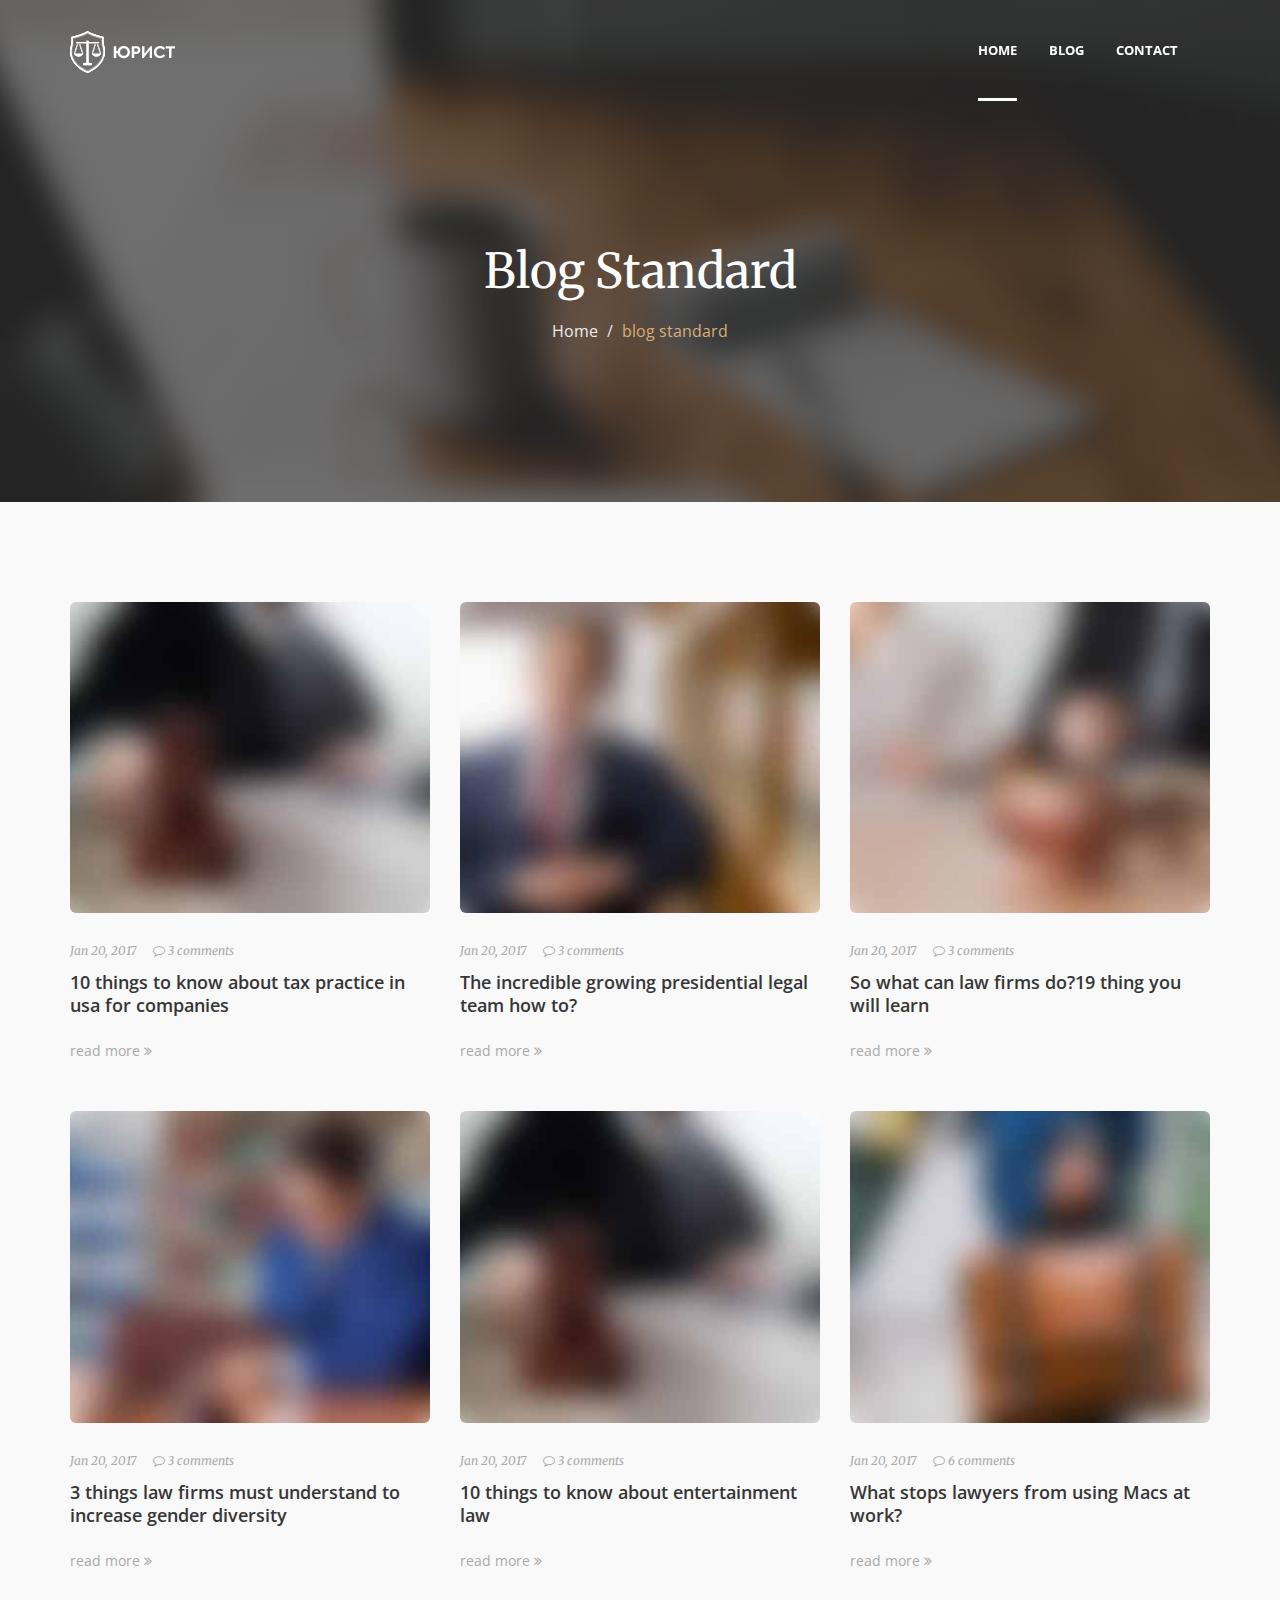
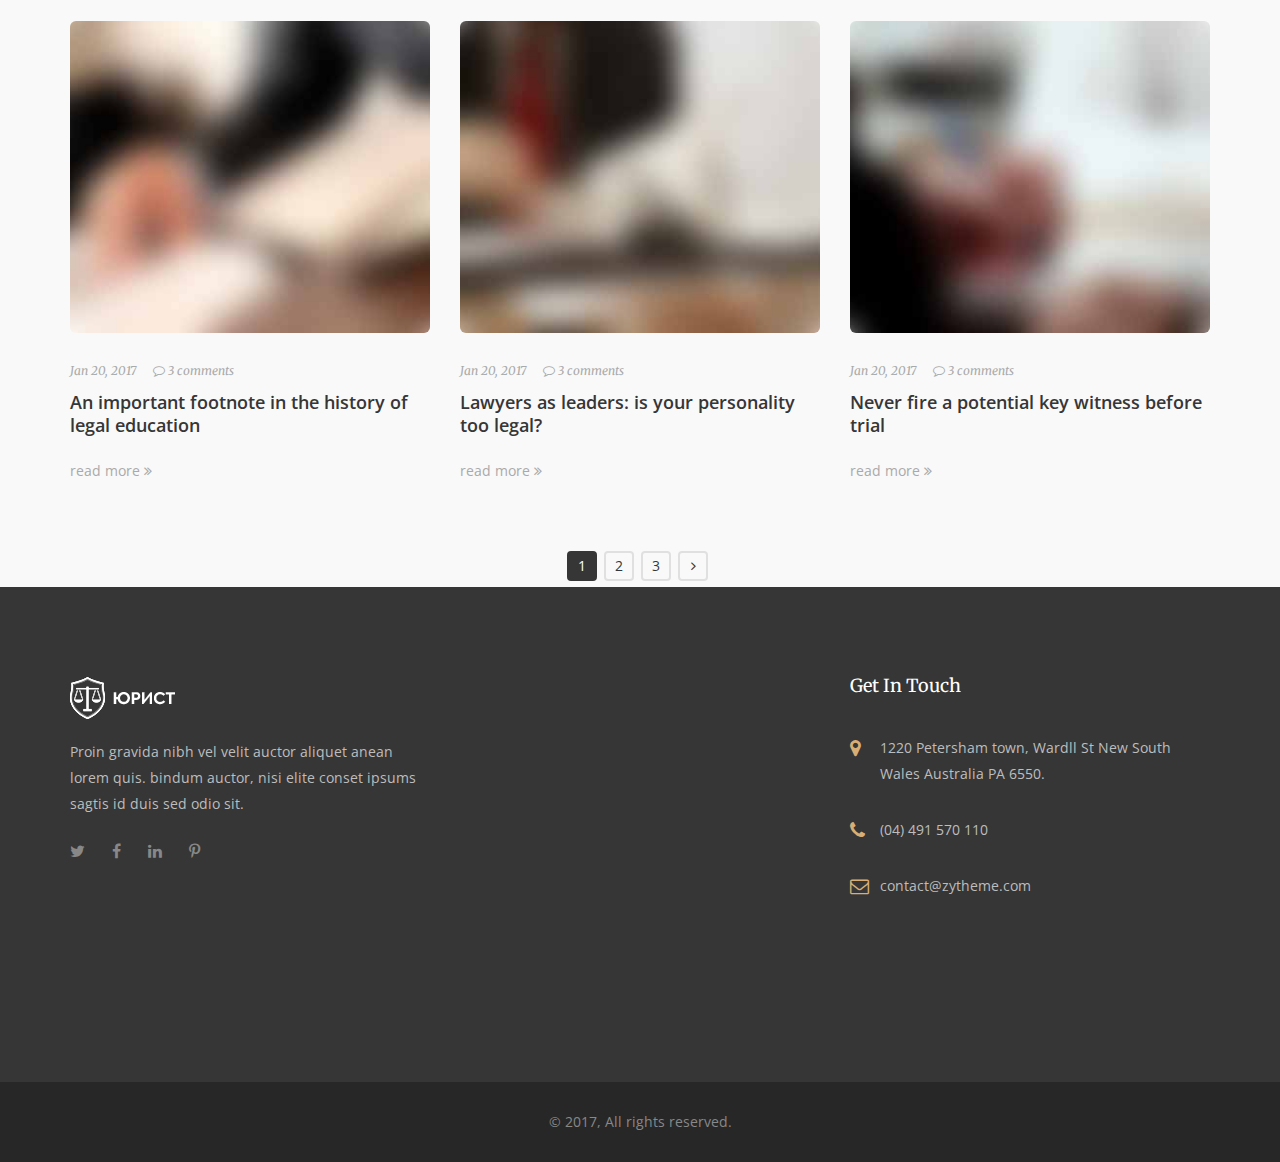
<file: blog-standard.html>
<!DOCTYPE html>
<html dir="ltr" lang="en-US">
<meta http-equiv="content-type" content="text/html;charset=UTF-8" />
<head>
	<!-- Document Meta
    ============================================= -->
	<meta charset="utf-8">
	<meta http-equiv="X-UA-Compatible" content="IE=edge">
	<!--IE Compatibility Meta-->
	<meta name="author" content="zytheme"/>
	<meta name="viewport" content="width=device-width, initial-scale=1, maximum-scale=1">
	<meta name="description" content="Multi-purpose Business html5 landing page">
	<link href="assets/images/favicon/favicon.ico" rel="icon">

	<!-- Fonts
    ============================================= -->
	<link href='http://fonts.googleapis.com/css?family=Open+Sans:300,300i,400,400i,600,600i,700,700i%7CMerriweather:300,300i,400,400i,700,700i,900,900i' rel='stylesheet' type='text/css'>

	<!-- Stylesheets
    ============================================= -->
	<link href="assets/css/external.css" rel="stylesheet">
	<link href="assets/css/bootstrap.min.css" rel="stylesheet">	
<link href="assets/css/style.css" rel="stylesheet">

	<!-- HTML5 shim, for IE6-8 support of HTML5 elements. All other JS at the end of file. -->
	<!--[if lt IE 9]>
      <script src="assets/js/html5shiv.js"></script>
      <script src="assets/js/respond.min.js"></script>
    <![endif]-->

	<!-- Document Title
    ============================================= -->
	<title>Leagl | Legal Firm Html5 onepage</title>
</head>

<body class="body-scroll">
	<!-- Document Wrapper
	============================================= -->
	<div id="wrapper" class="wrapper clearfix">	<!-- Header
        ============================================= -->
		<header id="navbar-spy" class="header header-1 header-transparent header-fixed">

			<nav id="primary-menu" class="navbar navbar-fixed-top">
				<div class="container">
					<div class="navbar-header">
						<button type="button" class="navbar-toggle collapsed" data-toggle="collapse" data-target="#navbar-collapse-1" aria-expanded="false">
					<span class="sr-only">Toggle navigation</span>
					<span class="icon-bar"></span>
					<span class="icon-bar"></span>
					<span class="icon-bar"></span>
					</button>
					
						<a class="logo" href="index-2.html">
						<img class="logo-dark" src="assets/images/logo/logo-dark.png" alt="appy Logo">
						<img class="logo-light" src="assets/images/logo/logo-light.png" alt="appy Logo">
					</a>
					</div>
					<div class="collapse navbar-collapse pull-right" id="navbar-collapse-1">
						<ul class="nav navbar-nav nav-pos-right navbar-left nav-split">
							<li class="active"><a data-scroll="scrollTo" href="home.html">home</a>
							</li>
							<li><a href="blog-standard.html">blog</a>
							</li>
							<li><a href="#">contact</a>
							</li>
						</ul>
					</div>
					<!--/.nav-collapse -->
				</div>
			</nav>

		</header>
<!-- Page Title #7
============================================= -->
<section id="page-title" class="page-title bg-overlay bg-overlay-dark">
	<div class="bg-section">
		<img src="assets/images/page-title/1.jpg" alt="Background"/>
	</div>
	<div class="container">
		<div class="row">
			<div class="col-xs-12 col-sm-12 col-md-8 col-md-offset-2">
				<div class="title text-center">
					<div class="title--content">
						<div class="title--heading">
							<h1>Blog Standard</h1>
						</div>
						<ol class="breadcrumb">
							<li><a href="index-2.html">Home</a></li>
							<li class="active">blog standard</li>
						</ol>
					</div>
				</div><!-- .title end -->
			</div><!-- .col-md-12 end -->
		</div><!-- .row end -->
	</div><!-- .container end -->
</section><!-- #page-title end -->

<!-- Blog Grid
============================================= -->
<section id="blog" class="blog blog-grid">
	<div class="container">
		<div class="row">
			<!-- Blog Entry #1 -->
			<div class="col-xs-12 col-sm-12 col-md-4">
				<div class="blog-entry">
					<div class="entry--img">
						<a href="#">
							<img src="assets/images/blog/standard/1.jpg" alt="entry image"/>
						</a>
						<div class="entry--overlay">
							<a href="#"><i class="fa fa-chain"></i></a>
						</div>
					</div>
					<div class="entry--meta">
						<span>Jan 20, 2017</span>
						<span><i class="fa fa-comment-o"></i> 3 comments</span>
					</div>
					<div class="entry--title">
						<h4><a href="#">10 things to know about tax practice in usa for companies</a></h4>
					</div>
					<div class="entry--more">
						<a href="#">read more <i class="fa fa-angle-double-right"></i></a>
					</div>
				</div><!-- .blog-entry end -->
			</div><!-- .col-md-4 end -->
			
			<!-- Blog Entry #2 -->
			<div class="col-xs-12 col-sm-12 col-md-4">
				<div class="blog-entry">
					<div class="entry--img">
						<a href="#">
							<img src="assets/images/blog/standard/2.jpg" alt="entry image"/>
						</a>
						<div class="entry--overlay">
							<a href="#"><i class="fa fa-chain"></i></a>
						</div>
					</div>
					<div class="entry--meta">
						<span>Jan 20, 2017</span>
						<span><i class="fa fa-comment-o"></i> 3 comments</span>
					</div>
					<div class="entry--title">
						<h4><a href="#">The incredible growing presidential legal team how to?</a></h4>
					</div>
					<div class="entry--more">
						<a href="#">read more <i class="fa fa-angle-double-right"></i></a>
					</div>
				</div><!-- .blog-entry end -->
			</div><!-- .col-md-4 end -->
			
			<!-- Blog Entry #3 -->
			<div class="col-xs-12 col-sm-12 col-md-4">
				<div class="blog-entry">
					<div class="entry--img">
						<a href="#">
							<img src="assets/images/blog/standard/3.jpg" alt="entry image"/>
						</a>
						<div class="entry--overlay">
							<a href="#"><i class="fa fa-chain"></i></a>
						</div>
					</div>
					<div class="entry--meta">
						<span>Jan 20, 2017</span>
						<span><i class="fa fa-comment-o"></i> 3 comments</span>
					</div>
					<div class="entry--title">
						<h4><a href="#">So what can law firms do?19 thing you will learn</a></h4>
					</div>
					<div class="entry--more">
						<a href="#">read more <i class="fa fa-angle-double-right"></i></a>
					</div>
				</div><!-- .blog-entry end -->
			</div><!-- .col-md-4 end -->
			
			<!-- Blog Entry #4 -->
			<div class="col-xs-12 col-sm-12 col-md-4">
				<div class="blog-entry">
					<div class="entry--img">
						<a href="#">
							<img src="assets/images/blog/standard/4.jpg" alt="entry image"/>
						</a>
						<div class="entry--overlay">
							<a href="#"><i class="fa fa-chain"></i></a>
						</div>
					</div>
					<div class="entry--meta">
						<span>Jan 20, 2017</span>
						<span><i class="fa fa-comment-o"></i> 3 comments</span>
					</div>
					<div class="entry--title">
						<h4><a href="#">3 things law firms must understand to increase gender diversity</a></h4>
					</div>
					<div class="entry--more">
						<a href="#">read more <i class="fa fa-angle-double-right"></i></a>
					</div>
				</div><!-- .blog-entry end -->
			</div><!-- .col-md-4 end -->
			
			<!-- Blog Entry #5 -->
			<div class="col-xs-12 col-sm-12 col-md-4">
				<div class="blog-entry">
					<div class="entry--img">
						<a href="#">
							<img src="assets/images/blog/standard/1.jpg" alt="entry image"/>
						</a>
						<div class="entry--overlay">
							<a href="#"><i class="fa fa-chain"></i></a>
						</div>
					</div>
					<div class="entry--meta">
						<span>Jan 20, 2017</span>
						<span><i class="fa fa-comment-o"></i> 3 comments</span>
					</div>
					<div class="entry--title">
						<h4><a href="#">10 things to know about entertainment law</a></h4>
					</div>
					<div class="entry--more">
						<a href="#">read more <i class="fa fa-angle-double-right"></i></a>
					</div>
				</div><!-- .blog-entry end -->
			</div><!-- .col-md-4 end -->
			
			<!-- Blog Entry #6 -->
			<div class="col-xs-12 col-sm-12 col-md-4">
				<div class="blog-entry">
					<div class="entry--img">
						<a href="#">
							<img src="assets/images/blog/standard/6.jpg" alt="entry image"/>
						</a>
						<div class="entry--overlay">
							<a href="#"><i class="fa fa-chain"></i></a>
						</div>
					</div>
					<div class="entry--meta">
						<span>Jan 20, 2017</span>
						<span><i class="fa fa-comment-o"></i> 6 comments</span>
					</div>
					<div class="entry--title">
						<h4><a href="#">What stops lawyers from using Macs at work?</a></h4>
					</div>
					<div class="entry--more">
						<a href="#">read more <i class="fa fa-angle-double-right"></i></a>
					</div>
				</div><!-- .blog-entry end -->
			</div><!-- .col-md-4 end -->
			
			<!-- Blog Entry #7 -->
			<div class="col-xs-12 col-sm-12 col-md-4">
				<div class="blog-entry">
					<div class="entry--img">
						<a href="#">
							<img src="assets/images/blog/standard/7.jpg" alt="entry image"/>
						</a>
						<div class="entry--overlay">
							<a href="#"><i class="fa fa-chain"></i></a>
						</div>
					</div>
					<div class="entry--meta">
						<span>Jan 20, 2017</span>
						<span><i class="fa fa-comment-o"></i> 3 comments</span>
					</div>
					<div class="entry--title">
						<h4><a href="#">An important footnote in the history of legal education</a></h4>
					</div>
					<div class="entry--more">
						<a href="#">read more <i class="fa fa-angle-double-right"></i></a>
					</div>
				</div><!-- .blog-entry end -->
			</div><!-- .col-md-4 end -->
			
			<!-- Blog Entry #8 -->
			<div class="col-xs-12 col-sm-12 col-md-4">
				<div class="blog-entry">
					<div class="entry--img">
						<a href="#">
							<img src="assets/images/blog/standard/8.jpg" alt="entry image"/>
						</a>
						<div class="entry--overlay">
							<a href="#"><i class="fa fa-chain"></i></a>
						</div>
					</div>
					<div class="entry--meta">
						<span>Jan 20, 2017</span>
						<span><i class="fa fa-comment-o"></i> 3 comments</span>
					</div>
					<div class="entry--title">
						<h4><a href="#">Lawyers as leaders: is your personality too legal?</a></h4>
					</div>
					<div class="entry--more">
						<a href="#">read more <i class="fa fa-angle-double-right"></i></a>
					</div>
				</div><!-- .blog-entry end -->
			</div><!-- .col-md-4 end -->
			
			<!-- Blog Entry #9 -->
			<div class="col-xs-12 col-sm-12 col-md-4">
				<div class="blog-entry">
					<div class="entry--img">
						<a href="#">
							<img src="assets/images/blog/standard/9.jpg" alt="entry image"/>
						</a>
						<div class="entry--overlay">
							<a href="#"><i class="fa fa-chain"></i></a>
						</div>
					</div>
					<div class="entry--meta">
						<span>Jan 20, 2017</span>
						<span><i class="fa fa-comment-o"></i> 3 comments</span>
					</div>
					<div class="entry--title">
						<h4><a href="#">Never fire a potential key witness before trial</a></h4>
					</div>
					<div class="entry--more">
						<a href="#">read more <i class="fa fa-angle-double-right"></i></a>
					</div>
				</div><!-- .blog-entry end -->
			</div><!-- .col-md-4 end -->
		</div><!-- .row end -->
		<div class="row">
			<div class="col-xs-12 col-sm-12 col-md-12 clearfix mt-20 text--center">
			  <ul class="pagination">
				<li class="active"><a href="#">1</a></li>
				<li><a href="#">2</a></li>
				<li><a href="#">3</a></li>
				<li>
				  <a href="#" aria-label="Next">
					  <span aria-hidden="true"><i class="fa fa-angle-right"></i></span>
				  </a>
				</li>
			  </ul>
			</div><!-- .col-md-12 end -->
		</div><!-- .row end -->
	</div><!-- .container end -->
</section><!-- #blog end -->

		<!-- Footer #5
============================================= -->
		<footer id="footer" class="footer">
		<!-- Widget Section
	============================================= -->
	<div class="footer-widget">
		<div class="container">
			<div class="row">
				<div class="col-xs-12 col-sm-6 col-md-4 footer--widget-about">
					<div class="footer--widget-content">
						<img class="mb-20" src="assets/images/logo/logo-light.png" alt="logo">
						<p>Proin gravida nibh vel velit auctor aliquet anean lorem quis. bindum auctor, nisi elite conset ipsums sagtis id duis sed odio sit.</p>
						<div class="clearfix"></div>
						<div class="social">
							<a class="share-twitter" href="#"><i class="fa fa-twitter"></i></a>
							<a class="share-facebook" href="#"><i class="fa fa-facebook"></i></a>
							<a class="share-linkedin" href="#"><i class="fa fa-linkedin"></i></a>
							<a class="share-pinterest" href="#"><i class="fa fa-pinterest-p"></i></a>
						</div>
					</div>
				</div><!-- .col-md-4 end -->
				<div class="col-xs-12 col-sm-6 col-md-4 footer--widget-recent">
					<div class="footer--widget-title">
						<h5>Blog Posts</h5>
					</div>
					<div class="footer--widget-content">
						<div class="entry">
							<div class="entry--img">
								<img src="assets/images/blog/thumb/1.jpg" alt="entry">
							</div>
							<div class="entry--content">
								<div class="entry--title">
									<a href="#">Four ways to cheer yourself up on the Blue Monday!</a>
								</div>
								<div class="entry--meta">
									<span>Jan 20, 2017</span>
									<span><i class="fa fa-comment-o"></i> 6 comments</span>
								</div>
							</div>
						</div><!-- .entry end -->
						
						<div class="entry">
							<div class="entry--img">
								<img src="assets/images/blog/thumb/2.jpg" alt="entry">
							</div>
							<div class="entry--content">
								<div class="entry--title">
									<a href="#">Old cameras can capture images better than nowdays camera!</a>
								</div>
								<div class="entry--meta">
									<span>Jan 20, 2017</span>
									<span><i class="fa fa-comment-o"></i> 3 comments</span>
								</div>
							</div>
						</div><!-- .entry end -->
						
						<div class="entry">
							<div class="entry--img">
								<img src="assets/images/blog/thumb/3.jpg" alt="entry">
							</div>
							<div class="entry--content">
								<div class="entry--title">
									<a href="#">Four ways to cheer yourself up on the Blue Monday!</a>
								</div>
								<div class="entry--meta">
									<span>Jan 20, 2017</span>
									<span><i class="fa fa-comment-o"></i> 5 comments</span>
								</div>
							</div>
						</div><!-- .entry end -->
					</div>
				</div><!-- .col-md-4 end -->
				<div class="col-xs-12 col-sm-6 col-md-4 footer--widget-contact">
					<div class="footer--widget-title">
						<h5>Get In Touch</h5>
					</div>
					<div class="footer--widget-content">
						<ul class="list-unstyled mb-0">
							<li><i class="fa fa-map-marker"></i> 1220 Petersham town, Wardll St New South Wales Australia PA 6550.</li>
							<li><i class="fa fa-phone"></i> (04) 491 570 110</li>
							<li><i class="fa fa-envelope-o"></i> contact@zytheme.com</li>
						</ul>
					</div>
				</div><!-- .col-md-4 end -->
			</div>
		</div><!-- .container end -->
	</div><!-- .footer-widget end -->
			<!-- Copyrights
	============================================= -->
		<div class="footer--copyright">
			<div class="container">
				<div class="row">
					<div class="col-xs-12 col-sm-12 col-md-12 text--center">
						<span>&copy; 2017, All rights reserved.</span>
					</div>
				</div>
			</div>
			<!-- .container end -->
			</div>
		</footer>
		</div>
		<!-- #wrapper end -->

		<!-- Footer Scripts
============================================= -->
		<script src="assets/js/jquery-2.2.4.min.js"></script>
		<script src="assets/js/plugins.js"></script>
		<script src="assets/js/functions.js"></script>
</body>
</html>
</file>
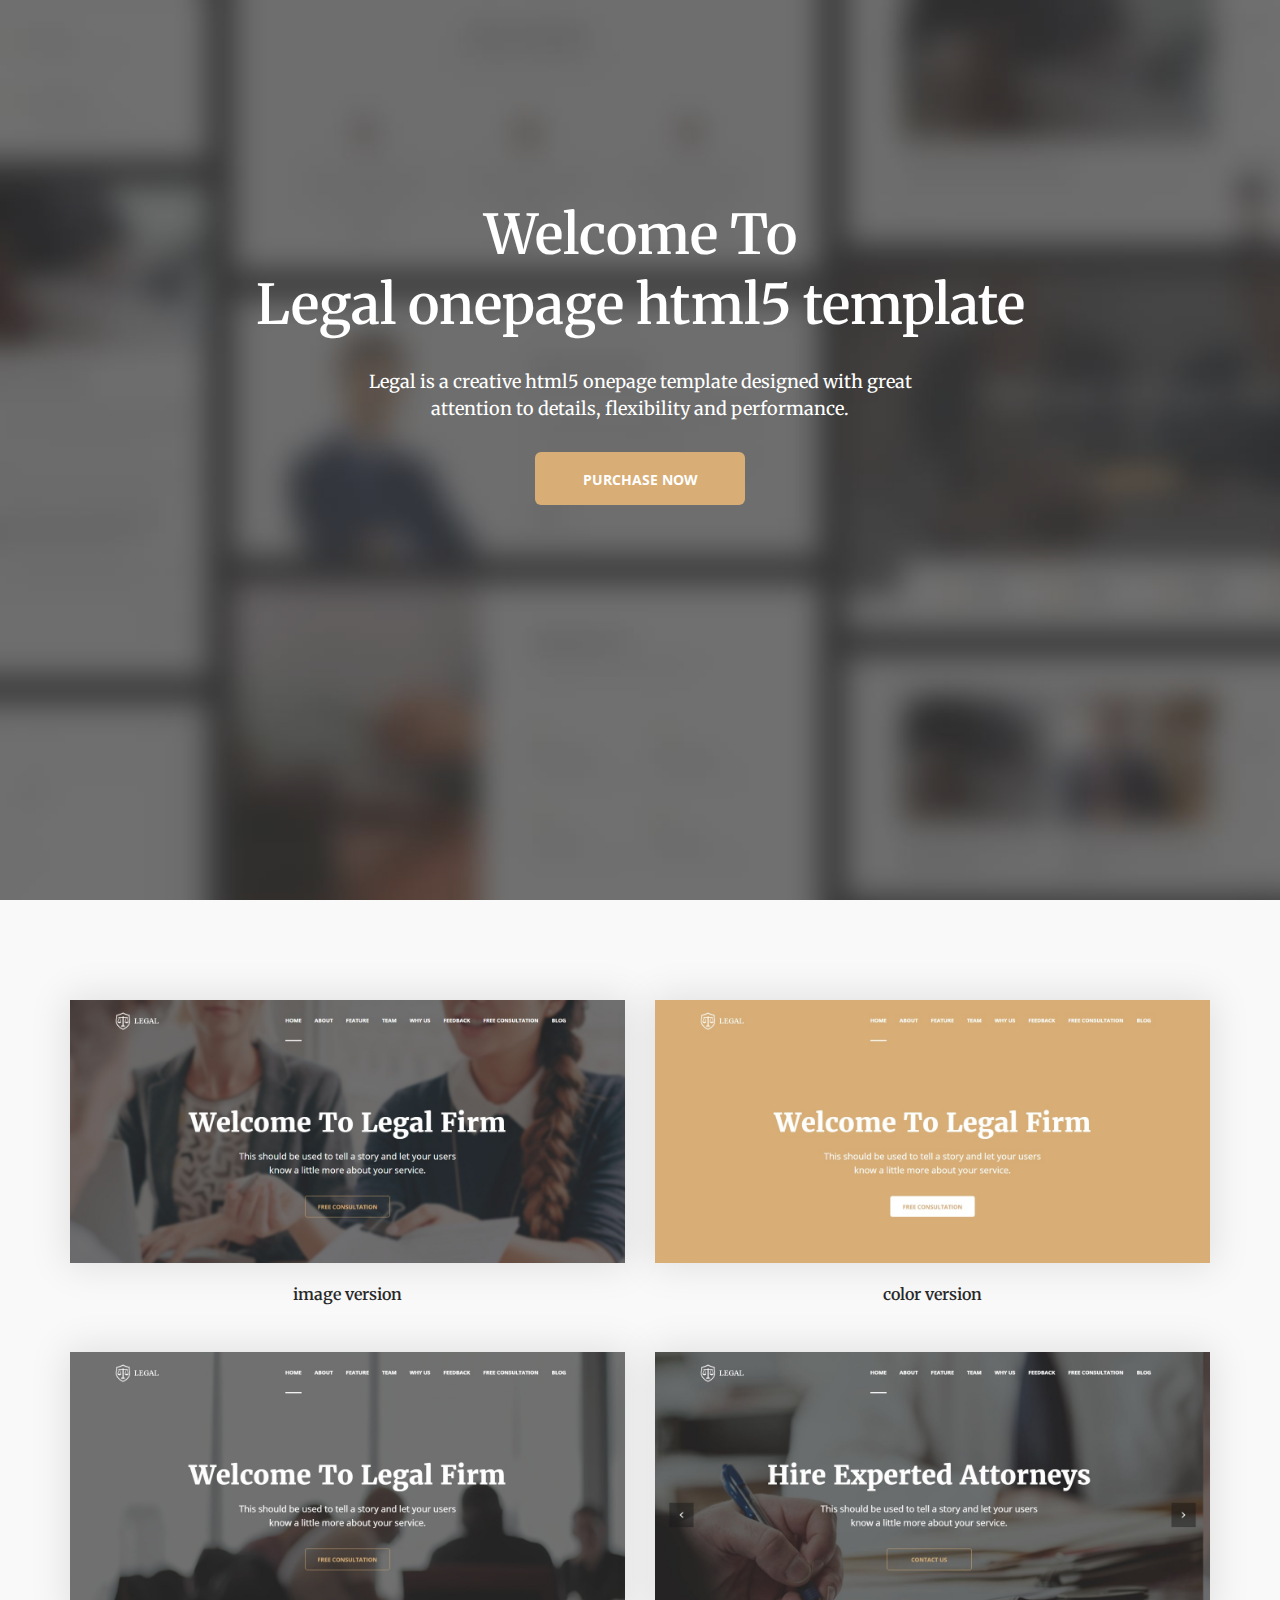
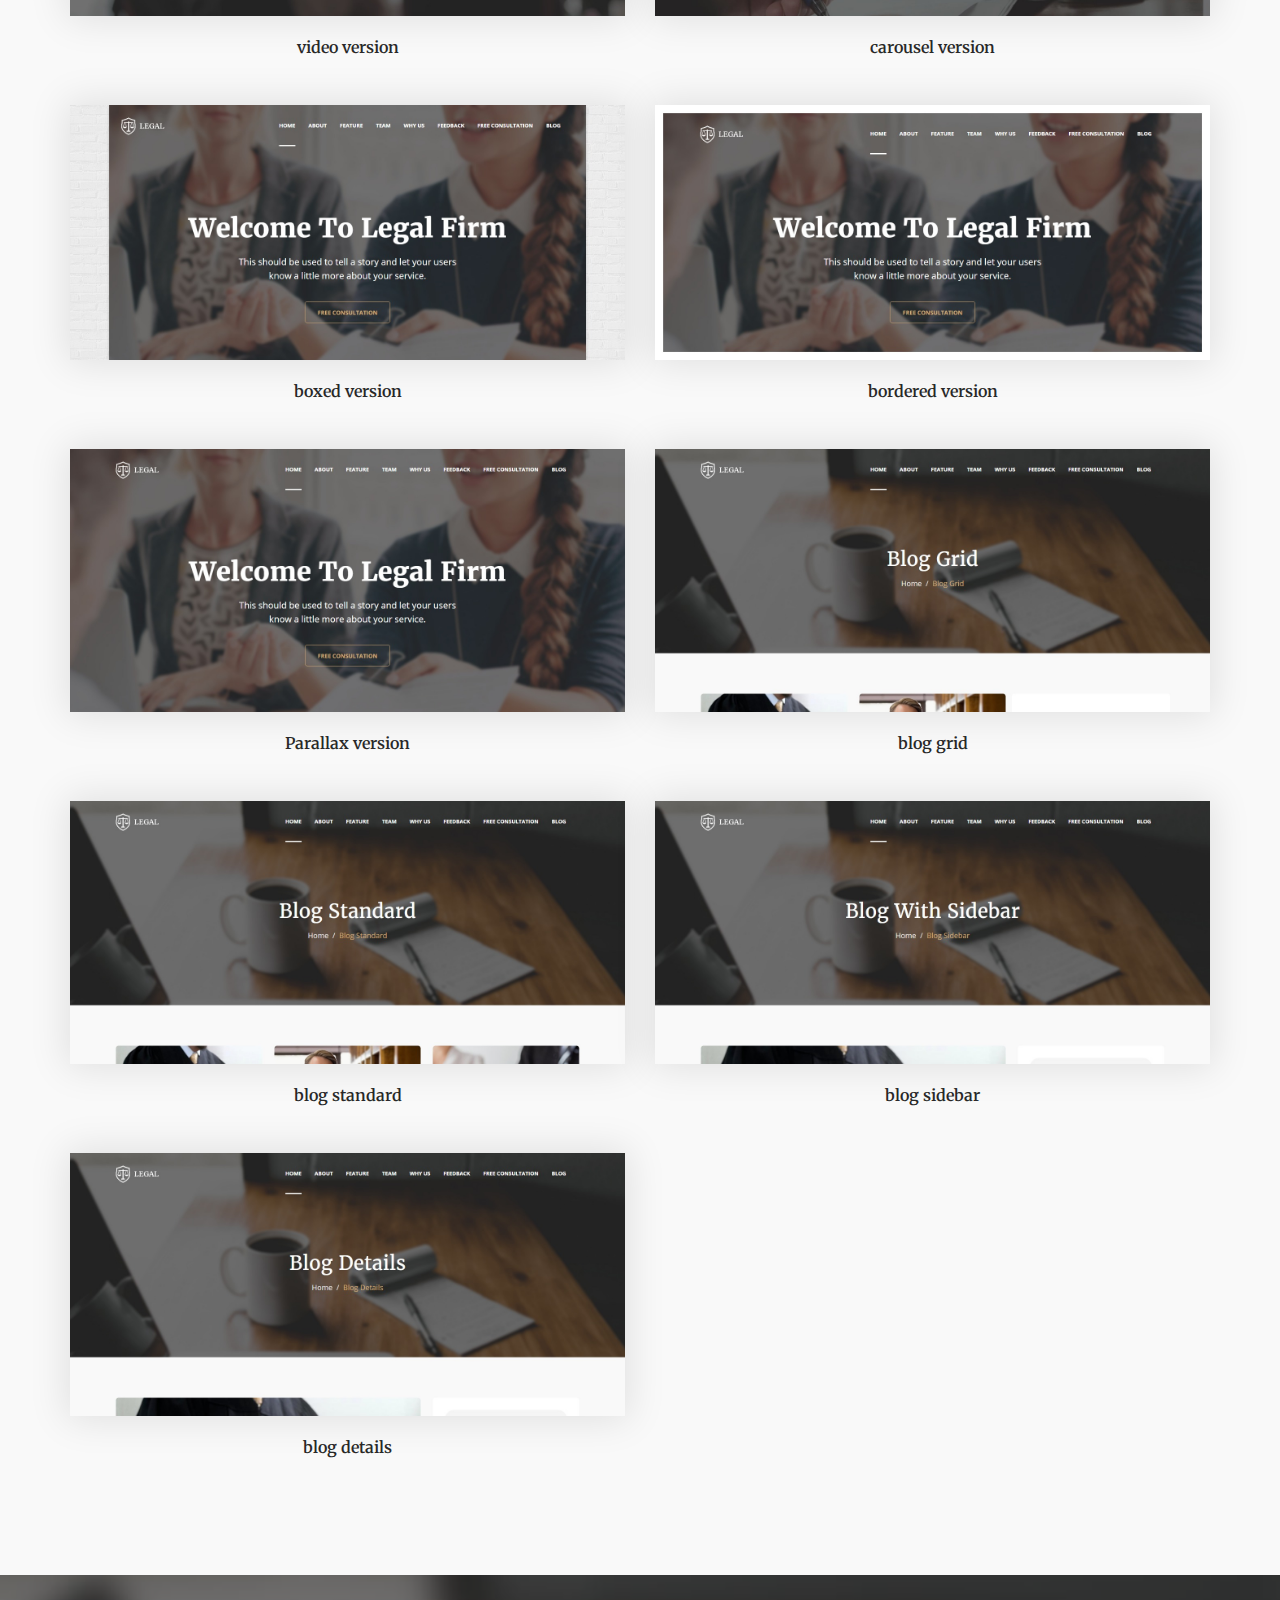
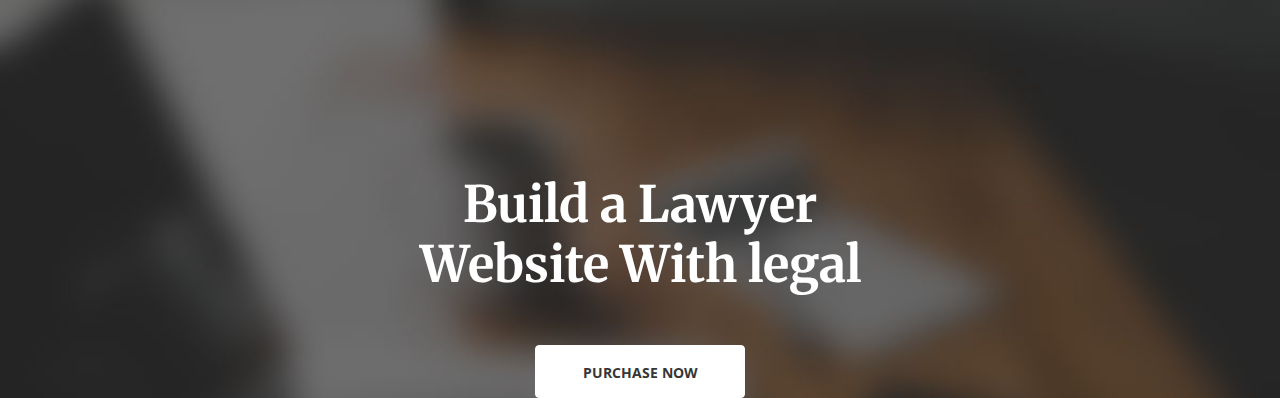
<file: landing.html>
<!DOCTYPE html>
<html dir="ltr" lang="en-US">
<meta http-equiv="content-type" content="text/html;charset=UTF-8" />
<head>
	<!-- Document Meta
    ============================================= -->
	<meta charset="utf-8">
	<meta http-equiv="X-UA-Compatible" content="IE=edge">
	<!--IE Compatibility Meta-->
	<meta name="author" content="zytheme"/>
	<meta name="viewport" content="width=device-width, initial-scale=1, maximum-scale=1">
	<meta name="description" content="Multi-purpose Business html5 landing page">
	<link href="assets/images/favicon/favicon.ico" rel="icon">

	<!-- Fonts
    ============================================= -->
	<link href='http://fonts.googleapis.com/css?family=Open+Sans:300,300i,400,400i,600,600i,700,700i%7CMerriweather:300,300i,400,400i,700,700i,900,900i' rel='stylesheet' type='text/css'>

	<!-- Stylesheets
    ============================================= -->
	<link href="assets/css/external.css" rel="stylesheet">
	<link href="assets/css/bootstrap.min.css" rel="stylesheet">	
<link href="assets/css/style.css" rel="stylesheet">

	<!-- HTML5 shim, for IE6-8 support of HTML5 elements. All other JS at the end of file. -->
	<!--[if lt IE 9]>
      <script src="assets/js/html5shiv.js"></script>
      <script src="assets/js/respond.min.js"></script>
    <![endif]-->

	<!-- Document Title
    ============================================= -->
	<title>Leagl | Legal Firm Html5 onepage</title>
</head>

<body class="body-scroll">
	<!-- Document Wrapper
	============================================= -->
	<div id="wrapper" class="wrapper clearfix">
<!-- Hero Section
====================================== -->
<section id="hero" class="landing-hero bg-overlay bg-overlay-dark bg-animate">
		<div class="bg-section">
			<img src="assets/images/landing/bg.jpg" alt="bg">
		</div>
	<div class="container">
		<div class="row">
			<div class="col-xs-12 col-sm-12 col-md-10 col-md-offset-1 text-center">
				<h1 class="text-white">Welcome To <br>Legal onepage html5 template</h1>
			</div><!-- .col-md-10 end -->
			<div class="col-xs-12 col-sm-8 col-sm-offset-2 col-md-6 col-md-offset-3 text-center">
				<p class="text-white mb-30">Legal is a creative html5 onepage template designed with great attention to details, flexibility and performance.</p>
				<a class="btn btn--primary" href="#">Purchase Now</a>
			</div><!-- .col-md-12 end -->
		</div><!-- .row end -->
	</div><!-- .container end -->
</section>
<!-- #hero end -->
	
	<!-- Portfolio Classic 3 Column
============================================= -->
	<section id="portfolio-classic-3col" class="landing-demos portfolio portfolio-classic portfolio-3col" style="padding-bottom:70px;">
		<div class="container">
			<div class="row">
				<!-- Home #1 -->
				<div class="col-xs-12 col-sm-4 col-md-6 portfolio-item">
					<a href="index-2.html">
						<div class="portfolio-item-box">
							<div class="portfolio-img">
								<img src="assets/images/landing/1.jpg" alt="Home Page">
							</div>
							<!-- .Portfolio-img end -->
							<div class="portfolio-bio">
								<div class="portfolio-meta">
									<div class="portfolio-title">
										<h4>image version</h4>
									</div>
								</div>
								<!-- .Portfolio-meta end -->
							</div>
							<!-- .portfolio-bio end -->
						</div>
						<!-- .portfolio-item end -->
					</a>
				</div>
				<!-- .portfolio-item  end -->
				
				<!-- Home #2 -->
				<div class="col-xs-12 col-sm-4 col-md-6 portfolio-item">
					<a href="index-color.html">
						<div class="portfolio-item-box">
							<div class="portfolio-img">
								<img src="assets/images/landing/2.jpg" alt="Home Page">
							</div>
							<!-- .Portfolio-img end -->
							<div class="portfolio-bio">
								<div class="portfolio-meta">
									<div class="portfolio-title">
										<h4>color version</h4>
									</div>
								</div>
								<!-- .Portfolio-meta end -->
							</div>
							<!-- .portfolio-bio end -->
						</div>
						<!-- .portfolio-item end -->
					</a>
				</div>
				<!-- .portfolio-item  end -->
				
				<!-- Home #3 -->
				<div class="col-xs-12 col-sm-4 col-md-6 portfolio-item">
					<a href="index-video.html">
						<div class="portfolio-item-box">
							<div class="portfolio-img">
								<img src="assets/images/landing/3.jpg" alt="Home Page">
							</div>
							<!-- .Portfolio-img end -->
							<div class="portfolio-bio">
								<div class="portfolio-meta">
									<div class="portfolio-title">
										<h4>video version</h4>
									</div>
								</div>
								<!-- .Portfolio-meta end -->
							</div>
							<!-- .portfolio-bio end -->
						</div>
						<!-- .portfolio-item end -->
					</a>
				</div>
				<!-- .portfolio-item  end -->
				
				<!-- Home #4 -->
				<div class="col-xs-12 col-sm-4 col-md-6 portfolio-item">
					<a href="index-carousel.html">
						<div class="portfolio-item-box">
							<div class="portfolio-img">
								<img src="assets/images/landing/4.jpg" alt="Home Page">
							</div>
							<!-- .Portfolio-img end -->
							<div class="portfolio-bio">
								<div class="portfolio-meta">
									<div class="portfolio-title">
										<h4>carousel version</h4>
									</div>
								</div>
								<!-- .Portfolio-meta end -->
							</div>
							<!-- .portfolio-bio end -->
						</div>
						<!-- .portfolio-item end -->
					</a>
				</div>
				<!-- .portfolio-item  end -->
				
				<!-- Home #5 -->
				<div class="col-xs-12 col-sm-4 col-md-6 portfolio-item">
					<a href="index-boxed.html">
						<div class="portfolio-item-box">
							<div class="portfolio-img">
								<img src="assets/images/landing/5.jpg" alt="Home Page">
							</div>
							<!-- .Portfolio-img end -->
							<div class="portfolio-bio">
								<div class="portfolio-meta">
									<div class="portfolio-title">
										<h4>boxed version</h4>
									</div>
								</div>
								<!-- .Portfolio-meta end -->
							</div>
							<!-- .portfolio-bio end -->
						</div>
						<!-- .portfolio-item end -->
					</a>
				</div>
				<!-- .portfolio-item  end -->
				
				<!-- Home #6 -->
				<div class="col-xs-12 col-sm-4 col-md-6 portfolio-item">
					<a href="index-bordered.html">
						<div class="portfolio-item-box">
							<div class="portfolio-img">
								<img src="assets/images/landing/6.jpg" alt="Home Page">
							</div>
							<!-- .Portfolio-img end -->
							<div class="portfolio-bio">
								<div class="portfolio-meta">
									<div class="portfolio-title">
										<h4>bordered version</h4>
									</div>
								</div>
								<!-- .Portfolio-meta end -->
							</div>
							<!-- .portfolio-bio end -->
						</div>
						<!-- .portfolio-item end -->
					</a>
				</div>
				<!-- .portfolio-item  end -->
				
				<!-- Home #7 -->
				<div class="col-xs-12 col-sm-4 col-md-6 portfolio-item">
					<a href="index-parallex.html">
						<div class="portfolio-item-box">
							<div class="portfolio-img">
								<img src="assets/images/landing/7.jpg" alt="Home Page">
							</div>
							<!-- .Portfolio-img end -->
							<div class="portfolio-bio">
								<div class="portfolio-meta">
									<div class="portfolio-title">
										<h4>Parallax version</h4>
									</div>
								</div>
								<!-- .Portfolio-meta end -->
							</div>
							<!-- .portfolio-bio end -->
						</div>
						<!-- .portfolio-item end -->
					</a>
				</div>
				<!-- .portfolio-item  end -->
				
				<!-- Home #9 -->
				<div class="col-xs-12 col-sm-4 col-md-6 portfolio-item">
					<a href="blog-grid.html">
						<div class="portfolio-item-box">
							<div class="portfolio-img">
								<img src="assets/images/landing/9.jpg" alt="Home Page">
							</div>
							<!-- .Portfolio-img end -->
							<div class="portfolio-bio">
								<div class="portfolio-meta">
									<div class="portfolio-title">
										<h4>blog grid</h4>
									</div>
								</div>
								<!-- .Portfolio-meta end -->
							</div>
							<!-- .portfolio-bio end -->
						</div>
						<!-- .portfolio-item end -->
					</a>
				</div>
				<!-- .portfolio-item  end -->
				
				<!-- Home #10 -->
				<div class="col-xs-12 col-sm-4 col-md-6 portfolio-item">
					<a href="blog-standard.html">
						<div class="portfolio-item-box">
							<div class="portfolio-img">
								<img src="assets/images/landing/10.jpg" alt="Home Page">
							</div>
							<!-- .Portfolio-img end -->
							<div class="portfolio-bio">
								<div class="portfolio-meta">
									<div class="portfolio-title">
										<h4>blog standard</h4>
									</div>
								</div>
								<!-- .Portfolio-meta end -->
							</div>
							<!-- .portfolio-bio end -->
						</div>
						<!-- .portfolio-item end -->
					</a>
				</div>
				<!-- .portfolio-item  end -->
				
				<!-- Home #11 -->
				<div class="col-xs-12 col-sm-4 col-md-6 portfolio-item">
					<a href="blog-grid-sidebar.html">
						<div class="portfolio-item-box">
							<div class="portfolio-img">
								<img src="assets/images/landing/11.jpg" alt="Home Page">
							</div>
							<!-- .Portfolio-img end -->
							<div class="portfolio-bio">
								<div class="portfolio-meta">
									<div class="portfolio-title">
										<h4>blog sidebar</h4>
									</div>
								</div>
								<!-- .Portfolio-meta end -->
							</div>
							<!-- .portfolio-bio end -->
						</div>
						<!-- .portfolio-item end -->
					</a>
				</div>
				<!-- .portfolio-item  end -->
				
				<!-- Home #12 -->
				<div class="col-xs-12 col-sm-4 col-md-6 portfolio-item">
					<a href="blog-single.html">
						<div class="portfolio-item-box">
							<div class="portfolio-img">
								<img src="assets/images/landing/12.jpg" alt="Home Page">
							</div>
							<!-- .Portfolio-img end -->
							<div class="portfolio-bio">
								<div class="portfolio-meta">
									<div class="portfolio-title">
										<h4>blog details</h4>
									</div>
								</div>
								<!-- .Portfolio-meta end -->
							</div>
							<!-- .portfolio-bio end -->
						</div>
						<!-- .portfolio-item end -->
					</a>
				</div>
				<!-- .portfolio-item  end -->
			</div>
		</div>
		<!-- .container end -->
	</section>
	<!-- #portfolio-classic-3col end -->
	
	<!-- Action #3
============================================= -->
	<section class="footer-parallax landing-action bg-overlay bg-overlay-dark">
		<div class="bg-section" >
			<img src="assets/images/slider/slide-2.jpg" alt="Background"/>
		</div>
		<div class="container">
			<div class="row">
				<div class="col-xs-12 col-sm-12 col-md-10 col-md-offset-1 text-center">
					<h2 class="text-white">Build a Lawyer<br>Website With legal</h2>
					<!-- .heading end -->
					<a class="btn btn--primary btn--white" href="#">Purchase now</a>
				</div>
				<!-- .col-md-8 end -->
			</div>
			<!-- .row end -->
		</div>
		<!-- .container end -->
	</section>
		</div>
		<!-- #wrapper end -->

		<!-- Footer Scripts
============================================= -->
		<script src="assets/js/jquery-2.2.4.min.js"></script>
		<script src="assets/js/plugins.js"></script>
		<script src="assets/js/functions.js"></script>
</body>

</html>
</file>
<file: assets/css/style.css>
/*-----------------------------------------------------------------------------------

	Theme Name: legal
	Theme URI: http://themeforest.net/user/zytheme
	Description: legal is a pixel perfect creative html5 legal landing page  based on designed with great attention to details, flexibility and performance. It is ultra professional, smooth and sleek, with a clean modern layout.
	Author: zytheme
	Author URI: http://themeforest.net/user/zytheme
	Version: 1.0

-----------------------------------------------------------------------------------*/
/*!
// Contents
// ------------------------------------------------>

 1.  Global Styles
 2.  Typography
 3.	 Color
 4.	 Align
 5.	 Grid
 6.	 Blockquotes
 7.	 Background
 8.	 Breadcrumbs
 9.	 Buttons
 10. Forms
 11. Icons
 12. List
 13. Media
 14. Tabs
 15. Accordions
 16. Page Title
 17. Pagination
 18. Alerts
 19. Backtop
 20. Range
 21. Icon Box
 22. Misc
 23. Modals
 24. Animation
 25. Tables
 26. Heading
 27. Loading
 28. Header
 29. Menu
 30. Hero
 31. Team
 32. Testimonial
 33. Portfolio
 34. Feature
 35. Call To Action
 36. Counter
 37. Pricing Tables
 38. Blog
 39. Shop
 40. Contact
 41. Sidebar
 42. Footer
 43. 404
 44. Soon
 45. Maintenance
 46. Clients
 47. Process
 48. Skills
 49. Video
 50. Newsletter
 51. Timeline
 52. Carousel
 53. Divider
 54. Banner
 55. Number
 56. Pie Charts
 57. Side Nav
 58. Landing
 59. Layout Boxed
 60. Layout Bordered
 61. Layout Split

/*------------------------------------*\
    #GLOBAL STYLES
\*------------------------------------*/
/*
WARNING! DO NOT EDIT THIS FILE!

To make it easy to update your theme, you should not edit the styles in this file. Instead use 
the custom.css file to add your styles. You can copy a style from this file and paste it in 
custom.css and it will override the style in this file. You have been warned! :)
*/
body,
html {
  overflow-x: hidden;
}
html {
  font-size: 13px;
}
body {
  background-color: #ffffff;
  font-family: 'Open Sans', sans-serif;
  font-size: 13px;
  font-weight: 400;
  color: #999999;
  line-height: 1.5;
  margin: 0;
  margin-bottom: -62px;
}
.wrapper {
  background-color: #f9f9f9;
}
* {
  outline: none;
}
::-moz-selection {
  text-shadow: none;
}
::selection {
  background-color: #d8ae76;
  color: #ffffff;
  text-shadow: none;
}
a {
  -webkit-transition: all 0.3s ease;
  -moz-transition: all 0.3s ease;
  -o-transition: all 0.3s ease;
  transition: all 0.3s ease;
  color: #d8ae76;
}
a:hover {
  color: #cd974e;
  text-decoration: none;
}
a:focus {
  color: #cd974e;
  outline: none;
  text-decoration: none;
}
a:active {
  color: #cd974e;
  outline: none;
  text-decoration: none;
}
textarea {
  resize: none;
}
button.btn {
  margin-bottom: 0;
}
.btn:focus,
.btn:active:focus,
.btn.active:focus,
.btn.focus,
.btn.focus:active,
.btn.active.focus {
  outline: none;
}
.modal-backdrop {
  z-index: 1020;
  background-color: rgba(34, 34, 34, 0.95);
}
.fullscreen {
  height: 100vh !important;
}
/* Custom, iPhone Retina */
/* Small Devices, Tablets */
/* Medium Devices, Desktops */
@media only screen and (max-width: 992px) {
  .fullscreen {
    height: auto !important;
  }
}
/*------------------------------------*\
    #TYPOGRAPHY
\*------------------------------------*/
/* Heading Text */
.h1,
.h2,
.h3,
.h4,
.h5,
.h6,
h1,
h2,
h3,
h4,
h5,
h6 {
  color: #363636;
  font-family: 'Merriweather', serif;
  font-weight: 700;
  margin: 0 0 28px;
  line-height: 1;
}
.h1,
h1 {
  font-size: 52px;
}
.h2,
h2 {
  font-size: 42px;
}
.h3,
h3 {
  font-size: 38px;
}
.h4,
h4 {
  font-size: 32px;
}
.h5,
h5 {
  font-size: 24px;
}
.h6,
h6 {
  font-size: 18px;
}
p {
  color: #999999;
  font-size: 13px;
  font-weight: 400;
  line-height: 22px;
}
.lead {
  font-size: 16px;
  line-height: 1.8;
}
/* Aligning Text */
.text--left {
  text-align: left !important;
}
.text--right {
  text-align: right !important;
}
.text--center {
  text-align: center !important;
}
.text--just {
  text-align: justify !important;
}
.align--top {
  vertical-align: top;
}
.align--bottom {
  vertical-align: bottom;
}
.align--middle {
  vertical-align: middle;
}
.align--baseline {
  vertical-align: baseline;
}
/* Weight Text */
.bold {
  font-weight: bold;
}
.regular {
  font-weight: normal;
}
.italic {
  font-style: italic;
}
.break-word {
  word-wrap: break-word;
}
.no-wrap {
  white-space: nowrap;
}
/* Text Color */
.text-white {
  color: #ffffff !important;
}
.text-gray {
  color: #f8f8f8 !important;
}
.text-black {
  color: #363636;
}
.text-theme {
  color: #d8ae76;
}
.text--capitalize {
  text-transform: none; !important;
}
.text--uppercase {
  text-transform: uppercase !important;
}
.font-heading {
  font-family: 'Merriweather', serif;
}
.font-body {
  font-family: 'Open Sans', sans-serif;
}
.font-18 {
  font-size: 24px;
}
.font-16 {
  font-size: 16px;
}
.font-20 {
  font-size: 20px;
}
.font-40 {
  font-size: 40px;
}
/* Custom, iPhone Retina */
@media only screen and (min-width: 320px) and (max-width: 767px) {
  text-center-xs {
    text-align: center !important;
  }
}
/* Small Devices, Tablets */
@media only screen and (min-width: 768px) and (max-width: 991px) {
  text-center-sm {
    text-align: center !important;
  }
}
.higlighted-style1 {
  background-color: #d8ae76;
  color: #fff;
  padding: 5px 0;
}
.higlighted-style2 {
  background-color: #363636;
  color: #fff;
  padding: 5px 0;
}
.higlighted-style3 {
  background-color: #f8f8f8;
  color: #d8ae76;
  padding: 5px 0;
}
/*------------------------------------*\
    #COLORS
\*------------------------------------*/
.color-heading {
  color: #363636 !important;
}
.color-theme {
  color: #d8ae76 !important;
}
.color-white {
  color: #ffffff !important;
}
.color-gray {
  color: #f8f8f8 !important;
}
/*------------------------------------*\
    #Align
\*------------------------------------*/
address,
blockquote,
dd,
dl,
fieldset,
form,
ol,
p,
pre,
table,
ul {
  margin-bottom: 20px;
}
section {
  padding-top: 100px;
  padding-bottom: 0px;
  overflow: hidden;
}
/* All margin */
.m-0 {
  margin: 0 !important;
}
.m-xs {
  margin: 10px;
}
.m-sm {
  margin: 20px;
}
.m-md {
  margin: 40px;
}
.m-lg {
  margin: 80px;
}
/* top margin */
.mt-0 {
  margin-top: 0;
}
.mt-xs {
  margin-top: 10px;
}
.mt-10 {
  margin-top: 10px !important;
}
.mt-20 {
  margin-top: 20px !important;
}
.mt-30 {
  margin-top: 30px !important;
}
.mt-40 {
  margin-top: 40px !important;
}
.mt-50 {
  margin-top: 50px !important;
}
.mt-60 {
  margin-top: 60px;
}
.mt-70 {
  margin-top: 70px !important;
}
.mt-80 {
  margin-top: 80px !important;
}
.mt-90 {
  margin-top: 90px !important;
}
.mt-100 {
  margin-top: 100px !important;
}
.mt-150 {
  margin-top: 150px;
}
/* bottom margin */
.mb-0 {
  margin-bottom: 0 !important;
}
.mb-15 {
  margin-bottom: 15px;
}
.mb-10 {
  margin-bottom: 10px !important;
}
.mb-20 {
  margin-bottom: 20px !important;
}
.mb-30 {
  margin-bottom: 30px !important;
}
.mb-50 {
  margin-bottom: 50px !important;
}
.mb-40 {
  margin-bottom: 40px !important;
}
.mb-60 {
  margin-bottom: 60px !important;
}
.mb-70 {
  margin-bottom: 70px !important;
}
.mb-80 {
  margin-bottom: 80px !important;
}
.mb-90 {
  margin-bottom: 90px !important;
}
.mb-100 {
  margin-bottom: 100px !important;
}
.mb-150 {
  margin-bottom: 150px !important;
}
/* right margin */
.mr-0 {
  margin-right: 0;
}
.mr-30 {
  margin-right: 30px !important;
}
.mr-50 {
  margin-right: 50px;
}
.mr-60 {
  margin-right: 60px;
}
.mr-150 {
  margin-right: 150px;
}
/* left margin */
.ml-0 {
  margin-left: 0;
}
.ml-xs {
  margin-left: 10px;
}
.ml-sm {
  margin-left: 20px;
}
.ml-md {
  margin-left: 40px;
}
.ml-lg {
  margin-left: 80px;
}
.ml-30 {
  margin-left: 30px !important;
}
.ml-50 {
  margin-left: 50px;
}
.ml-60 {
  margin-left: 60px;
}
.ml-150 {
  margin-left: 150px;
}
/* All padding */
.p-0 {
  padding: 0 !important;
}
.p-xs {
  padding: 10px;
}
.p-sm {
  padding: 20px;
}
.p-md {
  padding: 40px;
}
.p-lg {
  padding: 80px;
}
/* top padding */
.pt-0 {
  padding-top: 0 !important;
}
.pt-20 {
  padding-top: 20px !important;
}
.pt-30 {
  padding-top: 30px !important;
}
.pt-40 {
  padding-top: 40px !important;
}
.pt-50 {
  padding-top: 50px;
}
.pt-60 {
  padding-top: 60px;
}
.pt-70 {
  padding-top: 70px !important;
}
.pt-80 {
  padding-top: 80px;
}
.pt-90 {
  padding-top: 90px;
}
.pt-100 {
  padding-top: 100px !important;
}
.pt-150 {
  padding-top: 150px !important;
}
/* bottom padding */
.pb-0 {
  padding-bottom: 0 !important;
}
.pb-30 {
  padding-bottom: 30px;
}
.pb-50 {
  padding-bottom: 50px;
}
.pb-60 {
  padding-bottom: 60px;
}
.pb-70 {
  padding-bottom: 70px !important;
}
.pb-80 {
  padding-bottom: 80px;
}
.pb-90 {
  padding-bottom: 90px;
}
.pb-100 {
  padding-bottom: 100px !important;
}
/* right padding */
.pr-0 {
  padding-right: 0;
}
.pr-xs {
  padding-right: 10px;
}
.pr-sm {
  padding-right: 20px;
}
.pr-md {
  padding-right: 40px;
}
.pr-lg {
  padding-right: 80px;
}
.pr-15 {
  padding-right: 15px !important;
}
.pr-30 {
  padding-right: 30px !important;
}
.pr-50 {
  padding-right: 50px;
}
.pr-60 {
  padding-right: 60px;
}
.pr-100 {
  padding-right: 100px !important;
}
.pr-150 {
  padding-right: 150px;
}
/* left padding */
.pl-0 {
  padding-left: 0 !important;
}
.pl-30 {
  padding-left: 30px;
}
.pl-50 {
  padding-left: 50px;
}
.pl-60 {
  padding-left: 60px;
}
.pl-100 {
  padding-left: 100px !important;
}
.pl-150 {
  padding-left: 150px;
}
/* Postions */
.fixed {
  position: fixed;
}
.relative {
  position: relative;
}
.absolute {
  position: absolute;
}
.static {
  position: static;
}
/* Zindex*/
.zindex-1 {
  z-index: 1;
}
.zindex-2 {
  z-index: 2;
}
.zindex-3 {
  z-index: 3;
}
/* Borders */
.border-all {
  border: 1px solid #d8ae76;
}
.border-top {
  border-top: 1px solid #d8ae76;
}
.border-bottom {
  border-bottom: 1px solid #d8ae76;
}
.border-right {
  border-right: 1px solid #d8ae76;
}
.border-left {
  border-left: 1px solid #d8ae76;
}
/* Display */
.inline {
  display: inline;
}
.block {
  display: block;
}
.inline-block {
  display: inline-block;
}
.hide {
  display: none;
}
.flex {
  display: flex;
}
@media only screen and (max-width: 767px) {
  section {
    padding-top: 60px;
    padding-bottom: 60px;
  }
  .text-center-xs {
    text-align: center !important;
  }
  .pull-none-xs {
    float: none !important;
    text-align: center !important;
  }
  .mb-15-xs {
    margin-bottom: 15px;
  }
  .mb-30-xs {
    margin-bottom: 30px !important;
  }
  .mb-50-xs {
    margin-bottom: 50px;
  }
  .mb-60-xs {
    margin-bottom: 60px !important;
  }
  .p-none-xs {
    padding-right: 0;
    padding-left: 0;
  }
}
@media only screen and (min-width: 768px) and (max-width: 991px) {
  .text-center-sm {
    text-align: center !important;
  }
  .mb-0-sm {
    margin-bottom: 0;
  }
  .mb-15-sm {
    margin-bottom: 15px;
  }
  .mb-30-sm {
    margin-bottom: 30px !important;
  }
  .mb-50-sm {
    margin-bottom: 50px;
  }
  .mb-60-sm {
    margin-bottom: 60px;
  }
  .pb-15-sm {
    padding-bottom: 15px;
  }
  .pb-30-sm {
    padding-bottom: 30px;
  }
  .pb-50-sm {
    padding-bottom: 50px;
  }
  .pb-60-sm {
    padding-bottom: 60px;
  }
  .p-none-sm {
    padding-right: 0;
    padding-left: 0;
  }
  .pull-none-sm {
    float: none !important;
    text-align: center !important;
  }
}
.border-b {
  border-bottom: 1px solid #f8f8f8;
}
/*------------------------------------*\
    #Grid
\*------------------------------------*/
.row-no-padding [class*="col-"] {
  padding-left: 0 !important;
  padding-right: 0 !important;
}
.col-lg-5ths,
.col-md-5ths,
.col-sm-5ths,
.col-xs-5ths {
  position: relative;
  min-height: 1px;
  padding-right: 15px;
  padding-left: 15px;
}
.col-xs-5ths {
  width: 20%;
  float: left;
}
@media (min-width: 768px) {
  .col-sm-5ths {
    width: 20%;
    float: left;
  }
}
@media (min-width: 992px) {
  .col-md-5ths {
    width: 20%;
    float: left;
  }
}
@media (min-width: 1200px) {
  .col-lg-5ths {
    width: 20%;
    float: left;
  }
}
.col-content {
  padding: 120px 100px 90px 120px;
}
/* Custom, iPhone Retina */
@media only screen and (min-width: 320px) and (max-width: 767px) {
  .col-content {
    padding: 40px !important;
  }
}
/* Small Devices, Tablets */
.col-img {
  height: 833px !important;
  padding: 60px;
  overflow: hidden;
}
/* Custom, iPhone Retina */
@media only screen and (min-width: 320px) and (max-width: 767px) {
  .col-img {
    height: auto;
    min-height: 600px;
  }
}
/* Postion Helpers */
.pos-fixed {
  position: fixed;
}
.pos-relative {
  position: relative;
}
.pos-absolute {
  position: absolute;
}
.pos-static {
  position: static;
}
.pos-top {
  top: 0;
}
.pos-bottom {
  bottom: 0;
}
.pos-right {
  right: 0;
}
.pos-left {
  left: 0;
}
.pos-vertical-center {
  position: relative;
  top: 50%;
  -webkit-transform: perspective(1px) translateY(-50%);
  -moz-transform: perspective(1px) translateY(-50%);
  -o-transform: perspective(1px) translateY(-50%);
  transform: perspective(1px) translateY(-50%);
}
.height-700 {
  height: 700px !important;
}
.height-500 {
  height: 500px !important;
}
.height-800 {
  height: 800px !important;
}
@media only screen and (min-width: 992px) {
  .hidden-lg,
  .hidden-md {
    display: none;
  }
}
/*------------------------------------*\
    #BACKGROUNDS
\*------------------------------------*/
.bg-theme {
  background-color: #d8ae76 !important;
}
.bg-gray {
  background-color: #f8f8f8 !important;
}
.bg-white {
  background-color: #ffffff !important;
}
.bg-dark {
  background-color: #363636 !important;
}
/* Background Image */
.bg-section {
  position: relative;
  overflow: hidden;
  z-index: 1;
  -webkit-background-size: cover;
  -moz-background-size: cover;
  -ms-background-size: cover;
  -o-background-size: cover;
  background-size: cover;
  /*background-attachment: fixed;*/
  background-repeat: no-repeat;
  background-position: center center;
  width: 100%;
  height: 100%;
}
.bg-overlay:before {
  content: "";
  display: inline-block;
  height: 100%;
  left: 0;
  position: absolute;
  top: 0;
  width: 100%;
  z-index: -1;
}
.bg-overlay-light:before {
  background-color: #ffffff;
  opacity: 0.8;
}
.bg-overlay-dark:before {
  background-color: #333333;
  opacity: 0.7;
}
.bg-overlay-theme:before {
  background-color: #d8ae76;
  opacity: 0.7;
}
.bg-parallex {
  background-attachment: fixed;
}
.bg-ytvideo.bg-overlay:before {
  z-index: 1;
  opacity: .7;
}
/* Background Color Palettes */
.bg-purple {
  color: #ffffff;
  background-color: #cc66cc !important;
}
.bg-sun-flower {
  color: #ffffff;
  background-color: #f1c40f !important;
}
.bg-orange {
  color: #ffffff;
  background-color: #f39c12 !important;
}
.bg-carrot {
  color: #ffffff;
  background-color: #e67e22 !important;
}
.bg-pumpkin {
  color: #ffffff;
  background-color: #d35400 !important;
}
.bg-alizarin {
  color: #ffffff;
  background-color: #e74c3c !important;
}
.bg-pomegranate {
  color: #ffffff;
  background-color: #c0392b !important;
}
.bg-turquoise {
  color: #ffffff;
  background-color: #1abc9c !important;
}
.bg-green-sea {
  color: #ffffff;
  background-color: #16a085 !important;
}
.bg-emerald {
  color: #ffffff;
  background-color: #2ecc71 !important;
}
.bg-nephritis {
  color: #ffffff;
  background-color: #27ae60 !important;
}
.bg-peter-river {
  color: #ffffff;
  background-color: #3498db !important;
}
.bg-belize-hole {
  color: #ffffff;
  background-color: #2980b9 !important;
}
.bg-amethyst {
  color: #ffffff;
  background-color: #9b59b6 !important;
}
.bg-wisteria {
  color: #ffffff;
  background-color: #8e44ad !important;
}
.bg-wet-asphalt {
  color: #ffffff;
  background-color: #34495e !important;
}
.bg-wet-asphalt {
  color: #ffffff;
  background-color: #34495e !important;
}
.bg-midnight-blue {
  color: #ffffff;
  background-color: #2c3e50 !important;
}
.bg-clouds {
  color: #454545;
  background-color: #ecf0f1 !important;
}
.bg-silver {
  color: #ffffff;
  background-color: #bdc3c7 !important;
}
.bg-concrete {
  color: #ffffff;
  background-color: #859596 !important;
}
.bg-asbestos {
  color: #ffffff;
  background-color: #7f8c8d !important;
}
.bg-asbestos {
  color: #ffffff;
  background-color: #7f8c8d !important;
}
.bg-graphite {
  color: #ffffff;
  background-color: #454545 !important;
}
.bg-gray-0 {
  background-color: #EEEEEE !important;
  color: #454545;
}
.bg-gray-1 {
  background-color: #ECECEC !important;
  color: #454545;
}
.bg-gray-2 {
  background-color: #BDC3C7 !important;
  color: #454545;
}
.bg-gray-3 {
  backgrond-color: #DADFE1 !important;
  color: #454545;
}
.bg-gray-5 {
  background-color: #ECF0F1 !important;
  color: #454545;
}
.bg-gray-4 {
  backgrouund-color: #F2F1EF !important;
  color: #454545;
}
.bg-gray-6 {
  background-color: #D2D7D3 !important;
  color: #454545;
}
.bg-gray-7 {
  background-color: #E6E6E6 !important;
  color: #454545;
}
.bg-orange-1 {
  background-color: #F9690E !important;
  color: #ffffff;
}
.bg-orange-2 {
  background-color: #D35400 !important;
  color: #ffffff;
}
.bg-orange-3 {
  background-color: #F89406 !important;
  color: #ffffff;
}
/* Background Video */
.bg-ytvideo {
  position: absolute !important;
  height: 100%;
  width: 100%;
  top: 0;
  z-index: 0 !important;
}
.bg-video {
  width: 100%;
  overflow: hidden;
  behavior: url(/PIE.htc);
  transform: translateZ(0);
  display: block;
  border-radius: 0;
}
.bg-video iframe {
  display: block;
  position: absolute;
  z-index: -2;
}
.bg-video .bg-player {
  bottom: 0;
  left: 0;
  right: 0;
  position: absolute;
  top: 0;
  width: 100%;
  background: url(polina.jpg) no-repeat;
  min-height: 500px;
}
.bg-video .vidbg {
  min-width: 100%;
  min-height: 100%;
}
.bg-vyoutube {
  z-index: 550;
  text-align: center;
  height: 100%;
  min-height: 100%;
  position: relative;
  overflow: hidden;
}
/*------------------------------------*\
    #BUTTONS
\*------------------------------------*/
.btn {
  font-family: 'Open Sans', sans-serif;
  position: relative;
  z-index: 2;
  font-size: 14px;
  font-weight: 700;
  text-transform: uppercase;
  text-align: center;
  border-radius: 6px;
  padding: 0;
  line-height: 53px;
  width: 210px;
  height: 53px;
}
.btn.active,
.btn:active {
  -moz-box-shadow: none;
  -webkit-box-shadow: none;
  box-shadow: none;
}
/* Button Primary */
.btn--primary {
  background-color: #d8ae76;
  color: #ffffff;
}
.btn--primary:active,
.btn--primary:focus,
.btn--primary:hover {
  background-color: #363636;
  color: #ffffff;
}
.bg-dark .btn--primary:active,
.bg-dark .btn--primary:focus,
.bg-dark .btn--primary:hover {
  background-color: #dbb683;
  color: #ffffff;
}
/* Button Secondary*/
.btn--secondary {
  background-color: #363636;
  color: #ffffff;
  border: 2px solid #363636;
}
.btn--secondary:active,
.btn--secondary:focus,
.btn--secondary:hover {
  background-color: #d8ae76;
  color: #ffffff;
  border-color: #d8ae76;
}
/* Button White */
.btn--white {
  background-color: #ffffff;
  color: #363636;
  border: 1px solid #ffffff;
  border-radius: 4px;
}
.btn--white:active,
.btn--white:focus,
.btn--white:hover {
  background-color: #d8ae76;
  color: #ffffff;
  border-color: #d8ae76;
}
/* Button Block */
.btn--block {
  width: 100%;
}
.btn--auto {
  width: auto;
}
/* Button Rounded */
.btn--rounded {
  border-radius: 50px;
}
/* Button Bordered */
.btn--bordered {
  background-color: transparent;
}
.btn--bordered.btn--primary {
  color: #d8ae76;
  border-color: #d8ae76;
}
.btn--bordered.btn--primary:active,
.btn--bordered.btn--primary:focus,
.btn--bordered.btn--primary:hover {
  color: #ffffff;
  background-color: #d8ae76;
  border-color: #d8ae76;
}
.btn--bordered.btn--secondary {
  color: #363636;
  border-color: #363636;
}
.btn--bordered.btn--secondary:active,
.btn--bordered.btn--secondary:focus,
.btn--bordered.btn--secondary:hover {
  color: #ffffff;
  background-color: #363636;
  border-color: #363636;
}
.btn--bordered.btn--white {
  color: #ffffff;
  border-color: #ffffff;
}
.btn--bordered.btn--white:active,
.btn--bordered.btn--white:focus,
.btn--bordered.btn--white:hover {
  color: #d8ae76;
  background-color: #ffffff;
  border-color: #ffffff;
}
.btn--white.btn--secondary {
  color: #363636;
  border-color: #ffffff;
  background-color: #ffffff;
}
.btn--white.btn--secondary:active,
.btn--white.btn--secondary:focus,
.btn--white.btn--secondary:hover {
  color: #ffffff;
  background-color: #d8ae76;
  border-color: #d8ae76;
}
.bg-theme .btn--primary,
.bg-overlay-theme .btn--primary {
  background-color: #ffffff;
  color: #d8ae76;
}
.bg-theme .btn--primary:hover,
.bg-overlay-theme .btn--primary:hover {
  background-color: #363636;
  color: #ffffff;
}
.portfolio-filter li a.active-filter,
.portfolio-filter li a:hover {
  color: #d8ae76;
}
.navbar-toggle {
  border-color: #d8ae76;
  -moz-border-radius: 0;
  -webkit-border-radius: 0;
  border-radius: 0;
  margin-top: 35px;
}
/*------------------------------------*\
    #FORMS
\*------------------------------------*/
.form-control {
  color: #999999;
  font-family: 'Open Sans', sans-serif;
  font-size: 14px;
  font-weight: 400;
  line-height: 45px;
  height: 45px;
  text-transform: none;
  border: none;
  background: #f5f5f5;
  padding-left: 24px;
  margin-bottom: 30px;
  position: relative;
  border-radius: 6px;
  -moz-box-shadow: none;
  -webkit-box-shadow: none;
  box-shadow: none;
}
.form-control:focus {
  border-color: #d8ae76;
  -moz-box-shadow: none;
  -webkit-box-shadow: none;
  box-shadow: none;
}
/* Placeholder */
.form-control::-webkit-input-placeholder {
  color: #999999;
}
.form-control:-moz-placeholder {
  color: #ffffff;
}
.form-control::-moz-placeholder {
  color: #999999;
}
.form-control:-ms-input-placeholder {
  color: #999999;
}
.input-group {
  border-radius: 25px;
  border: 1px solid #ffffff;
  background-color: transparent;
  overflow: hidden;
  padding: 3px;
}
.input-group .btn {
  width: 160px;
}
.input-group .input-group-btn {
  border-radius: 50px;
  overflow: hidden;
}
/*------------------------------------*\
    #PAGE-TTILE
\*------------------------------------*/
.page-title {
  padding: 0;
}
.page-title .title {
  padding: 243px 0 163px;
}
.page-title .title--heading {
  margin-bottom: 0;
}
.page-title .title--heading h1 {
  color: #ffffff;
  font-size: 48px;
  font-weight: 400;
  line-height: 1.2;
  text-transform: none;
  margin-bottom: 22px;
}
.page-title .breadcrumb,
.page-title .breadcrumb a {
  color: #eeeeee;
  font-size: 16px;
  font-weight: 400;
  line-height: 1;
}
.page-title .breadcrumb .active {
  color: #d8ae76;
}
.page-title .breadcrumb a:hover {
  color: #d8ae76;
}
/* Custom, iPhone Retina */
@media only screen and (min-width: 320px) and (max-width: 767px) {
  .page-title .title {
    padding: 120px 0 80px;
  }
  .page-title .title--heading h1 {
    font-size: 40px;
  }
}
/* Small Devices, Tablets */
@media only screen and (min-width: 768px) and (max-width: 991px) {
  .page-title .title {
    padding: 150px 0 100px;
  }
  .page-title .title--heading h1 {
    font-size: 60px;
  }
}
/*------------------------------------*\
    #PAGINATION
\*------------------------------------*/
.pagination {
  margin: 0;
  -webkit-border-radius: 0;
  -moz-border-radius: 0;
  border-radius: 0;
}
.pagination > li {
  margin-right: 5px;
  display: inline-block;
}
.pagination > li > a,
.pagination > li > span {
  background-color: transparent;
  color: #363636;
  font-size: 14px;
  font-weight: 400;
  border-radius: 4px;
  border: 2px solid #e0e0e0;
  text-transform: uppercase;
  padding: 0;
  width: 30px;
  height: 30px;
  line-height: 25px;
  text-align: center;
}
.pagination > .active > a,
.pagination > li:hover > a {
  background-color: #363636 !important;
  color: #ffffff;
  border-color: #363636 !important;
}
/*------------------------------------*\
    #BREADCRUMB
\*------------------------------------*/
/* Breadcrumb Style 1 */
.breadcrumb {
  background-color: transparent;
  margin-bottom: 0;
  padding: 0;
  border-radius: 0;
  color: #e5e4e4;
  font-size: 14px;
  font-weight: 400;
  line-height: 1;
  text-transform: none;
}
.breadcrumb > li + li:before,
.breadcrumb > li a {
  color: #e5e4e4;
}
.breadcrumb > .active {
  color: #f8f8f8;
}
.breadcrumb-2 > li + li:before {
  content: "\f101";
  font-family: fontawesome;
}
.breadcrumb-3 > li + li:before {
  content: "\f105";
  font-family: fontawesome;
}
.breadcrumb > li a:hover {
  color: #d8ae76;
}
/*------------------------------------*\
    #Heading
\*------------------------------------*/
.heading .heading--title {
  font-family: 'Merriweather', serif;
  color: #363636;
  font-size: 36px;
  font-weight: 400;
  line-height: 1;
  margin-bottom: 0;
  text-transform: none;
  padding-bottom: 0;
}
.heading .heading--divider {
  position: relative;
  margin-bottom: 43px;
  height: 1px;
}
.heading .heading--divider:after {
  position: absolute;
  content: "";
  left: 0;
  bottom: 0;
  width: 50px;
  height: 1px;
  background-color: #d8ae76;
}
.heading .heading--center:after {
  left: 50%;
  margin-left: -25px;
}
.heading .heading--desc {
  font-family: 'Open Sans', sans-serif;
  font-size: 18px;
  font-weight: 400;
  line-height: 28px;
  margin-bottom: 35px;
}
.heading .heading--title + .heading--desc {
  margin-top: 26px;
}
.heading .heading--title + .heading--divider {
  margin-top: 35px;
}
/* Custom, iPhone Retina */
@media only screen and (min-width: 320px) and (max-width: 767px) {
  .heading .heading--title {
    font-size: 30px;
  }
}
/* Small Devices, Tablets */
/*------------------------------------*\
    #LOADING-SECTION
\*------------------------------------*/
.preloader {
  width: 100%;
  height: 100%;
  left: 0;
  top: 0;
  position: fixed;
  z-index: 99999;
  background-color: #ffffff;
  overflow: hidden;
}
/*------------------------------------*\
    #HEADER
\*------------------------------------*/
.header {
  height: 100px;
}
.header-transparent {
  background-color: transparent;
}
.header-transparent + .mtop-100,
.header-transparent + .page-title {
  position: relative;
  margin-top: -100px;
}
/*------------------------------------*\
    #Menu
\*------------------------------------*/
.header .navbar-collapse {
  padding-right: 0;
  padding-left: 0;
}
.header .navbar {
  margin-bottom: 0;
  border-radius: 0;
  min-height: 100px;
  border: none;
}
.header .navbar.affix {
  top: 0;
}
.header-bordered .navbar {
  border-bottom: 1px solid rgba(255, 255, 255, 0.15);
}
.header .navbar .logo {
  max-width: 100%;
  height: auto;
  line-height: 100px;
}
.navbar-nav:not(.nav-pos-right) {
  margin-right: 200px;
}
.nav-bordered-right {
  margin-right: 30px;
}
.nav-bordered-right + .module:first-of-type:before {
  position: relative;
  margin-left: 12px;
}
.nav-bordered-right + .module:first-of-type:before {
  position: absolute;
  top: 50%;
  margin-top: -13px;
  left: -46px;
  content: "";
  width: 2px;
  height: 26px;
  background-color: #c9c9c9;
}
.affix .nav-bordered-right + .module:first-of-type:before {
  background-color: #c9c9c9;
}
.navbar-nav > li {
  margin-right: 32px;
}
.navbar-nav > li > a {
  font-size: 13px;
  text-transform: uppercase;
  font-weight: 700;
  line-height: 100px;
  color: #ffffff;
  padding: 0;
}
.nav .open > a,
.nav .open > a:focus,
.nav .open > a:hover {
  background-color: transparent;
  border: none;
}
.navbar-nav > li.active > ul {
  margin-top: 0;
}
.navbar-nav > li > a:focus,
.navbar-nav > li > a:hover {
  background-color: transparent;
  color: #ffffff;
}
/* Menu Level #1 */
.navbar-nav > li > a:before {
  position: absolute;
  bottom: -1px;
  left: 0;
  right: 0;
  margin: auto;
  width: 0;
  height: 3px;
  background: transparent;
  content: '';
  -webkit-transition: all 0.4s;
  -moz-transition: all 0.4s;
  transition: all 0.4s;
}
.navbar-nav > li > a:hover::before,
.navbar-nav > li.active > a:before {
  background-color: #ffffff;
  width: 100%;
}
.transparent-header .navbar {
  background-color: transparent;
  height: 101px;
}
/* Header Light */
.header-light {
  background-color: #ffffff;
}
.header-light .navbar .logo-dark {
  display: inline-block;
}
.header-light .navbar .logo-light {
  display: none;
}
.header-light .navbar .navbar-nav > li > a:hover::before,
.header-light .navbar .navbar-nav > li.active > a:before {
  background-color: #222222;
}
/* Header Fixed */
.header-fixed .affix {
  background-color: #ffffff;
  -webkit-box-shadow: 0 1px 3px rgba(0, 0, 0, 0.09);
  -moz-box-shadow: 0 1px 3px rgba(0, 0, 0, 0.09);
  -ms-box-shadow: 0 1px 3px rgba(0, 0, 0, 0.09);
  box-shadow: 0 1px 3px rgba(0, 0, 0, 0.09);
  display: block;
}
.header-fixed:not(.header-light) .navbar .logo-dark {
  display: none;
}
.header-fixed .navbar.affix .logo-dark {
  display: inline-block;
}
.header-fixed .navbar.affix .logo-light {
  display: none;
}
.header-fixed .navbar.affix .module .module-icon i,
.header-fixed .navbar.affix .navbar-nav > li > a {
  color: #222222;
}
.header-fixed .navbar.affix .navbar-nav > li > a:hover::before,
.header-fixed .navbar.affix .navbar-nav > li.active > a:before {
  background-color: #222222;
}
/* Header Centered */
.header-centered {
  height: 255px;
}
.header-centered .navbar-collapse {
  padding-right: 260px;
  padding-left: 260px;
}
.header-centered .navbar {
  top: 155px;
}
.header-centered .navbar.affix {
  top: 0;
}
.header-centered .logo-centered {
  padding-top: 50px;
  padding-bottom: 25px;
}
/* Header With Top Bar */
.header-topbar {
  height: 155px;
}
.header-topbar .navbar {
  top: 55px;
}
.header-topbar .navbar.affix {
  top: 0;
}
/* Header #3 */
.header-3 .navbar-nav {
  margin-right: 30px;
  border-right: 1px solid rgba(255, 255, 255, 0.25);
}
.header-3 .navbar + .module:first-of-type:before {
  position: relative;
  margin-left: 12px;
}
/* Header #5 */
.header-5 .container-fluid {
  padding-right: 0;
}
.header-5 .module {
  position: relative;
  border-left: 1px solid rgba(255, 255, 255, 0.25);
}
.header-5 .module .module-icon {
  margin-left: 25px;
  margin-right: 25px;
}
/* Header #5 */
.header-6 .container-fluid {
  padding-right: 0;
}
.header-6 .navbar {
  min-height: 79px;
}
.header-6 .navbar .logo {
  height: 79px;
  line-height: 79px;
}
.header-6 .module .module-icon {
  line-height: 79px;
}
.header-6 .module .module-label {
  top: 24px;
  right: 17px;
  left: auto;
}
.header-6 .navbar-nav > li {
  margin-right: 0;
}
.header-6 .navbar-nav > li > a {
  padding-right: 32px;
  padding-left: 32px;
  border-left: 1px solid rgba(255, 255, 255, 0.25);
  line-height: 79px;
}
.header-6 .navbar-nav > li > .menu-item:before {
  display: none;
}
.header-6 .navbar-nav > li.active,
.header-6 .navbar-nav > li:hover {
  background-color: rgba(34, 34, 34, 0.5);
}
.header-6 .module {
  position: relative;
  border-left: 1px solid rgba(255, 255, 255, 0.25);
}
.header-6 .module .module-icon {
  margin-left: 32px;
  margin-right: 32px;
}
/* Header Centered */
.header-7 {
  height: 305px;
}
.header-7 .navbar {
  top: 205px;
}
.header-7 .navbar.affix {
  top: 0;
}
/* Header #13 */
.header-13 .logo {
  position: absolute;
  left: 50%;
  margin-left: -51px;
}
/* Header #10 */
.header-10 .nav-bordered-right + .module:first-of-type:before {
  background-color: #464d52;
}
/* Header #16 */
.header-16 .navbar {
  top: 30px;
}
.header-16 .navbar.affix {
  top: 0;
}
/* Header #17 */
.header-centered.header-17 {
  height: 265px;
}
.header-centered.header-17 .navbar {
  top: 165px;
}
.header-17 .navbar.affix {
  top: 0;
}
/* Header Half */
.header-half .navbar-nav > li > .menu-item:before {
  bottom: 36px;
}
/* Container Bordered */
.container-bordered {
  border-bottom: 1px solid rgba(255, 255, 255, 0.15);
  height: 100px;
}
/* Navbar Dark */
.header-transparent.header-light .navbar.affix {
  background-color: transparent;
}
.navbar.navbar--dark .logo-dark {
  display: inline-block !important;
}
.navbar.navbar--dark .logo-light {
  display: none;
}
.navbar.navbar--dark .module .module-icon,
.navbar.navbar--dark .module .module-icon i,
.navbar.navbar--dark .navbar-nav > li > a {
  color: #222222;
}
.navbar.navbar--dark .navbar-nav > li > .menu-item:hover::before,
.navbar.navbar--dark .navbar-nav > li.active > .menu-item:before,
.header-8 .navbar.navbar--dark .module-menu .module-icon:after {
  background-color: #222222;
}
/* Header Split */
.header-split .logo-dark {
  display: none;
}
.header-split .logo-light {
  display: inline-block;
}
.header-split .module .module-icon i,
.header-split .navbar-nav > li > a {
  color: #222222;
}
.header-split .navbar-nav > li > .menu-item:hover::before,
.header-split .navbar-nav > li.active > .menu-item:before {
  background-color: #222222;
}
/* Custom, iPhone Retina */
@media only screen and (min-width: 320px) and (max-width: 479px) {
  .header .navbar {
    top: 0;
  }
  .navbar-toggle .icon-bar {
    background-color: #d8ae76;
  }
  .header-fixed .navbar.affix .navbar-nav > li > a {
    color: #ffffff;
  }
}
/* Custom, iPhone Retina */
@media only screen and (min-width: 320px) and (max-width: 767px) {
  .header .container {
    padding-right: 0;
    padding-left: 0;
  }
  .navbar-nav {
    margin: 0;
    border-bottom: 1px solid rgba(255, 255, 255, 0.1);
  }
  .navbar-toggle {
    border-color: #d8ae76;
    -moz-border-radius: 0;
    -webkit-border-radius: 0;
    border-radius: 0;
    margin-top: 35px;
  }
  .container > .navbar-header {
    margin-left: 0;
    padding-right: 10px;
    padding-left: 10px;
  }
  .container > .navbar-collapse {
    width: 100%;
    background-color: #363636;
    margin-right: 0;
    margin-left: 0;
  }
  .navbar-nav > li {
    height: auto !important;
    margin-right: 0;
  }
  .navbar-nav > li.pull-left {
    float: none !important;
  }
  .navbar-nav li a {
    line-height: 36px;
    color: #ffffff;
    padding-right: 0;
    padding-left: 10px;
    padding-top: 0;
  }
  .navbar-nav > li > a:before {
    display: none;
  }
  .navbar-nav:not(.nav-pos-right) {
    margin-right: 0;
  }
}
/* Small Devices, Tablets */
@media only screen and (min-width: 768px) and (max-width: 991px) {
  .header .container {
    padding-right: 0;
    padding-left: 0;
  }
  .navbar-header {
    float: none !important;
    margin-right: auto;
    margin-left: auto;
    text-align: center;
  }
  .header .navbar .logo {
    float: left;
  }
  .navbar-toggle {
    border-color: #d8ae76;
    -moz-border-radius: 0;
    -webkit-border-radius: 0;
    border-radius: 0;
    margin-top: 35px;
    display: block;
  }
  .navbar-toggle .icon-bar {
    background-color: #d8ae76;
  }
  .navbar-fixed-top .navbar-collapse {
    overflow: scroll !important;
  }
  .navbar-collapse.collapse {
    display: none!important;
  }
  .collapse.in {
    display: block !important;
  }
  .navbar-nav {
    width: 100%;
    padding-right: 15px;
    padding-left: 15px;
  }
  .navbar-nav > li {
    float: none;
  }
  .container > .navbar-collapse {
    width: 100%;
    background-color: #363636;
    margin-right: 0;
  }
  .navbar-nav > li {
    height: auto !important;
    margin-right: 0;
  }
  .navbar-nav > li.pull-left {
    float: none !important;
  }
  .navbar-nav > li > a {
    line-height: 36px !important;
    color: #ffffff !important;
    padding-right: 0;
    padding-left: 0;
    padding-top: 0;
  }
  .navbar-toggle .icon-bar {
    background-color: #d8ae76;
  }
  .navbar-nav > li:after {
    display: none;
  }
  .navbar-nav > li.active {
    border-bottom: none;
  }
  li a:hover,
  li.open > a:focus {
    color: #ffffff;
  }
  .nav > li > a:focus,
  .nav > li > a:hover {
    background-color: transparent;
  }
  .navbar-nav > li > a:before {
    display: none;
  }
}
/* Small Devices, Tablets */
@media only screen and (max-width: 991px) {
  .navbar.navbar--dark .navbar-nav > li > a {
    color: #ffffff;
  }
}
/* Large Devices, Wide Screens */
@media only screen and (min-width: 992px) and (max-width: 1200px) {
  .navbar-nav > li {
    margin-right: 16px;
  }
}
/*------------------------------------*\
    #Hero
\*------------------------------------*/
.header-transparent + .slider {
  margin-top: -100px;
}
.slider {
  height: 800px;
  padding-top: 0;
  padding-bottom: 0;
}
.slider .slide--item {
  padding-top: 267px;
  height: 800px;
}
.slider .slide--headline {
  color: #ffffff;
  font-family: 'Merriweather', serif;
  font-size: 65px;
  font-weight: 700;
  line-height: 70px;
  margin-bottom: 20px;
  text-transform: none;
}
.slider .slide--bio {
  color: #ffffff;
  font-family: 'Open Sans', sans-serif;
  font-size: 22px;
  font-weight: 400;
  line-height: 34px;
  margin-bottom: 47px;
  margin-top: 10px;
}
.slider-2,
.slider-2 .bg-section {
  overflow: visible;
}
.slider .slide--holder {
  position: relative;
}
.slider .slide--holder img {
  position: absolute;
  left: 0;
  bottom: -700px;
}
.slider-2 + .clearfix {
  padding-top: 200px;
}
.slide--item .bg-ytvideo {
  height: 800px;
}
.slider .bg-ytvideo iframe {
  min-height: 800px !important ;
}
/* Custom, iPhone Retina */
@media only screen and (min-width: 320px) and (max-width: 767px) {
  .slider .row-content {
    padding-top: 120px;
  }
  .slider .slide--headline {
    margin-top: 50px;
    font-size: 30px;
    line-height: 1.2;
    text-align: center;
    margin-top: 0;
  }
  .slider .slide--bio {
    font-size: 14px;
    line-height: 1.5;
    padding: 0 10px;
    text-align: center;
  }
  .slider,
  .slider .slide--item {
    height: auto;
  }
  .slider .slide--item {
    padding-top: 167px;
  }
  .slider form {
    margin-bottom: 30px !important;
  }
  .slider .slide--holder img {
    position: relative;
    right: 0;
    bottom: 0;
  }
  .slide--action {
    text-align: center;
    margin-bottom: 30px;
  }
  .slider-2 + .clearfix {
    padding-top: 0;
  }
}
/* Small Devices, Tablets */
@media only screen and (min-width: 768px) and (max-width: 991px) {
  .slider {
    height: 600px;
  }
  .slider .slide--item {
    height: 600px;
    padding-top: 167px;
  }
  .slider .slide--headline {
    font-size: 30px;
    line-height: 1.2;
  }
  .slider .slide--bio {
    font-size: 14px;
    line-height: 1.5;
  }
  .slider .slide--holder img {
    max-width: 350px;
  }
  .slider .slide--holder img {
    position: relative;
    right: 0;
    bottom: 0;
  }
  .slider-2 + .clearfix {
    padding-top: 0;
  }
}
/*------------------------------------*\
    #Testimonial
\*------------------------------------*/
.testimonial-panel {
  text-align: center;
  padding: 0 10px;
}
.testimonial-panel .testimonial--body {
  margin-bottom: 20px;
}
.testimonial-panel .testimonial--body p {
  color: #999999;
  font-family: 'Merriweather', serif;
  font-size: 18px;
  font-style: italic;
  line-height: 35px;
  margin-bottom: 0;
}
.testimonial-panel .testimonial--meta h4 {
  font-family: 'Open Sans', sans-serif;
  font-size: 14px;
  font-weight: 700;
  line-height: 1;
  margin-bottom: 10px;
  padding-top: 5px;
}
.testimonial-panel .testimonial--meta-img {
  width: 50px;
  height: 50px;
  line-height: 50px;
  margin-right: 20px;
  overflow: hidden;
  border-radius: 50%;
  margin: 0 auto 25px;
}
.testimonial .owl-controls {
  margin-top: 0;
}
/* Custom, iPhone Retina */
@media only screen and (min-width: 320px) and (max-width: 767px) {
  .testimonial-panel .testimonial--body p {
    font-size: 15px;
    line-height: 1.6;
  }
}
/*------------------------------------*\
    #Features
\*------------------------------------*/
.feature-panel {
  position: relative;
}
.feature-panel .feature--icon {
  color: #d8ae76;
  font-size: 60px;
  line-height: 1;
  margin-bottom: 20px;
}
.feature-panel .feature--icon i {
  -webkit-transition: all .3s linear;
  -moz-transition: all .3s linear;
  -ms-transition: all .3s linear;
  transition: all .3s linear;
  display: inline-block;
}
.feature-panel .feature--icon:hover i {
  -webkit-animation: pulse 0.9s infinite;
  -moz-animation: pulse 0.9s infinite;
  -ms-animation: pulse 0.9s infinite;
  -o-animation: pulse 0.9s infinite;
  animation: pulse 0.9s infinite;
}
.feature-panel .feature--content h3 {
  font-family: 'Merriweather', serif;
  color: #363636;
  font-size: 16px;
  font-weight: 400;
  line-height: 1.2;
  margin-bottom: 14px;
}
.feature-panel .feature--content p {
  opacity: 0.6;
  color: #777777;
  font-size: 14px;
  font-weight: 400;
  line-height: 24px;
  margin-bottom: 0;
}
.feature-left .feature-panel .feature--icon {
  position: absolute;
  left: 0;
  top: 0;
  margin-bottom: 0;
}
.feature-left .feature-panel .feature--content {
  padding-left: 68px;
}
.feature-left .feature-panel {
  margin-bottom: 18px;
}
/* feature left circle  */
.feature-left-circle .feature--content h3 {
  font-size: 22px;
  font-family: 'Merriweather', serif;
  font-weight: 400;
  line-height: 29px;
  margin-bottom: 15px;
}
.feature-left-circle .feature--content p {
  font-size: 14px;
  font-weight: 400;
  line-height: 23px;
  padding: 0;
}
.feature-left-circle .feature--icon {
  width: 45px;
  height: 45px;
  line-height: 42px;
  text-align: center;
  border-radius: 50%;
  color: #d8ae76;
  font-family: 'Open Sans', sans-serif;
  font-size: 24px;
  border: 2px solid #d8ae76;
  -webkit-transition: all .2s linear;
  -moz-transition: all .2s linear;
  transition: all .2s linear;
}
.feature-left-circle .feature-panel:hover .feature--icon {
  background: #d8ae76;
  border-color: #d8ae76;
  color: #ffffff;
}
.feature-divider {
  margin-top: 0;
  margin-bottom: 0;
}
.about p {
  font-size: 18px;
  font-weight: 400;
  line-height: 30px;
  margin-bottom: 20px;
  font-family: 'Open Sans', sans-serif;
}
.about .signture {
  margin-top: 20px;
}
.feature-2 .feature-panel {
  margin-bottom: 50px;
}
/* Custom, iPhone Retina */
@media only screen and (min-width: 320px) and (max-width: 767px) {
  .feature-panel {
    margin-bottom: 20px;
  }
  .feature-panel .feature--icon {
    margin-bottom: 10px;
  }
  .feature img {
    max-width: 100%;
    height: auto;
  }
  .about-content {
    margin-bottom: 30px;
  }
}
/* Small Devices, Tablets */
@media only screen and (min-width: 768px) and (max-width: 991px) {
  .feature-panel {
    margin-bottom: 20px;
  }
  .about-content {
    margin-bottom: 30px;
  }
}
/*------------------------------------*\
    #Call To Action
\*------------------------------------*/
/*------------------------------------*\
    #PRICING-SECTION
\*------------------------------------*/
.pricing-panel {
  border: 1px solid #eeeeee;
  background-color: #ffffff;
  padding: 50px 65px;
  -webkit-transition: all 0.35s;
  -moz-transition: all 0.35s;
  -o-transition: all 0.35s;
  transition: all 0.35s;
  position: relative;
}
.pricing-panel:hover {
  -webkit-transform: translateY(-4px);
  -moz-transform: translateY(-4px);
  -o-transform: translateY(-4px);
  transform: translateY(-4px);
}
.pricing-panel .pricing--heading h4 {
  color: #d8ae76;
  font-family: 'Open Sans', sans-serif;
  font-size: 33px;
  font-weight: 400;
  line-height: 1;
  margin-bottom: 30px;
  text-transform: uppercase;
}
.pricing-panel .pricing--heading p {
  color: #333333;
  font-size: 70px;
  font-weight: 700;
  line-height: 1;
  margin-bottom: 15px;
  text-transform: none;
}
.pricing-panel .pricing--heading span.currency {
  font-size: 18px;
  font-weight: 400;
  vertical-align: top;
  top: 10px;
  position: relative;
}
.pricing-panel .pricing--heading .pricing--desc {
  font-size: 12px;
  font-weight: 400;
  line-height: 24px;
  margin-bottom: 26px;
  text-transform: uppercase;
}
.pricing-panel .pricing--body {
  text-align: center;
  font-size: 16px;
  font-weight: 400;
}
.pricing-panel .pricing--body ul {
  margin-bottom: 40px;
}
.pricing-panel .btn--primary:hover {
  background-color: #dbb683;
  border-color: #dbb683;
  color: #ffffff;
}
/* Custom, iPhone Retina */
@media only screen and (min-width: 320px) and (max-width: 767px) {
  .price-table {
    margin-bottom: 30px;
  }
}
/* Small Devices, Tablets */
@media only screen and (min-width: 768px) and (max-width: 991px) {
  .pricing-panel {
    padding: 20px;
  }
}
/*------------------------------------*\
    #Footer
\*------------------------------------*/
.footer {
  background-color: #363636;
  padding-top: 0;
  padding-bottom: 0;
}
/* Footer Widgets */
.footer-widget {
  padding-top: 90px;
  padding-bottom: 80px;
}
.footer-widget .footer--widget-title h5 {
  color: #ffffff;
  font-size: 18px;
  font-weight: 400;
  line-height: 1;
  text-transform: none;
  margin-bottom: 40px;
}
.footer-widget .footer--widget-content p {
  color: #bdbdbd;
  font-size: 14px;
  font-weight: 400;
  line-height: 26px;
  margin-bottom: 20px;
}
.footer--widget-about .social a {
  color: #888888;
  font-size: 16px;
  font-weight: 400;
  line-height: 28px;
  margin-right: 24px;
}
.footer--widget-about .social a:hover {
  color: #d8ae76;
}
.footer--widget-recent .entry {
  position: relative;
  margin-bottom: 30px;
}
.footer--widget-recent .entry:last-of-type {
  margin-bottom: 0;
}
.footer--widget-recent .entry--img {
  position: absolute;
  left: 0;
  top: 0;
}
.footer--widget-recent .entry--content {
  padding-left: 90px;
}
.footer--widget-recent .entry--meta {
  color: #888888;
  font-family: 'Merriweather', serif;
  font-size: 10px;
  line-height: 1;
}
.footer--widget-recent .entry--title {
  margin-bottom: 14px;
}
.footer--widget-recent .entry--title a {
  color: #bdbdbd;
  font-size: 14px;
  font-weight: 400;
  line-height: 22px;
}
.footer--widget-recent .entry--title a:hover {
  color: #d8ae76;
}
.footer--widget-recent img {
  border-radius: 4px;
}
.footer--widget-recent span {
  margin-right: 8px;
}
.footer-widget .footer--widget-contact ul li {
  font-size: 14px;
  font-weight: 400;
  line-height: 26px;
  color: #bdbdbd;
  font-family: 'Open Sans', sans-serif;
  padding-left: 30px;
  position: relative;
  margin-bottom: 30px;
}
.footer-widget .footer--widget-contact ul li i {
  position: absolute;
  left: 0;
  top: 4px;
  color: #d8ae76;
  font-size: 19px;
}
.footer--copyright {
  background-color: #272727;
  padding: 33px 0;
  color: #888888;
  font-family: 'Open Sans', sans-serif;
  font-size: 14px;
  font-weight: 400;
  line-height: 1;
  text-transform: none;
}
.footer--copyright i {
  color: red;
}
/* Custom, iPhone Retina */
@media only screen and (min-width: 320px) and (max-width: 767px) {
  .footer-widget {
    padding-top: 60px;
    padding-bottom: 60px;
  }
  .footer--copyright {
    font-size: 12px;
  }
  .footer--widget-content {
    margin-bottom: 30px;
  }
}
/* Small Devices, Tablets */
/*------------------------------------*\
    #Carousel
\*------------------------------------*/
.carousel-dots .owl-controls {
  margin-top: 50px;
}
.carousel-dots .owl-controls .owl-dots .owl-dot span {
  height: 11px;
  width: 11px;
  border-radius: 50%;
  background-color: transparent;
  border: 2px solid rgba(100, 100, 100, 0.5);
  margin: 0 4px;
}
.carousel-dots .owl-controls .owl-dots .owl-dot.active span {
  background-color: #646464;
  border-color: #646464;
}
.carousel-dots.carousel-white .owl-controls .owl-dots .owl-dot span {
  border-color: rgba(255, 255, 255, 0.5);
}
.carousel-dots.carousel-white .owl-controls .owl-dots .owl-dot.active span {
  background-color: #ffffff;
  border-color: #ffffff;
}
.carousel-navs .owl-controls .owl-nav {
  position: relative;
}
.carousel-navs .owl-controls .owl-nav [class*=owl-] {
  position: absolute;
  top: 50%;
  height: 60px;
  line-height: 60px;
  margin-top: -30px;
  color: #363636;
  font-size: 0;
  font-weight: 400;
  text-align: center;
  background-color: transparent;
  padding: 0;
  border-radius: 0;
  -webkit-transition: all 0.35s;
  -moz-transition: all 0.35s;
  -o-transition: all 0.35s;
  transition: all 0.35s;
  margin-top: -250px;
}
.carousel-navs .owl-controls .owl-nav [class*=owl-]:hover {
  color: #d8ae76;
  background-color: transparent;
}
.carousel-navs .owl-controls .owl-nav .owl-prev {
  left: 0;
}
.carousel-navs .owl-controls .owl-nav .owl-prev:before {
  font-family: 'Linearicons-Free';
  content: "\e875";
  font-size: 40px;
}
.carousel-navs .owl-controls .owl-nav .owl-next {
  right: 0;
}
.carousel-navs .owl-controls .owl-nav .owl-next:before {
  font-family: 'Linearicons-Free';
  content: "\e876";
  font-size: 40px;
}
.carousel-navs .owl-dots {
  position: absolute;
  bottom: 20px;
  width: 100%;
}
.carousel-navs .owl-dots .owl-dot span {
  background-color: transparent;
  border: 1px solid #fff;
}
.carousel-navs .owl-dots .owl-dot.active span,
.carousel-navs .owl-dots .owl-dot:hover span {
  background: #ffffff;
}
/**/
.slider-dots .owl-controls {
  margin-top: 0;
}
.slider-dots .owl-controls .owl-dots {
  position: absolute;
  bottom: 30px;
  width: 100%;
}
.slider-dots .owl-controls .owl-dots .owl-dot span {
  height: 11px;
  width: 11px;
  border-radius: 50%;
  background-color: #ffffff;
  border: 2px solid rgba(0, 0, 0, 0.6);
  margin: 0 4px;
}
.slider-dots .owl-controls .owl-dots .owl-dot.active span {
  -moz-box-shadow: 0 0 0 2px #3d3c3c;
  -webkit-box-shadow: 0 0 0 2px #3d3c3c;
  box-shadow: 0 0 0 2px #ffffff;
}
.slider-navs .owl-controls .owl-nav [class*=owl-] {
  position: absolute;
  top: 50%;
  height: 60px;
  width: 60px;
  line-height: 60px;
  margin-top: -30px;
  color: #ffffff;
  font-size: 0;
  font-weight: 400;
  background-color: rgba(27, 26, 26, 0.5);
  text-align: center;
  padding: 0;
  border-radius: 0;
  -webkit-transition: all 0.35s;
  -moz-transition: all 0.35s;
  -o-transition: all 0.35s;
  transition: all 0.35s;
}
.slider-navs .owl-controls .owl-nav [class*=owl-]:hover {
  color: #999999;
  background-color: #ffffff;
}
.slider-navs .owl-controls .owl-nav .owl-prev {
  left: 30px;
}
.slider-navs .owl-controls .owl-nav .owl-prev:before,
.slider-navs .owl-controls .owl-nav .owl-next:before {
  font-family: fontawesome;
  font-size: 25px;
}
.slider-navs .owl-controls .owl-nav .owl-prev:before {
  content: "\f104";
}
.slider-navs .owl-controls .owl-nav .owl-next {
  right: 30px;
}
.slider-navs .owl-controls .owl-nav .owl-next:before {
  content: "\f105";
}
.slider-navs .owl-dots {
  position: absolute;
  bottom: 20px;
  width: 100%;
}
.slider-navs .owl-dots .owl-dot span {
  background-color: transparent;
  border: 1px solid #fff;
}
.slider-navs .owl-dots .owl-dot.active span,
.slider-navs .owl-dots .owl-dot:hover span {
  background: #ffffff;
}
.slider-navs.slider-small .owl-controls .owl-nav .owl-next {
  right: 0;
}
.slider-navs.slider-small .owl-controls .owl-nav .owl-prev {
  left: 0;
}
.slider-navs.slider-shop .owl-controls .owl-dots .owl-dot span {
  background-color: #3d3c3c;
  border: 2px solid #ffffff;
}
.slider-navs.slider-shop .owl-controls .owl-dots .owl-dot.active span {
  -moz-box-shadow: 0 0 0 2px #3d3c3c;
  -webkit-box-shadow: 0 0 0 2px #3d3c3c;
  box-shadow: 0 0 0 2px #3d3c3c;
}
.slider-theme.slider-navs .owl-controls .owl-nav [class*=owl-]:hover {
  color: #363636;
}
.slider-theme.slider-dots .owl-controls .owl-dots .owl-dot span {
  border-color: #d8ae76;
}
/* Custom, iPhone Retina */
@media only screen and (min-width: 320px) and (max-width: 767px) {
  .carousel-dots .owl-controls {
    margin-top: 20px;
  }
  .slider-navs .owl-controls .owl-nav .owl-prev {
    left: 0;
  }
  .slider-navs .owl-controls .owl-nav .owl-next {
    right: 0;
  }
  .slider-navs .owl-controls .owl-nav .owl-next:before,
  .slider-navs .owl-controls .owl-nav .owl-prev:before {
    font-size: 20px;
  }
}
/* Small Devices, Tablets */
@media only screen and (min-width: 768px) and (max-width: 991px) {
  .slider-navs .owl-controls .owl-nav .owl-next:before,
  .slider-navs .owl-controls .owl-nav .owl-prev:before {
    font-size: 30px;
  }
}
/*------------------------------------*\
    #Landing Page / Promo Page
\*------------------------------------*/
.landing-hero {
  height: 100vh;
  padding-top: 200px;
}
.landing-hero h1 {
  font-size: 55px;
  font-weight: 600;
  line-height: 70px;
  text-transform: none;
}
.landing-hero p {
  font-family: 'Merriweather', serif;
  font-size: 18px;
  line-height: 27px;
}
.landing-demos .portfolio-filter li a {
  font-weight: 600;
}
.landing-demos .portfolio-item {
  margin-bottom: 50px;
}
.landing-demos .portfolio-title h4 {
  color: #282828;
  text-align: center;
  font-size: 16px;
  font-weight: 600;
  text-transform: none;
  margin-bottom: 0;
}
.landing-demos .portfolio-title:hover h4 {
  color: #d8ae76;
}
.landing-demos .portfolio-img {
  -moz-box-shadow: 0 2px 3px rgba(40, 40, 40, 0.1);
  -webkit-box-shadow: 0 2px 3px rgba(40, 40, 40, 0.1);
  box-shadow: 0 0 36px 4px rgba(0, 0, 0, 0.1);
  background-color: #c0c0c0;
  -webkit-transition: all 0.35s;
  -moz-transition: all 0.35s;
  -o-transition: all 0.35s;
  transition: all 0.35s;
}
.landing-demos .portfolio-img img {
  max-width: 100%;
  height: auto;
}
.landing-demos .portfolio-item:hover .portfolio-img {
  -webkit-transform: translateY(-6px);
  -moz-transform: translateY(-6px);
  -o-transform: translateY(-6px);
  transform: translateY(-6px);
}
.landing-demos .portfolio-item:hover img {
  -webkit-transform: scale(1);
  -moz-transform: scale(1);
  -o-transform: scale(1);
  transform: scale(1);
}
.landing-demos .portfolio-bio {
  padding-top: 23px;
}
.landing-action {
  padding-top: 200px;
}
.landing-action img {
  margin-bottom: 50px;
}
.landing-action h2 {
  font-size: 50px;
  line-height: 60px;
  margin-bottom: 50px;
}
.landing-featues {
  padding-bottom: 50px;
}
.landing-featues .feature-box {
  margin-bottom: 50px;
}
/* Portfolio Filter */
.portfolio-filter {
  text-align: center;
  margin-bottom: 36px;
}
.portfolio-filter li a {
  color: #363636;
  font-size: 13px;
  font-weight: 700;
  line-height: 1;
  margin-right: 29px;
  text-transform: none;
}
.portfolio-filter li:last-child a {
  margin-right: 0;
}
.portfolio-filter li a.active-filter,
.portfolio-filter li a:hover {
  color: #d8ae76;
}
/* Portfolio Item */
.portfolio-item .portfolio--img {
  position: relative;
}
.portfolio-item .portfolio--img img {
  max-width: 100%;
  height: auto;
}
/*------------------------------------*\
    #COLOR-SWITCHER
\*------------------------------------*/
.switcher-box {
  background-color: #ffffff;
  border: 1px solid #dddddd;
  color: #222222;
  left: 0px;
  overflow: inherit;
  padding: 0px;
  position: fixed;
  text-align: center;
  top: 200px;
  z-index: 999;
}
.switcher-box .gear-check {
  background-color: #ffffff;
  border-radius: 0 5px 5px 0;
  border: 1px solid #dddddd;
  border-left-color: transparent;
  color: #222222;
  cursor: pointer;
  font-size: 20px;
  height: 40px;
  line-height: 40px;
  padding-top: 4px;
  position: absolute;
  right: -39px;
  text-align: center;
  top: -1px;
  width: 40px;
}
.switcher-box .gear-check i {
  font-size: 30px;
}
.switcher-box .color-options {
  display: none;
  float: left;
  padding: 5px 16px;
  width: 200px;
}
.switcher-box ul {
  margin-bottom: 0;
}
.switcher-box ul li {
  border-radius: 5px;
  cursor: pointer;
  height: 30px;
  margin: 0 10px 10px 0;
  width: 30px;
}
.color-options h4 {
  border-bottom: 3px solid #eeeeee;
  font-size: 18px;
  font-weight: 700;
  line-height: 46px;
}
/* Custom, iPhone Retina */
@media only screen and (min-width: 320px) and (max-width: 767px) {
  .landing-hero {
    height: auto;
    padding-top: 60px;
  }
  .landing-hero h1 {
    font-size: 34px;
    line-height: 50px;
  }
}
/* Small Devices, Tablets */
@media only screen and (min-width: 768px) and (max-width: 991px) {
  .landing-hero {
    height: auto;
    padding-top: 100px;
  }
  .landing-hero h1 {
    font-size: 50px;
    line-height: 55px;
  }
}
@keyframes animatedBackground {
  from {
    background-position: 0 0;
  }
  to {
    background-position: 100% 0;
  }
}
.bg-animate {
  background-position: 0px 0px;
  background-repeat: repeat-x;
  animation: animatedBackground 30s linear infinite;
}
/*------------------------------------*\
    #Counters
\*------------------------------------*/
.counter {
  padding-top: 0;
  padding-bottom: 0;
  margin-top: -85px;
  position: relative;
  z-index: 2;
}
.counter-container {
  padding-top: 54px;
  padding-bottom: 54px;
  border-radius: 6px;
  background-color: #fff;
}
.count-box {
  position: relative;
  padding-left: 50px;
}
.count-box .count-icon {
  color: #d8ae76;
  font-size: 76px;
  margin-bottom: 10px;
  line-height: 1;
  position: absolute;
  top: 0;
  left: 50px;
}
.count-box .count-content {
  padding-left: 65px;
}
.count-box .counting {
  color: #363636;
  font-size: 36px;
  font-weight: 700;
  font-family: 'Open Sans', sans-serif;
  line-height: 1;
  margin-bottom: 12px;
  position: relative;
}
.count-title {
  color: #bdbdbd;
  font-family: 'Merriweather', serif;
  font-size: 14px;
  font-weight: 400;
  line-height: 1;
  font-style: italic;
  text-transform: none;
}
.counter-theme .count-icon,
.counter-theme .count-title,
.counter-theme .counting {
  color: #ffffff;
}
.counter-dark .count-icon {
  color: #d8ae76;
}
.counter-dark .count-title,
.counter-dark .counting {
  color: #ffffff;
}
/* Custom, iPhone Retina */
@media only screen and (min-width: 320px) and (max-width: 767px) {
  .counter {
    padding-top: 60px;
    padding-bottom: 60px;
    margin-top: 0;
  }
  .count-box {
    margin-top: 15px;
    margin-bottom: 15px;
  }
}
/* Small Devices, Tablets */
@media only screen and (min-width: 768px) and (max-width: 991px) {
  .count-box {
    margin-top: 15px;
    margin-bottom: 15px;
  }
}
/*------------------------------------*\
    #Team
\*------------------------------------*/
.member {
  text-align: center;
  overflow: hidden;
}
.member .member-img {
  position: relative;
  margin-bottom: 30px;
  overflow: hidden;
}
.member .member-img img {
  max-width: 100%;
  height: auto;
}
.member .member-overlay {
  position: absolute;
  width: 100%;
  height: 100%;
  padding: 20px;
  top: 0;
  left: 0;
}
.member .member-overlay .member-social {
  border-radius: 2px;
  background-color: #d8ae76;
  opacity: 0.9;
  width: 100%;
  height: 100%;
  -webkit-transition: all 0.35s;
  -moz-transition: all 0.35s;
  -o-transition: all 0.35s;
  transition: all 0.35s;
  -webkit-transform: scale(0);
  -moz-transform: scale(0);
  -o-transform: scale(0);
  transform: scale(0);
}
.member .member-img:hover .member-overlay .member-social {
  -webkit-transform: scale(1);
  -moz-transform: scale(1);
  -o-transform: scale(1);
  transform: scale(1);
}
.member .member-overlay .member-social a {
  color: #ffffff;
  font-size: 16px;
  font-weight: 400;
  line-height: 1;
  margin-right: 20px;
}
.member .member-overlay .member-social a:last-child {
  margin-right: 0;
}
.member .member-overlay .member-social a:hover {
  color: #363636;
}
.member .member-info h5 {
  color: #363636;
  font-family: 'Open Sans', sans-serif;
  font-size: 24px;
  font-weight: 700;
  line-height: 1;
  margin-bottom: 10px;
  text-transform: none;
}
.member .member-info h6 {
  color: #999999;
  font-family: 'Merriweather', serif;
  font-size: 14px;
  font-weight: 400;
  line-height: 1;
  margin-bottom: 0;
  font-style: italic;
  text-transform: none;
}
/* Custom, iPhone Retina */
@media only screen and (min-width: 320px) and (max-width: 767px) {
  .member {
    margin-bottom: 30px;
  }
}
/* Small Devices, Tablets */
/*------------------------------------*\
    #Client
\*------------------------------------*/
.clients {
  padding-top: 55px;
  padding-bottom: 55px;
}
.client img {
  max-width: 100%;
  width: auto !important;
}
.clients-carousel [class*="col-"] {
  max-height: 80px;
}
/* Custom, iPhone Retina */
@media only screen and (min-width: 320px) and (max-width: 767px) {
  .client img {
    margin-bottom: 20px;
  }
}
/*------------------------------------*\
    #BLOG-SECTION
\*------------------------------------*/
.blog-entry {
  margin-bottom: 50px;
}
.blog-entry .entry--img {
  margin-bottom: 25px;
  overflow: hidden;
  border-radius: 6px;
  position: relative;
}
.blog-entry .entry--img img,
.entry-related .entry--img img {
  max-width: 100%;
  height: auto;
  -moz-transition: all .35s linear;
  -webkit-transition: all .35s linear;
  -ms-transition: all .35s linear;
  -o-transition: all .35s linear;
  transition: all .35s linear;
}
.blog-entry .entry--overlay {
  position: absolute;
  top: 0;
  left: 0;
  width: 100%;
  height: 100%;
  -webkit-transform: scale(0);
  -moz-transform: scale(0);
  transform: scale(0);
  background-color: rgba(51, 51, 51, 0.4);
  -moz-transition: all .35s linear;
  -webkit-transition: all .35s linear;
  -ms-transition: all .35s linear;
  -o-transition: all .35s linear;
  transition: all .35s linear;
}
.blog-entry .entry--img:hover .entry--overlay {
  -webkit-transform: scale(1);
  -moz-transform: scale(1);
  transform: scale(1);
}
.blog-entry .entry--overlay a {
  position: absolute;
  top: 50%;
  left: 50%;
  display: block;
  width: 60px;
  height: 60px;
  line-height: 60px;
  text-align: center;
  color: #ffffff;
  font-size: 18px;
  font-weight: 400;
  border: 3px solid rgba(255, 255, 255, 0.4);
  border-radius: 50%;
  margin-top: -30px;
  margin-left: -30px;
}
.blog-entry .entry--overlay a:hover {
  background-color: #d8ae76;
  border-color: #d8ae76;
}
.blog-entry .entry--img:hover img {
  transform: scale(1.1);
}
.entry-related .entry--img {
  overflow: hidden;
}
.blog-entry .entry--meta {
  color: #aaaaaa;
  font-family: 'Merriweather', serif;
  font-size: 12px;
  font-style: italic;
  font-weight: 400;
  line-height: 26px;
  margin-bottom: 7px;
}
.blog-entry .entry--meta span:first-of-type {
  margin-right: 14px;
}
.blog-entry .entry--title {
  margin-bottom: 25px;
}
.blog-entry .entry--title h4 {
  color: #363636;
  font-family: 'Open Sans', sans-serif;
  font-size: 18px;
  font-weight: 600;
  line-height: 23px;
  margin-bottom: 0;
}
.blog-entry .entry--title h4 a {
  color: #363636;
}
.blog-entry .entry--title h4 a:hover {
  color: #d8ae76;
}
.blog-entry .entry--content {
  color: #aaaaaa;
  font-size: 14px;
  font-weight: 400;
  line-height: 24px;
  margin-bottom: 25px;
}
.blog-entry .entry--more {
  overflow: hidden;
}
.blog-entry .entry--more a {
  color: #aaaaaa;
  font-size: 14px;
  font-weight: 400;
  line-height: 1;
  text-transform: none;
  position: relative;
  -webkit-transition: all 0.35s;
  -moz-transition: all 0.35s;
  -o-transition: all 0.35s;
  transition: all 0.35s;
}
.blog-entry .entry--more a:hover {
  color: #363636;
}
/* Blog Single */
.blog-single .blog-entry .entry--meta {
  margin-bottom: 17px;
}
.blog-single .blog-entry .entry--meta span {
  font-family: 'Merriweather', serif;
  font-size: 12px;
  font-style: italic;
  line-height: 1;
  margin-right: 14px;
  color: #aaaaaa;
}
.blog-single .blog-entry .entry--meta a {
  color: #aaaaaa;
}
.blog-single .blog-entry .entry--title h4 {
  font-size: 30px;
  font-weight: 600;
  line-height: 42px;
}
.blog-single .blog-entry .entry--content {
  padding-bottom: 26px;
  margin-bottom: 30px;
  border-bottom: 1px solid #eeeeee;
}
.blog-single .blog-entry .entry--content,
.blog-single .blog-entry .entry--content p {
  font-size: 16px;
  font-weight: 400;
  line-height: 28px;
}
.entry--share-tags {
  color: #363636;
  font-size: 14px;
  line-height: 26px;
  font-weight: 400;
  text-transform: none;
  font-family: 'Merriweather', serif;
  margin-bottom: 50px;
}
.entry--share-tags span {
  margin-right: 20px;
  color: #333;
}
.entry--share-tags a {
  color: #bdbdbd;
  font-style: italic;
  text-decoration: underline;
  color: #5d5d5d;
  font-size: 14px;
  margin-right: 9px;
}
.entry--share-tags a:hover {
  color: #d8ae76;
}
.entry--share a:last-child {
  margin-right: 0;
}
.entry--share a.facebook {
  color: #3b5998;
}
.entry--share a.twitter {
  color: #1da1f2;
}
.entry--share a.google {
  color: #dd4b39;
}
.entry--share a.pinterest {
  color: #bd081c;
}
.entry--share a:hover {
  color: #d8ae76;
}
.entry-widget .entry-widget-title {
  position: relative;
  margin-bottom: 50px;
}
.entry-widget .entry-widget-title h4 {
  color: #363636;
  font-size: 20px;
  font-weight: 400;
  line-height: 1;
  text-transform: none;
  margin-bottom: 0;
}
.entry-widget .entry-widget-content {
  position: relative;
}
.entry-share a:hover {
  color: #d8ae76;
}
ul.comments-list {
  width: 100%;
  list-style: none;
  overflow: hidden;
  padding-left: 0;
  margin-bottom: 100px;
}
ul.comments-list li {
  position: relative;
  border-bottom: 1px solid #eee;
  padding-bottom: 50px;
  margin-bottom: 60px;
}
ul.comments-list li:last-child {
  border-bottom: none;
  padding-bottom: 0;
  margin-bottom: 0;
}
ul.comments-list .comment-body .avatar {
  position: absolute;
  left: 0;
  top: 0;
}
ul.comments-list .comment-body .comment {
  padding-left: 90px;
}
ul.comments-list .comment-body .comment h6 {
  font-size: 18px;
  font-weight: 400;
  text-transform: none;
  margin-bottom: 14px;
  color: #363636;
  line-height: 30px;
  display: inline-block;
  margin-right: 13px;
}
ul.comments-list .comment-body .comment .date {
  color: #aaaaaa;
  font-family: 'Merriweather', serif;
  font-size: 12px;
  font-style: italic;
  line-height: 30px;
}
ul.comments-list .comment-body .comment p {
  color: #999999;
  font-size: 14px;
  line-height: 22px;
  margin-bottom: 0;
}
ul.comments-list .comment-body .comment a.reply {
  font-size: 12px;
  font-weight: 300;
  text-transform: none;
  color: #d8ae76;
  line-height: 30px;
  display: block;
  position: absolute;
  top: 0;
  right: 0;
}
ul.comments-list .comment a.reply:hover {
  color: #363636;
}
ul.comments-list ul.comment-children {
  list-style: none;
  margin: 20px 0 0 90px;
  padding-top: 30px;
  padding-left: 0;
  border-top: 2px solid #f8f8f8;
}
ul.comments-list ul.comment-children .comment-body .comment {
  padding-left: 90px;
}
ul.comments-list ul.comment-children li:last-child {
  margin-bottom: 0;
  padding-bottom: 0;
}
ul.comments-list ul.comment-children ul .comment-body .comment {
  padding-left: 90px;
}
.entry-widget.comments-form .entry-widget-title h4 {
  margin-bottom: 60px;
}
#post-comment .form-control {
  margin-bottom: 30px;
  background-color: #ffffff;
}
/* Custom, iPhone Retina */
@media only screen and (min-width: 320px) and (max-width: 767px) {
  ul.comments-list ul.comment-children {
    margin: 20px 0 0;
  }
  .blog-entry {
    padding: 20px;
  }
  .blog-single .blog-entry .entry--title h4 {
    font-size: 17px;
    line-height: 1.2;
  }
  .entry--share .text-right {
    text-align: left;
  }
  .entry-next,
  .entry-prev {
    width: 100%;
    float: none;
    margin-bottom: 0;
  }
  .entry-next {
    margin-bottom: 0;
  }
  .entry-prev {
    margin-bottom: 30px;
  }
  .entry-prev-next {
    padding: 10px;
  }
  .entry-prev-next:after {
    display: none;
  }
  .entry-prev-next a {
    font-size: 13px;
  }
  .entry-prev-next .entry-prev {
    padding-right: 0;
  }
  .entry-widget {
    padding: 20px;
  }
  .entry-bio .entry-bio-desc p,
  .entry-bio img {
    position: relative;
    margin-bottom: 15px;
  }
  .entry-bio .entry-bio-desc {
    padding-left: 0;
  }
  .entry-related .entry {
    margin-bottom: 30px;
  }
  .entry-related .entry:last-of-type {
    margin-bottom: 0;
  }
  .blog-standard .blog-entry .entry--title h4 {
    font-size: 18px;
    line-height: 1.2;
  }
}
/* Small Devices, Tablets */
@media only screen and (min-width: 768px) and (max-width: 991px) {
  .entry-related img {
    width: 100%;
  }
  .blog-standard .blog-entry .entry--title h4 {
    font-size: 20px;
    line-height: 1.2;
  }
}
/* Medium Devices, Desktops */
@media only screen and (min-width: 992px) and (max-width: 1200px) {
  .entry-related img {
    width: 100%;
  }
}
/*------------------------------------*\
	#Widgets
\*------------------------------------*/
.sidebar {
  border-radius: 6px;
  background-color: #ffffff;
  padding: 30px;
}
.widget {
  margin-bottom: 50px;
  padding-bottom: 40px;
  border-bottom: 1px solid #eeeeee;
}
.widget:last-of-type {
  margin-bottom: 0;
  padding-bottom: 0;
  border-bottom: none;
}
/* Widget */
.widget .widget--title {
  position: relative;
}
.widget .widget--title h5 {
  color: #363636;
  font-size: 18px;
  font-weight: 400;
  line-height: 1;
  text-transform: none;
  margin-bottom: 40px;
}
/* Category Widget */
.widget-categories {
  padding-bottom: 30px;
}
.widget-categories ul {
  margin-top: -10px;
  margin-bottom: 0;
}
.widget-categories ul li a {
  color: #bdbdbd;
  font-size: 14px;
  font-weight: 400;
  line-height: 33px;
}
.widget-categories ul li a:hover {
  color: #d8ae76;
}
.widget-categories ul li a i {
  margin-right: 11px;
  color: #bdbdbd;
}
.widget-categories ul li a:hover i {
  color: #d8ae76;
}
/* Tags Widget */
.widget-tags {
  padding-bottom: 32px;
}
.widget-tags ul {
  margin-bottom: 0;
  margin-left: 0;
}
.widget-tags ul li {
  padding-left: 0;
  padding-right: 0;
}
.widget-tags a {
  display: inline-block;
  border: 1px solid #e0e0e0;
  border-radius: 4px;
  font-size: 12px;
  font-weight: 400;
  line-height: 1;
  color: #363636;
  margin-right: 6px;
  margin-bottom: 8px;
  text-transform: none;
  padding: 10px 12px;
}
.widget-tags a:hover {
  color: #d8ae76;
  border-color: #d8ae76;
}
/* Recent Widegt */
.widget-recent-posts .entry {
  position: relative;
  margin-bottom: 30px;
  min-height: 50px;
}
.widget-recent-posts .entry:last-of-type {
  margin-bottom: 0;
  border-bottom: none;
  padding-bottom: 0;
}
.widget-recent-posts img {
  position: absolute;
  left: 0;
  top: 0;
  width: 70px;
  height: 70px;
  text-align: center;
}
.widget-recent-posts .entry .entry-desc {
  position: relative;
  margin-left: 90px;
}
.widget-recent-posts .entry .entry-title {
  margin-bottom: 5px;
}
.widget-recent-posts .entry .entry-title a {
  color: #363636;
  font-size: 14px;
  font-weight: 600;
  line-height: 24px;
  text-transform: none;
}
.widget-recent-posts .entry .entry-title a:hover {
  color: #d8ae76;
}
.widget-recent-posts .entry .entry-desc .entry-meta,
.widget-recent-posts .entry .entry-desc .entry-meta a {
  font-family: 'Merriweather', serif;
  font-size: 10px;
  font-weight: 400;
  line-height: 20px;
  font-style: italic;
  color: #aaaaaa;
}
.widget-recent-posts .entry .entry-desc .entry-meta span:first-of-type {
  margin-right: 10px;
}
/* Search Widget */
.widget-search {
  border-bottom: none;
  padding-bottom: 0;
}
.widget-search .form-search {
  border: none;
  border-radius: 22px;
  background-color: #f5f5f5;
}
.widget-search .input-group {
  border-radius: 0;
  border: none;
  background-color: transparent;
  overflow: hidden;
  padding: 0 12px 0 0;
}
.widget-search .form-search .form-control {
  border: none;
  -moz-border-radius: 0;
  -webkit-border-radius: 0;
  border-radius: 0;
  -moz-box-shadow: none;
  -webkit-box-shadow: none;
  box-shadow: none;
  color: #bdbdbd;
  font-size: 13px;
  font-weight: 400;
  line-height: 45px;
  height: 45px;
  text-transform: none;
  background-color: transparent;
}
/* Placeholder */
.widget-search .form-search .form-control::-webkit-input-placeholder {
  color: #bdbdbd;
}
.widget-search .form-search .form-control:-moz-placeholder {
  color: #bdbdbd;
}
.widget-search .form-search .form-control::-moz-placeholder {
  color: #bdbdbd;
}
.widget-search .form-search .form-control::-ms-input-placeholder {
  color: #bdbdbd;
}
.widget-search .form-search .btn {
  background-color: transparent;
  color: #bdbdbd;
  -moz-border-radius: 0;
  -webkit-border-radius: 0;
  border-radius: 0;
  width: 35px;
  height: 45px;
  line-height: 29px;
  text-align: center;
  font-size: 14px;
  font-weight: 400;
  margin-left: 0;
  padding: 0;
}
/* Custom, iPhone Retina */
@media only screen and (min-width: 320px) and (max-width: 767px) {
  .sidebar {
    margin-bottom: 15px;
    padding: 15px;
  }
  .widget {
    margin-bottom: 30px;
  }
}
/* Small Devices, Tablets */
@media only screen and (min-width: 768px) and (max-width: 991px) {
  .widget-recent .entry .entry-desc {
    margin-left: 70px;
  }
  .sidebar {
    margin-bottom: 20px;
    padding: 20px;
  }
}
/*------------------------------------*\
    #Layout Bordered
\*------------------------------------*/
.body-bordered .bordered--line {
  position: fixed;
  display: block;
  background: #ffffff;
  z-index: 999999;
}
.body-bordered .bordered--line-top,
.body-bordered .bordered--line-bottom {
  height: 20px;
  left: 0;
  right: 0;
}
.body-bordered .bordered--line-right,
.body-bordered .bordered--line-left {
  width: 20px;
  top: 0;
  bottom: 0;
}
.body-bordered .bordered--line-top {
  top: 0;
}
.body-bordered .bordered--line-bottom {
  bottom: 0;
}
.body-bordered .bordered--line-right {
  right: 0;
}
.body-bordered .bordered--line-left {
  left: 0;
}
.body-bordered .navbar-fixed-top {
  top: 20px;
}
.body-bordered .navbar-fixed-top.affix {
  top: 0;
}
/*------------------------------------*\
    #BOXED LAYOUT
\*------------------------------------*/
.body-boxed {
  background: url(../images/background/pattern.png);
}
.body-boxed .header-fixed .affix {
  box-shadow: none;
}
@media only screen and (min-width: 1200px) {
  .body-boxed .wrapper {
    width: 1170px;
    margin: auto;
    -moz-box-shadow: 0 3px 10px rgba(0, 0, 0, 0.2);
    -webkit-box-shadow: 0 3px 10px rgba(0, 0, 0, 0.2);
    box-shadow: 0 3px 10px rgba(0, 0, 0, 0.2);
  }
  .body-boxed .wrapper .container {
    padding-right: 30px;
    padding-left: 30px;
  }
}
@media only screen and (max-width: 1200px) {
  .body-boxed .wrapper {
    width: auto;
    margin: auto;
    overflow-x: hidden;
  }
}
.body-boxed .header-fixed .affix {
  background-color: transparent;
}
.body-boxed .header-fixed .affix .container {
  background-color: #ffffff;
}
.body-boxed .col-content {
  padding: 90px;
}
.footer--widget-recent {
  visibility: hidden;
}

.telephone {
  display: inline-block;
}
.telephone a {
  color:#fff;
  font-size: 20px;
  margin-left: 25px;
  font-family: inherit;
}

/*# sourceMappingURL=style.css.map */
</file>
<file: assets/css/external.css>
/* Magnific Popup CSS */
.mfp-bg {
  top: 0;
  left: 0;
  width: 100%;
  height: 100%;
  z-index: 1042;
  overflow: hidden;
  position: fixed;
  background: #0b0b0b;
  opacity: 0.8;
  filter: alpha(opacity=80);    }

.mfp-wrap {
  top: 0;
  left: 0;
  width: 100%;
  height: 100%;
  z-index: 1043;
  position: fixed;
  outline: none !important;
  -webkit-backface-visibility: hidden; }

.mfp-container {
  text-align: center;
  position: absolute;
  width: 100%;
  height: 100%;
  left: 0;
  top: 0;
  padding: 0 8px;
  -webkit-box-sizing: border-box;
  -moz-box-sizing: border-box;
  box-sizing: border-box; }

.mfp-container:before {
  content: '';
  display: inline-block;
  height: 100%;
  vertical-align: middle; }

.mfp-align-top .mfp-container:before {
  display: none; }

.mfp-content {
  position: relative;
  display: inline-block;
  vertical-align: middle;
  margin: 0 auto;
  text-align: left;
  z-index: 1045; }

.mfp-inline-holder .mfp-content,
.mfp-ajax-holder .mfp-content {
  width: 100%;
  cursor: auto; }

.mfp-ajax-cur {
  cursor: progress; }

.mfp-zoom-out-cur, .mfp-zoom-out-cur .mfp-image-holder .mfp-close {
  cursor: -moz-zoom-out;
  cursor: -webkit-zoom-out;
  cursor: zoom-out; }

.mfp-zoom {
  cursor: pointer;
  cursor: -webkit-zoom-in;
  cursor: -moz-zoom-in;
  cursor: zoom-in; }

.mfp-auto-cursor .mfp-content {
  cursor: auto; }

.mfp-close,
.mfp-arrow,
.mfp-preloader,
.mfp-counter {
  -webkit-user-select: none;
  -moz-user-select: none;
  user-select: none; }

.mfp-loading.mfp-figure {
  display: none; }

.mfp-hide {
  display: none !important; }

.mfp-preloader {
  color: #CCC;
  position: absolute;
  top: 50%;
  width: auto;
  text-align: center;
  margin-top: -0.8em;
  left: 8px;
  right: 8px;
  z-index: 1044; }
  .mfp-preloader a {
    color: #CCC; }
    .mfp-preloader a:hover {
      color: #FFF; }

.mfp-s-ready .mfp-preloader {
  display: none; }

.mfp-s-error .mfp-content {
  display: none; }

button.mfp-close,
button.mfp-arrow {
  overflow: visible;
  cursor: pointer;
  background: transparent;
  border: 0;
  -webkit-appearance: none;
  display: block;
  outline: none;
  padding: 0;
  z-index: 1046;
  -webkit-box-shadow: none;
  box-shadow: none; }

button::-moz-focus-inner {
  padding: 0;
  border: 0; }

.mfp-close {
  width: 44px;
  height: 44px;
  line-height: 44px;
  position: absolute;
  right: 0;
  top: 0;
  text-decoration: none;
  text-align: center;
  opacity: 0.65;
  filter: alpha(opacity=65);
  padding: 0 0 18px 10px;
  color: #FFF;
  font-style: normal;
  font-size: 28px;
  font-family: Arial, Baskerville, monospace; }
  .mfp-close:hover,
  .mfp-close:focus {
    opacity: 1;
    filter: alpha(opacity=100); }
  .mfp-close:active {
    top: 1px; }

.mfp-close-btn-in .mfp-close {
  color: #333; }

.mfp-image-holder .mfp-close,
.mfp-iframe-holder .mfp-close {
  color: #FFF;
  right: -6px;
  text-align: right;
  padding-right: 6px;
  width: 100%; }

.mfp-counter {
  position: absolute;
  top: 0;
  right: 0;
  color: #CCC;
  font-size: 12px;
  line-height: 18px;
  white-space: nowrap; }

.mfp-arrow {
  position: absolute;
  opacity: 0.65;
  filter: alpha(opacity=65);
  margin: 0;
  top: 50%;
  margin-top: -55px;
  padding: 0;
  width: 90px;
  height: 110px;
  -webkit-tap-highlight-color: transparent; }
  .mfp-arrow:active {
    margin-top: -54px; }
  .mfp-arrow:hover,
  .mfp-arrow:focus {
    opacity: 1;
    filter: alpha(opacity=100); }
  .mfp-arrow:before,
  .mfp-arrow:after,
  .mfp-arrow .mfp-b,
  .mfp-arrow .mfp-a {
    content: '';
    display: block;
    width: 0;
    height: 0;
    position: absolute;
    left: 0;
    top: 0;
    margin-top: 35px;
    margin-left: 35px;
    border: medium inset transparent; }
  .mfp-arrow:after,
  .mfp-arrow .mfp-a {
    border-top-width: 13px;
    border-bottom-width: 13px;
    top: 8px; }
  .mfp-arrow:before,
  .mfp-arrow .mfp-b {
    border-top-width: 21px;
    border-bottom-width: 21px;
    opacity: 0.7; }

.mfp-arrow-left {
  left: 0; }
  .mfp-arrow-left:after,
  .mfp-arrow-left .mfp-a {
    border-right: 17px solid #FFF;
    margin-left: 31px; }
  .mfp-arrow-left:before,
  .mfp-arrow-left .mfp-b {
    margin-left: 25px;
    border-right: 27px solid #3F3F3F; }

.mfp-arrow-right {
  right: 0; }
  .mfp-arrow-right:after,
  .mfp-arrow-right .mfp-a {
    border-left: 17px solid #FFF;
    margin-left: 39px; }
  .mfp-arrow-right:before,
  .mfp-arrow-right .mfp-b {
    border-left: 27px solid #3F3F3F; }

.mfp-iframe-holder {
  padding-top: 40px;
  padding-bottom: 40px; }
  .mfp-iframe-holder .mfp-content {
    line-height: 0;
    width: 100%;
    max-width: 900px; }
  .mfp-iframe-holder .mfp-close {
    top: -40px; }

.mfp-iframe-scaler {
  width: 100%;
  height: 0;
  overflow: hidden;
  padding-top: 56.25%; }
  .mfp-iframe-scaler iframe {
    position: absolute;
    display: block;
    top: 0;
    left: 0;
    width: 100%;
    height: 100%;
    box-shadow: 0 0 8px rgba(0, 0, 0, 0.6);
    background: #000; }

/* Main image in popup */
img.mfp-img {
  width: auto;
  max-width: 100%;
  height: auto;
  display: block;
  line-height: 0;
  -webkit-box-sizing: border-box;
  -moz-box-sizing: border-box;
  box-sizing: border-box;
  padding: 40px 0 40px;
  margin: 0 auto; }

/* The shadow behind the image */
.mfp-figure {
  line-height: 0; }
  .mfp-figure:after {
    content: '';
    position: absolute;
    left: 0;
    top: 40px;
    bottom: 40px;
    display: block;
    right: 0;
    width: auto;
    height: auto;
    z-index: -1;
    box-shadow: 0 0 8px rgba(0, 0, 0, 0.6);
    background: #444; }
  .mfp-figure small {
    color: #BDBDBD;
    display: block;
    font-size: 12px;
    line-height: 14px; }
  .mfp-figure figure {
    margin: 0; }

.mfp-bottom-bar {
  margin-top: -36px;
  position: absolute;
  top: 100%;
  left: 0;
  width: 100%;
  cursor: auto; }

.mfp-title {
  text-align: left;
  line-height: 18px;
  color: #F3F3F3;
  word-wrap: break-word;
  padding-right: 36px; }

.mfp-image-holder .mfp-content {
  max-width: 100%; }

.mfp-gallery .mfp-image-holder .mfp-figure {
  cursor: pointer; }

@media screen and (max-width: 800px) and (orientation: landscape), screen and (max-height: 300px) {
  /**
       * Remove all paddings around the image on small screen
       */
  .mfp-img-mobile .mfp-image-holder {
    padding-left: 0;
    padding-right: 0; }
  .mfp-img-mobile img.mfp-img {
    padding: 0; }
  .mfp-img-mobile .mfp-figure:after {
    top: 0;
    bottom: 0; }
  .mfp-img-mobile .mfp-figure small {
    display: inline;
    margin-left: 5px; }
  .mfp-img-mobile .mfp-bottom-bar {
    background: rgba(0, 0, 0, 0.6);
    bottom: 0;
    margin: 0;
    top: auto;
    padding: 3px 5px;
    position: fixed;
    -webkit-box-sizing: border-box;
    -moz-box-sizing: border-box;
    box-sizing: border-box; }
    .mfp-img-mobile .mfp-bottom-bar:empty {
      padding: 0; }
  .mfp-img-mobile .mfp-counter {
    right: 5px;
    top: 3px; }
  .mfp-img-mobile .mfp-close {
    top: 0;
    right: 0;
    width: 35px;
    height: 35px;
    line-height: 35px;
    background: rgba(0, 0, 0, 0.6);
    position: fixed;
    text-align: center;
    padding: 0; } }

@media all and (max-width: 900px) {
  .mfp-arrow {
    -webkit-transform: scale(0.75);
    transform: scale(0.75); }
  .mfp-arrow-left {
    -webkit-transform-origin: 0;
    transform-origin: 0; }
  .mfp-arrow-right {
    -webkit-transform-origin: 100%;
    transform-origin: 100%; }
  .mfp-container {
    padding-left: 6px;
    padding-right: 6px; } }

.mfp-ie7 .mfp-img {
  padding: 0; }

.mfp-ie7 .mfp-bottom-bar {
  width: 600px;
  left: 50%;
  margin-left: -300px;
  margin-top: 5px;
  padding-bottom: 5px; }

.mfp-ie7 .mfp-container {
  padding: 0; }

.mfp-ie7 .mfp-content {
  padding-top: 44px; }

.mfp-ie7 .mfp-close {
  top: 0;
  right: 0;
  padding-top: 0; }
/*!
 *  Font Awesome 4.6.3 by @davegandy - http://fontawesome.io - @fontawesome
 *  License - http://fontawesome.io/license (Font: SIL OFL 1.1, CSS: MIT License)
 */@font-face{font-family:'FontAwesome';src:url('../fonts/fontawesome-webfont.eot?v=4.6.3');src:url('../fonts/fontawesome-webfont.eot?#iefix&v=4.6.3') format('embedded-opentype'),url('../fonts/fontawesome-webfont.woff2?v=4.6.3') format('woff2'),url('../fonts/fontawesome-webfont.woff?v=4.6.3') format('woff'),url('../fonts/fontawesome-webfont.ttf?v=4.6.3') format('truetype'),url('../fonts/fontawesome-webfont.svg?v=4.6.3#fontawesomeregular') format('svg');font-weight:normal;font-style:normal}.fa{display:inline-block;font:normal normal normal 14px/1 FontAwesome;font-size:inherit;text-rendering:auto;-webkit-font-smoothing:antialiased;-moz-osx-font-smoothing:grayscale}.fa-lg{font-size:1.33333333em;line-height:.75em;vertical-align:-15%}.fa-2x{font-size:2em}.fa-3x{font-size:3em}.fa-4x{font-size:4em}.fa-5x{font-size:5em}.fa-fw{width:1.28571429em;text-align:center}.fa-ul{padding-left:0;margin-left:2.14285714em;list-style-type:none}.fa-ul>li{position:relative}.fa-li{position:absolute;left:-2.14285714em;width:2.14285714em;top:.14285714em;text-align:center}.fa-li.fa-lg{left:-1.85714286em}.fa-border{padding:.2em .25em .15em;border:solid .08em #eee;border-radius:.1em}.fa-pull-left{float:left}.fa-pull-right{float:right}.fa.fa-pull-left{margin-right:.3em}.fa.fa-pull-right{margin-left:.3em}.pull-right{float:right}.pull-left{float:left}.fa.pull-left{margin-right:.3em}.fa.pull-right{margin-left:.3em}.fa-spin{-webkit-animation:fa-spin 2s infinite linear;animation:fa-spin 2s infinite linear}.fa-pulse{-webkit-animation:fa-spin 1s infinite steps(8);animation:fa-spin 1s infinite steps(8)}@-webkit-keyframes fa-spin{0%{-webkit-transform:rotate(0deg);transform:rotate(0deg)}100%{-webkit-transform:rotate(359deg);transform:rotate(359deg)}}@keyframes fa-spin{0%{-webkit-transform:rotate(0deg);transform:rotate(0deg)}100%{-webkit-transform:rotate(359deg);transform:rotate(359deg)}}.fa-rotate-90{-ms-filter:"progid:DXImageTransform.Microsoft.BasicImage(rotation=1)";-webkit-transform:rotate(90deg);-ms-transform:rotate(90deg);transform:rotate(90deg)}.fa-rotate-180{-ms-filter:"progid:DXImageTransform.Microsoft.BasicImage(rotation=2)";-webkit-transform:rotate(180deg);-ms-transform:rotate(180deg);transform:rotate(180deg)}.fa-rotate-270{-ms-filter:"progid:DXImageTransform.Microsoft.BasicImage(rotation=3)";-webkit-transform:rotate(270deg);-ms-transform:rotate(270deg);transform:rotate(270deg)}.fa-flip-horizontal{-ms-filter:"progid:DXImageTransform.Microsoft.BasicImage(rotation=0, mirror=1)";-webkit-transform:scale(-1, 1);-ms-transform:scale(-1, 1);transform:scale(-1, 1)}.fa-flip-vertical{-ms-filter:"progid:DXImageTransform.Microsoft.BasicImage(rotation=2, mirror=1)";-webkit-transform:scale(1, -1);-ms-transform:scale(1, -1);transform:scale(1, -1)}:root .fa-rotate-90,:root .fa-rotate-180,:root .fa-rotate-270,:root .fa-flip-horizontal,:root .fa-flip-vertical{filter:none}.fa-stack{position:relative;display:inline-block;width:2em;height:2em;line-height:2em;vertical-align:middle}.fa-stack-1x,.fa-stack-2x{position:absolute;left:0;width:100%;text-align:center}.fa-stack-1x{line-height:inherit}.fa-stack-2x{font-size:2em}.fa-inverse{color:#fff}.fa-glass:before{content:"\f000"}.fa-music:before{content:"\f001"}.fa-search:before{content:"\f002"}.fa-envelope-o:before{content:"\f003"}.fa-heart:before{content:"\f004"}.fa-star:before{content:"\f005"}.fa-star-o:before{content:"\f006"}.fa-user:before{content:"\f007"}.fa-film:before{content:"\f008"}.fa-th-large:before{content:"\f009"}.fa-th:before{content:"\f00a"}.fa-th-list:before{content:"\f00b"}.fa-check:before{content:"\f00c"}.fa-remove:before,.fa-close:before,.fa-times:before{content:"\f00d"}.fa-search-plus:before{content:"\f00e"}.fa-search-minus:before{content:"\f010"}.fa-power-off:before{content:"\f011"}.fa-signal:before{content:"\f012"}.fa-gear:before,.fa-cog:before{content:"\f013"}.fa-trash-o:before{content:"\f014"}.fa-home:before{content:"\f015"}.fa-file-o:before{content:"\f016"}.fa-clock-o:before{content:"\f017"}.fa-road:before{content:"\f018"}.fa-download:before{content:"\f019"}.fa-arrow-circle-o-down:before{content:"\f01a"}.fa-arrow-circle-o-up:before{content:"\f01b"}.fa-inbox:before{content:"\f01c"}.fa-play-circle-o:before{content:"\f01d"}.fa-rotate-right:before,.fa-repeat:before{content:"\f01e"}.fa-refresh:before{content:"\f021"}.fa-list-alt:before{content:"\f022"}.fa-lock:before{content:"\f023"}.fa-flag:before{content:"\f024"}.fa-headphones:before{content:"\f025"}.fa-volume-off:before{content:"\f026"}.fa-volume-down:before{content:"\f027"}.fa-volume-up:before{content:"\f028"}.fa-qrcode:before{content:"\f029"}.fa-barcode:before{content:"\f02a"}.fa-tag:before{content:"\f02b"}.fa-tags:before{content:"\f02c"}.fa-book:before{content:"\f02d"}.fa-bookmark:before{content:"\f02e"}.fa-print:before{content:"\f02f"}.fa-camera:before{content:"\f030"}.fa-font:before{content:"\f031"}.fa-bold:before{content:"\f032"}.fa-italic:before{content:"\f033"}.fa-text-height:before{content:"\f034"}.fa-text-width:before{content:"\f035"}.fa-align-left:before{content:"\f036"}.fa-align-center:before{content:"\f037"}.fa-align-right:before{content:"\f038"}.fa-align-justify:before{content:"\f039"}.fa-list:before{content:"\f03a"}.fa-dedent:before,.fa-outdent:before{content:"\f03b"}.fa-indent:before{content:"\f03c"}.fa-video-camera:before{content:"\f03d"}.fa-photo:before,.fa-image:before,.fa-picture-o:before{content:"\f03e"}.fa-pencil:before{content:"\f040"}.fa-map-marker:before{content:"\f041"}.fa-adjust:before{content:"\f042"}.fa-tint:before{content:"\f043"}.fa-edit:before,.fa-pencil-square-o:before{content:"\f044"}.fa-share-square-o:before{content:"\f045"}.fa-check-square-o:before{content:"\f046"}.fa-arrows:before{content:"\f047"}.fa-step-backward:before{content:"\f048"}.fa-fast-backward:before{content:"\f049"}.fa-backward:before{content:"\f04a"}.fa-play:before{content:"\f04b"}.fa-pause:before{content:"\f04c"}.fa-stop:before{content:"\f04d"}.fa-forward:before{content:"\f04e"}.fa-fast-forward:before{content:"\f050"}.fa-step-forward:before{content:"\f051"}.fa-eject:before{content:"\f052"}.fa-chevron-left:before{content:"\f053"}.fa-chevron-right:before{content:"\f054"}.fa-plus-circle:before{content:"\f055"}.fa-minus-circle:before{content:"\f056"}.fa-times-circle:before{content:"\f057"}.fa-check-circle:before{content:"\f058"}.fa-question-circle:before{content:"\f059"}.fa-info-circle:before{content:"\f05a"}.fa-crosshairs:before{content:"\f05b"}.fa-times-circle-o:before{content:"\f05c"}.fa-check-circle-o:before{content:"\f05d"}.fa-ban:before{content:"\f05e"}.fa-arrow-left:before{content:"\f060"}.fa-arrow-right:before{content:"\f061"}.fa-arrow-up:before{content:"\f062"}.fa-arrow-down:before{content:"\f063"}.fa-mail-forward:before,.fa-share:before{content:"\f064"}.fa-expand:before{content:"\f065"}.fa-compress:before{content:"\f066"}.fa-plus:before{content:"\f067"}.fa-minus:before{content:"\f068"}.fa-asterisk:before{content:"\f069"}.fa-exclamation-circle:before{content:"\f06a"}.fa-gift:before{content:"\f06b"}.fa-leaf:before{content:"\f06c"}.fa-fire:before{content:"\f06d"}.fa-eye:before{content:"\f06e"}.fa-eye-slash:before{content:"\f070"}.fa-warning:before,.fa-exclamation-triangle:before{content:"\f071"}.fa-plane:before{content:"\f072"}.fa-calendar:before{content:"\f073"}.fa-random:before{content:"\f074"}.fa-comment:before{content:"\f075"}.fa-magnet:before{content:"\f076"}.fa-chevron-up:before{content:"\f077"}.fa-chevron-down:before{content:"\f078"}.fa-retweet:before{content:"\f079"}.fa-shopping-cart:before{content:"\f07a"}.fa-folder:before{content:"\f07b"}.fa-folder-open:before{content:"\f07c"}.fa-arrows-v:before{content:"\f07d"}.fa-arrows-h:before{content:"\f07e"}.fa-bar-chart-o:before,.fa-bar-chart:before{content:"\f080"}.fa-twitter-square:before{content:"\f081"}.fa-facebook-square:before{content:"\f082"}.fa-camera-retro:before{content:"\f083"}.fa-key:before{content:"\f084"}.fa-gears:before,.fa-cogs:before{content:"\f085"}.fa-comments:before{content:"\f086"}.fa-thumbs-o-up:before{content:"\f087"}.fa-thumbs-o-down:before{content:"\f088"}.fa-star-half:before{content:"\f089"}.fa-heart-o:before{content:"\f08a"}.fa-sign-out:before{content:"\f08b"}.fa-linkedin-square:before{content:"\f08c"}.fa-thumb-tack:before{content:"\f08d"}.fa-external-link:before{content:"\f08e"}.fa-sign-in:before{content:"\f090"}.fa-trophy:before{content:"\f091"}.fa-github-square:before{content:"\f092"}.fa-upload:before{content:"\f093"}.fa-lemon-o:before{content:"\f094"}.fa-phone:before{content:"\f095"}.fa-square-o:before{content:"\f096"}.fa-bookmark-o:before{content:"\f097"}.fa-phone-square:before{content:"\f098"}.fa-twitter:before{content:"\f099"}.fa-facebook-f:before,.fa-facebook:before{content:"\f09a"}.fa-github:before{content:"\f09b"}.fa-unlock:before{content:"\f09c"}.fa-credit-card:before{content:"\f09d"}.fa-feed:before,.fa-rss:before{content:"\f09e"}.fa-hdd-o:before{content:"\f0a0"}.fa-bullhorn:before{content:"\f0a1"}.fa-bell:before{content:"\f0f3"}.fa-certificate:before{content:"\f0a3"}.fa-hand-o-right:before{content:"\f0a4"}.fa-hand-o-left:before{content:"\f0a5"}.fa-hand-o-up:before{content:"\f0a6"}.fa-hand-o-down:before{content:"\f0a7"}.fa-arrow-circle-left:before{content:"\f0a8"}.fa-arrow-circle-right:before{content:"\f0a9"}.fa-arrow-circle-up:before{content:"\f0aa"}.fa-arrow-circle-down:before{content:"\f0ab"}.fa-globe:before{content:"\f0ac"}.fa-wrench:before{content:"\f0ad"}.fa-tasks:before{content:"\f0ae"}.fa-filter:before{content:"\f0b0"}.fa-briefcase:before{content:"\f0b1"}.fa-arrows-alt:before{content:"\f0b2"}.fa-group:before,.fa-users:before{content:"\f0c0"}.fa-chain:before,.fa-link:before{content:"\f0c1"}.fa-cloud:before{content:"\f0c2"}.fa-flask:before{content:"\f0c3"}.fa-cut:before,.fa-scissors:before{content:"\f0c4"}.fa-copy:before,.fa-files-o:before{content:"\f0c5"}.fa-paperclip:before{content:"\f0c6"}.fa-save:before,.fa-floppy-o:before{content:"\f0c7"}.fa-square:before{content:"\f0c8"}.fa-navicon:before,.fa-reorder:before,.fa-bars:before{content:"\f0c9"}.fa-list-ul:before{content:"\f0ca"}.fa-list-ol:before{content:"\f0cb"}.fa-strikethrough:before{content:"\f0cc"}.fa-underline:before{content:"\f0cd"}.fa-table:before{content:"\f0ce"}.fa-magic:before{content:"\f0d0"}.fa-truck:before{content:"\f0d1"}.fa-pinterest:before{content:"\f0d2"}.fa-pinterest-square:before{content:"\f0d3"}.fa-google-plus-square:before{content:"\f0d4"}.fa-google-plus:before{content:"\f0d5"}.fa-money:before{content:"\f0d6"}.fa-caret-down:before{content:"\f0d7"}.fa-caret-up:before{content:"\f0d8"}.fa-caret-left:before{content:"\f0d9"}.fa-caret-right:before{content:"\f0da"}.fa-columns:before{content:"\f0db"}.fa-unsorted:before,.fa-sort:before{content:"\f0dc"}.fa-sort-down:before,.fa-sort-desc:before{content:"\f0dd"}.fa-sort-up:before,.fa-sort-asc:before{content:"\f0de"}.fa-envelope:before{content:"\f0e0"}.fa-linkedin:before{content:"\f0e1"}.fa-rotate-left:before,.fa-undo:before{content:"\f0e2"}.fa-legal:before,.fa-gavel:before{content:"\f0e3"}.fa-dashboard:before,.fa-tachometer:before{content:"\f0e4"}.fa-comment-o:before{content:"\f0e5"}.fa-comments-o:before{content:"\f0e6"}.fa-flash:before,.fa-bolt:before{content:"\f0e7"}.fa-sitemap:before{content:"\f0e8"}.fa-umbrella:before{content:"\f0e9"}.fa-paste:before,.fa-clipboard:before{content:"\f0ea"}.fa-lightbulb-o:before{content:"\f0eb"}.fa-exchange:before{content:"\f0ec"}.fa-cloud-download:before{content:"\f0ed"}.fa-cloud-upload:before{content:"\f0ee"}.fa-user-md:before{content:"\f0f0"}.fa-stethoscope:before{content:"\f0f1"}.fa-suitcase:before{content:"\f0f2"}.fa-bell-o:before{content:"\f0a2"}.fa-coffee:before{content:"\f0f4"}.fa-cutlery:before{content:"\f0f5"}.fa-file-text-o:before{content:"\f0f6"}.fa-building-o:before{content:"\f0f7"}.fa-hospital-o:before{content:"\f0f8"}.fa-ambulance:before{content:"\f0f9"}.fa-medkit:before{content:"\f0fa"}.fa-fighter-jet:before{content:"\f0fb"}.fa-beer:before{content:"\f0fc"}.fa-h-square:before{content:"\f0fd"}.fa-plus-square:before{content:"\f0fe"}.fa-angle-double-left:before{content:"\f100"}.fa-angle-double-right:before{content:"\f101"}.fa-angle-double-up:before{content:"\f102"}.fa-angle-double-down:before{content:"\f103"}.fa-angle-left:before{content:"\f104"}.fa-angle-right:before{content:"\f105"}.fa-angle-up:before{content:"\f106"}.fa-angle-down:before{content:"\f107"}.fa-desktop:before{content:"\f108"}.fa-laptop:before{content:"\f109"}.fa-tablet:before{content:"\f10a"}.fa-mobile-phone:before,.fa-mobile:before{content:"\f10b"}.fa-circle-o:before{content:"\f10c"}.fa-quote-left:before{content:"\f10d"}.fa-quote-right:before{content:"\f10e"}.fa-spinner:before{content:"\f110"}.fa-circle:before{content:"\f111"}.fa-mail-reply:before,.fa-reply:before{content:"\f112"}.fa-github-alt:before{content:"\f113"}.fa-folder-o:before{content:"\f114"}.fa-folder-open-o:before{content:"\f115"}.fa-smile-o:before{content:"\f118"}.fa-frown-o:before{content:"\f119"}.fa-meh-o:before{content:"\f11a"}.fa-gamepad:before{content:"\f11b"}.fa-keyboard-o:before{content:"\f11c"}.fa-flag-o:before{content:"\f11d"}.fa-flag-checkered:before{content:"\f11e"}.fa-terminal:before{content:"\f120"}.fa-code:before{content:"\f121"}.fa-mail-reply-all:before,.fa-reply-all:before{content:"\f122"}.fa-star-half-empty:before,.fa-star-half-full:before,.fa-star-half-o:before{content:"\f123"}.fa-location-arrow:before{content:"\f124"}.fa-crop:before{content:"\f125"}.fa-code-fork:before{content:"\f126"}.fa-unlink:before,.fa-chain-broken:before{content:"\f127"}.fa-question:before{content:"\f128"}.fa-info:before{content:"\f129"}.fa-exclamation:before{content:"\f12a"}.fa-superscript:before{content:"\f12b"}.fa-subscript:before{content:"\f12c"}.fa-eraser:before{content:"\f12d"}.fa-puzzle-piece:before{content:"\f12e"}.fa-microphone:before{content:"\f130"}.fa-microphone-slash:before{content:"\f131"}.fa-shield:before{content:"\f132"}.fa-calendar-o:before{content:"\f133"}.fa-fire-extinguisher:before{content:"\f134"}.fa-rocket:before{content:"\f135"}.fa-maxcdn:before{content:"\f136"}.fa-chevron-circle-left:before{content:"\f137"}.fa-chevron-circle-right:before{content:"\f138"}.fa-chevron-circle-up:before{content:"\f139"}.fa-chevron-circle-down:before{content:"\f13a"}.fa-html5:before{content:"\f13b"}.fa-css3:before{content:"\f13c"}.fa-anchor:before{content:"\f13d"}.fa-unlock-alt:before{content:"\f13e"}.fa-bullseye:before{content:"\f140"}.fa-ellipsis-h:before{content:"\f141"}.fa-ellipsis-v:before{content:"\f142"}.fa-rss-square:before{content:"\f143"}.fa-play-circle:before{content:"\f144"}.fa-ticket:before{content:"\f145"}.fa-minus-square:before{content:"\f146"}.fa-minus-square-o:before{content:"\f147"}.fa-level-up:before{content:"\f148"}.fa-level-down:before{content:"\f149"}.fa-check-square:before{content:"\f14a"}.fa-pencil-square:before{content:"\f14b"}.fa-external-link-square:before{content:"\f14c"}.fa-share-square:before{content:"\f14d"}.fa-compass:before{content:"\f14e"}.fa-toggle-down:before,.fa-caret-square-o-down:before{content:"\f150"}.fa-toggle-up:before,.fa-caret-square-o-up:before{content:"\f151"}.fa-toggle-right:before,.fa-caret-square-o-right:before{content:"\f152"}.fa-euro:before,.fa-eur:before{content:"\f153"}.fa-gbp:before{content:"\f154"}.fa-dollar:before,.fa-usd:before{content:"\f155"}.fa-rupee:before,.fa-inr:before{content:"\f156"}.fa-cny:before,.fa-rmb:before,.fa-yen:before,.fa-jpy:before{content:"\f157"}.fa-ruble:before,.fa-rouble:before,.fa-rub:before{content:"\f158"}.fa-won:before,.fa-krw:before{content:"\f159"}.fa-bitcoin:before,.fa-btc:before{content:"\f15a"}.fa-file:before{content:"\f15b"}.fa-file-text:before{content:"\f15c"}.fa-sort-alpha-asc:before{content:"\f15d"}.fa-sort-alpha-desc:before{content:"\f15e"}.fa-sort-amount-asc:before{content:"\f160"}.fa-sort-amount-desc:before{content:"\f161"}.fa-sort-numeric-asc:before{content:"\f162"}.fa-sort-numeric-desc:before{content:"\f163"}.fa-thumbs-up:before{content:"\f164"}.fa-thumbs-down:before{content:"\f165"}.fa-youtube-square:before{content:"\f166"}.fa-youtube:before{content:"\f167"}.fa-xing:before{content:"\f168"}.fa-xing-square:before{content:"\f169"}.fa-youtube-play:before{content:"\f16a"}.fa-dropbox:before{content:"\f16b"}.fa-stack-overflow:before{content:"\f16c"}.fa-instagram:before{content:"\f16d"}.fa-flickr:before{content:"\f16e"}.fa-adn:before{content:"\f170"}.fa-bitbucket:before{content:"\f171"}.fa-bitbucket-square:before{content:"\f172"}.fa-tumblr:before{content:"\f173"}.fa-tumblr-square:before{content:"\f174"}.fa-long-arrow-down:before{content:"\f175"}.fa-long-arrow-up:before{content:"\f176"}.fa-long-arrow-left:before{content:"\f177"}.fa-long-arrow-right:before{content:"\f178"}.fa-apple:before{content:"\f179"}.fa-windows:before{content:"\f17a"}.fa-android:before{content:"\f17b"}.fa-linux:before{content:"\f17c"}.fa-dribbble:before{content:"\f17d"}.fa-skype:before{content:"\f17e"}.fa-foursquare:before{content:"\f180"}.fa-trello:before{content:"\f181"}.fa-female:before{content:"\f182"}.fa-male:before{content:"\f183"}.fa-gittip:before,.fa-gratipay:before{content:"\f184"}.fa-sun-o:before{content:"\f185"}.fa-moon-o:before{content:"\f186"}.fa-archive:before{content:"\f187"}.fa-bug:before{content:"\f188"}.fa-vk:before{content:"\f189"}.fa-weibo:before{content:"\f18a"}.fa-renren:before{content:"\f18b"}.fa-pagelines:before{content:"\f18c"}.fa-stack-exchange:before{content:"\f18d"}.fa-arrow-circle-o-right:before{content:"\f18e"}.fa-arrow-circle-o-left:before{content:"\f190"}.fa-toggle-left:before,.fa-caret-square-o-left:before{content:"\f191"}.fa-dot-circle-o:before{content:"\f192"}.fa-wheelchair:before{content:"\f193"}.fa-vimeo-square:before{content:"\f194"}.fa-turkish-lira:before,.fa-try:before{content:"\f195"}.fa-plus-square-o:before{content:"\f196"}.fa-space-shuttle:before{content:"\f197"}.fa-slack:before{content:"\f198"}.fa-envelope-square:before{content:"\f199"}.fa-wordpress:before{content:"\f19a"}.fa-openid:before{content:"\f19b"}.fa-institution:before,.fa-bank:before,.fa-university:before{content:"\f19c"}.fa-mortar-board:before,.fa-graduation-cap:before{content:"\f19d"}.fa-yahoo:before{content:"\f19e"}.fa-google:before{content:"\f1a0"}.fa-reddit:before{content:"\f1a1"}.fa-reddit-square:before{content:"\f1a2"}.fa-stumbleupon-circle:before{content:"\f1a3"}.fa-stumbleupon:before{content:"\f1a4"}.fa-delicious:before{content:"\f1a5"}.fa-digg:before{content:"\f1a6"}.fa-pied-piper-pp:before{content:"\f1a7"}.fa-pied-piper-alt:before{content:"\f1a8"}.fa-drupal:before{content:"\f1a9"}.fa-joomla:before{content:"\f1aa"}.fa-language:before{content:"\f1ab"}.fa-fax:before{content:"\f1ac"}.fa-building:before{content:"\f1ad"}.fa-child:before{content:"\f1ae"}.fa-paw:before{content:"\f1b0"}.fa-spoon:before{content:"\f1b1"}.fa-cube:before{content:"\f1b2"}.fa-cubes:before{content:"\f1b3"}.fa-behance:before{content:"\f1b4"}.fa-behance-square:before{content:"\f1b5"}.fa-steam:before{content:"\f1b6"}.fa-steam-square:before{content:"\f1b7"}.fa-recycle:before{content:"\f1b8"}.fa-automobile:before,.fa-car:before{content:"\f1b9"}.fa-cab:before,.fa-taxi:before{content:"\f1ba"}.fa-tree:before{content:"\f1bb"}.fa-spotify:before{content:"\f1bc"}.fa-deviantart:before{content:"\f1bd"}.fa-soundcloud:before{content:"\f1be"}.fa-database:before{content:"\f1c0"}.fa-file-pdf-o:before{content:"\f1c1"}.fa-file-word-o:before{content:"\f1c2"}.fa-file-excel-o:before{content:"\f1c3"}.fa-file-powerpoint-o:before{content:"\f1c4"}.fa-file-photo-o:before,.fa-file-picture-o:before,.fa-file-image-o:before{content:"\f1c5"}.fa-file-zip-o:before,.fa-file-archive-o:before{content:"\f1c6"}.fa-file-sound-o:before,.fa-file-audio-o:before{content:"\f1c7"}.fa-file-movie-o:before,.fa-file-video-o:before{content:"\f1c8"}.fa-file-code-o:before{content:"\f1c9"}.fa-vine:before{content:"\f1ca"}.fa-codepen:before{content:"\f1cb"}.fa-jsfiddle:before{content:"\f1cc"}.fa-life-bouy:before,.fa-life-buoy:before,.fa-life-saver:before,.fa-support:before,.fa-life-ring:before{content:"\f1cd"}.fa-circle-o-notch:before{content:"\f1ce"}.fa-ra:before,.fa-resistance:before,.fa-rebel:before{content:"\f1d0"}.fa-ge:before,.fa-empire:before{content:"\f1d1"}.fa-git-square:before{content:"\f1d2"}.fa-git:before{content:"\f1d3"}.fa-y-combinator-square:before,.fa-yc-square:before,.fa-hacker-news:before{content:"\f1d4"}.fa-tencent-weibo:before{content:"\f1d5"}.fa-qq:before{content:"\f1d6"}.fa-wechat:before,.fa-weixin:before{content:"\f1d7"}.fa-send:before,.fa-paper-plane:before{content:"\f1d8"}.fa-send-o:before,.fa-paper-plane-o:before{content:"\f1d9"}.fa-history:before{content:"\f1da"}.fa-circle-thin:before{content:"\f1db"}.fa-header:before{content:"\f1dc"}.fa-paragraph:before{content:"\f1dd"}.fa-sliders:before{content:"\f1de"}.fa-share-alt:before{content:"\f1e0"}.fa-share-alt-square:before{content:"\f1e1"}.fa-bomb:before{content:"\f1e2"}.fa-soccer-ball-o:before,.fa-futbol-o:before{content:"\f1e3"}.fa-tty:before{content:"\f1e4"}.fa-binoculars:before{content:"\f1e5"}.fa-plug:before{content:"\f1e6"}.fa-slideshare:before{content:"\f1e7"}.fa-twitch:before{content:"\f1e8"}.fa-yelp:before{content:"\f1e9"}.fa-newspaper-o:before{content:"\f1ea"}.fa-wifi:before{content:"\f1eb"}.fa-calculator:before{content:"\f1ec"}.fa-paypal:before{content:"\f1ed"}.fa-google-wallet:before{content:"\f1ee"}.fa-cc-visa:before{content:"\f1f0"}.fa-cc-mastercard:before{content:"\f1f1"}.fa-cc-discover:before{content:"\f1f2"}.fa-cc-amex:before{content:"\f1f3"}.fa-cc-paypal:before{content:"\f1f4"}.fa-cc-stripe:before{content:"\f1f5"}.fa-bell-slash:before{content:"\f1f6"}.fa-bell-slash-o:before{content:"\f1f7"}.fa-trash:before{content:"\f1f8"}.fa-copyright:before{content:"\f1f9"}.fa-at:before{content:"\f1fa"}.fa-eyedropper:before{content:"\f1fb"}.fa-paint-brush:before{content:"\f1fc"}.fa-birthday-cake:before{content:"\f1fd"}.fa-area-chart:before{content:"\f1fe"}.fa-pie-chart:before{content:"\f200"}.fa-line-chart:before{content:"\f201"}.fa-lastfm:before{content:"\f202"}.fa-lastfm-square:before{content:"\f203"}.fa-toggle-off:before{content:"\f204"}.fa-toggle-on:before{content:"\f205"}.fa-bicycle:before{content:"\f206"}.fa-bus:before{content:"\f207"}.fa-ioxhost:before{content:"\f208"}.fa-angellist:before{content:"\f209"}.fa-cc:before{content:"\f20a"}.fa-shekel:before,.fa-sheqel:before,.fa-ils:before{content:"\f20b"}.fa-meanpath:before{content:"\f20c"}.fa-buysellads:before{content:"\f20d"}.fa-connectdevelop:before{content:"\f20e"}.fa-dashcube:before{content:"\f210"}.fa-forumbee:before{content:"\f211"}.fa-leanpub:before{content:"\f212"}.fa-sellsy:before{content:"\f213"}.fa-shirtsinbulk:before{content:"\f214"}.fa-simplybuilt:before{content:"\f215"}.fa-skyatlas:before{content:"\f216"}.fa-cart-plus:before{content:"\f217"}.fa-cart-arrow-down:before{content:"\f218"}.fa-diamond:before{content:"\f219"}.fa-ship:before{content:"\f21a"}.fa-user-secret:before{content:"\f21b"}.fa-motorcycle:before{content:"\f21c"}.fa-street-view:before{content:"\f21d"}.fa-heartbeat:before{content:"\f21e"}.fa-venus:before{content:"\f221"}.fa-mars:before{content:"\f222"}.fa-mercury:before{content:"\f223"}.fa-intersex:before,.fa-transgender:before{content:"\f224"}.fa-transgender-alt:before{content:"\f225"}.fa-venus-double:before{content:"\f226"}.fa-mars-double:before{content:"\f227"}.fa-venus-mars:before{content:"\f228"}.fa-mars-stroke:before{content:"\f229"}.fa-mars-stroke-v:before{content:"\f22a"}.fa-mars-stroke-h:before{content:"\f22b"}.fa-neuter:before{content:"\f22c"}.fa-genderless:before{content:"\f22d"}.fa-facebook-official:before{content:"\f230"}.fa-pinterest-p:before{content:"\f231"}.fa-whatsapp:before{content:"\f232"}.fa-server:before{content:"\f233"}.fa-user-plus:before{content:"\f234"}.fa-user-times:before{content:"\f235"}.fa-hotel:before,.fa-bed:before{content:"\f236"}.fa-viacoin:before{content:"\f237"}.fa-train:before{content:"\f238"}.fa-subway:before{content:"\f239"}.fa-medium:before{content:"\f23a"}.fa-yc:before,.fa-y-combinator:before{content:"\f23b"}.fa-optin-monster:before{content:"\f23c"}.fa-opencart:before{content:"\f23d"}.fa-expeditedssl:before{content:"\f23e"}.fa-battery-4:before,.fa-battery-full:before{content:"\f240"}.fa-battery-3:before,.fa-battery-three-quarters:before{content:"\f241"}.fa-battery-2:before,.fa-battery-half:before{content:"\f242"}.fa-battery-1:before,.fa-battery-quarter:before{content:"\f243"}.fa-battery-0:before,.fa-battery-empty:before{content:"\f244"}.fa-mouse-pointer:before{content:"\f245"}.fa-i-cursor:before{content:"\f246"}.fa-object-group:before{content:"\f247"}.fa-object-ungroup:before{content:"\f248"}.fa-sticky-note:before{content:"\f249"}.fa-sticky-note-o:before{content:"\f24a"}.fa-cc-jcb:before{content:"\f24b"}.fa-cc-diners-club:before{content:"\f24c"}.fa-clone:before{content:"\f24d"}.fa-balance-scale:before{content:"\f24e"}.fa-hourglass-o:before{content:"\f250"}.fa-hourglass-1:before,.fa-hourglass-start:before{content:"\f251"}.fa-hourglass-2:before,.fa-hourglass-half:before{content:"\f252"}.fa-hourglass-3:before,.fa-hourglass-end:before{content:"\f253"}.fa-hourglass:before{content:"\f254"}.fa-hand-grab-o:before,.fa-hand-rock-o:before{content:"\f255"}.fa-hand-stop-o:before,.fa-hand-paper-o:before{content:"\f256"}.fa-hand-scissors-o:before{content:"\f257"}.fa-hand-lizard-o:before{content:"\f258"}.fa-hand-spock-o:before{content:"\f259"}.fa-hand-pointer-o:before{content:"\f25a"}.fa-hand-peace-o:before{content:"\f25b"}.fa-trademark:before{content:"\f25c"}.fa-registered:before{content:"\f25d"}.fa-creative-commons:before{content:"\f25e"}.fa-gg:before{content:"\f260"}.fa-gg-circle:before{content:"\f261"}.fa-tripadvisor:before{content:"\f262"}.fa-odnoklassniki:before{content:"\f263"}.fa-odnoklassniki-square:before{content:"\f264"}.fa-get-pocket:before{content:"\f265"}.fa-wikipedia-w:before{content:"\f266"}.fa-safari:before{content:"\f267"}.fa-chrome:before{content:"\f268"}.fa-firefox:before{content:"\f269"}.fa-opera:before{content:"\f26a"}.fa-internet-explorer:before{content:"\f26b"}.fa-tv:before,.fa-television:before{content:"\f26c"}.fa-contao:before{content:"\f26d"}.fa-500px:before{content:"\f26e"}.fa-amazon:before{content:"\f270"}.fa-calendar-plus-o:before{content:"\f271"}.fa-calendar-minus-o:before{content:"\f272"}.fa-calendar-times-o:before{content:"\f273"}.fa-calendar-check-o:before{content:"\f274"}.fa-industry:before{content:"\f275"}.fa-map-pin:before{content:"\f276"}.fa-map-signs:before{content:"\f277"}.fa-map-o:before{content:"\f278"}.fa-map:before{content:"\f279"}.fa-commenting:before{content:"\f27a"}.fa-commenting-o:before{content:"\f27b"}.fa-houzz:before{content:"\f27c"}.fa-vimeo:before{content:"\f27d"}.fa-black-tie:before{content:"\f27e"}.fa-fonticons:before{content:"\f280"}.fa-reddit-alien:before{content:"\f281"}.fa-edge:before{content:"\f282"}.fa-credit-card-alt:before{content:"\f283"}.fa-codiepie:before{content:"\f284"}.fa-modx:before{content:"\f285"}.fa-fort-awesome:before{content:"\f286"}.fa-usb:before{content:"\f287"}.fa-product-hunt:before{content:"\f288"}.fa-mixcloud:before{content:"\f289"}.fa-scribd:before{content:"\f28a"}.fa-pause-circle:before{content:"\f28b"}.fa-pause-circle-o:before{content:"\f28c"}.fa-stop-circle:before{content:"\f28d"}.fa-stop-circle-o:before{content:"\f28e"}.fa-shopping-bag:before{content:"\f290"}.fa-shopping-basket:before{content:"\f291"}.fa-hashtag:before{content:"\f292"}.fa-bluetooth:before{content:"\f293"}.fa-bluetooth-b:before{content:"\f294"}.fa-percent:before{content:"\f295"}.fa-gitlab:before{content:"\f296"}.fa-wpbeginner:before{content:"\f297"}.fa-wpforms:before{content:"\f298"}.fa-envira:before{content:"\f299"}.fa-universal-access:before{content:"\f29a"}.fa-wheelchair-alt:before{content:"\f29b"}.fa-question-circle-o:before{content:"\f29c"}.fa-blind:before{content:"\f29d"}.fa-audio-description:before{content:"\f29e"}.fa-volume-control-phone:before{content:"\f2a0"}.fa-braille:before{content:"\f2a1"}.fa-assistive-listening-systems:before{content:"\f2a2"}.fa-asl-interpreting:before,.fa-american-sign-language-interpreting:before{content:"\f2a3"}.fa-deafness:before,.fa-hard-of-hearing:before,.fa-deaf:before{content:"\f2a4"}.fa-glide:before{content:"\f2a5"}.fa-glide-g:before{content:"\f2a6"}.fa-signing:before,.fa-sign-language:before{content:"\f2a7"}.fa-low-vision:before{content:"\f2a8"}.fa-viadeo:before{content:"\f2a9"}.fa-viadeo-square:before{content:"\f2aa"}.fa-snapchat:before{content:"\f2ab"}.fa-snapchat-ghost:before{content:"\f2ac"}.fa-snapchat-square:before{content:"\f2ad"}.fa-pied-piper:before{content:"\f2ae"}.fa-first-order:before{content:"\f2b0"}.fa-yoast:before{content:"\f2b1"}.fa-themeisle:before{content:"\f2b2"}.fa-google-plus-circle:before,.fa-google-plus-official:before{content:"\f2b3"}.fa-fa:before,.fa-font-awesome:before{content:"\f2b4"}.sr-only{position:absolute;width:1px;height:1px;padding:0;margin:-1px;overflow:hidden;clip:rect(0, 0, 0, 0);border:0}.sr-only-focusable:active,.sr-only-focusable:focus{position:static;width:auto;height:auto;margin:0;overflow:visible;clip:auto}
 @font-face {
	font-family: 'Stroke-Gap-Icons';
	src: url('fonts/Stroke-Gap-Icons.eot');
}
@font-face {
	font-family: 'Stroke-Gap-Icons';
	src: url([data-uri]) format('truetype'),
		 url([data-uri]) format('woff');
	font-weight: normal;
	font-style: normal;
}

.icon {
	font-family: 'Stroke-Gap-Icons';
	speak: none;
	font-style: normal;
	font-weight: normal;
	font-variant: normal;
	text-transform: none;
	line-height: 1;

	/* Better Font Rendering =========== */
	-webkit-font-smoothing: antialiased;
	-moz-osx-font-smoothing: grayscale;
}

.icon-WorldWide:before {
	content: "\e600";
}
.icon-WorldGlobe:before {
	content: "\e601";
}
.icon-Underpants:before {
	content: "\e602";
}
.icon-Tshirt:before {
	content: "\e603";
}
.icon-Trousers:before {
	content: "\e604";
}
.icon-Tie:before {
	content: "\e605";
}
.icon-TennisBall:before {
	content: "\e606";
}
.icon-Telesocpe:before {
	content: "\e607";
}
.icon-Stop:before {
	content: "\e608";
}
.icon-Starship:before {
	content: "\e609";
}
.icon-Starship2:before {
	content: "\e60a";
}
.icon-Speaker:before {
	content: "\e60b";
}
.icon-Speaker2:before {
	content: "\e60c";
}
.icon-Soccer:before {
	content: "\e60d";
}
.icon-Snikers:before {
	content: "\e60e";
}
.icon-Scisors:before {
	content: "\e60f";
}
.icon-Puzzle:before {
	content: "\e610";
}
.icon-Printer:before {
	content: "\e611";
}
.icon-Pool:before {
	content: "\e612";
}
.icon-Podium:before {
	content: "\e613";
}
.icon-Play:before {
	content: "\e614";
}
.icon-Planet:before {
	content: "\e615";
}
.icon-Pause:before {
	content: "\e616";
}
.icon-Next:before {
	content: "\e617";
}
.icon-MusicNote2:before {
	content: "\e618";
}
.icon-MusicNote:before {
	content: "\e619";
}
.icon-MusicMixer:before {
	content: "\e61a";
}
.icon-Microphone:before {
	content: "\e61b";
}
.icon-Medal:before {
	content: "\e61c";
}
.icon-ManFigure:before {
	content: "\e61d";
}
.icon-Magnet:before {
	content: "\e61e";
}
.icon-Like:before {
	content: "\e61f";
}
.icon-Hanger:before {
	content: "\e620";
}
.icon-Handicap:before {
	content: "\e621";
}
.icon-Forward:before {
	content: "\e622";
}
.icon-Footbal:before {
	content: "\e623";
}
.icon-Flag:before {
	content: "\e624";
}
.icon-FemaleFigure:before {
	content: "\e625";
}
.icon-Dislike:before {
	content: "\e626";
}
.icon-DiamondRing:before {
	content: "\e627";
}
.icon-Cup:before {
	content: "\e628";
}
.icon-Crown:before {
	content: "\e629";
}
.icon-Column:before {
	content: "\e62a";
}
.icon-Click:before {
	content: "\e62b";
}
.icon-Cassette:before {
	content: "\e62c";
}
.icon-Bomb:before {
	content: "\e62d";
}
.icon-BatteryLow:before {
	content: "\e62e";
}
.icon-BatteryFull:before {
	content: "\e62f";
}
.icon-Bascketball:before {
	content: "\e630";
}
.icon-Astronaut:before {
	content: "\e631";
}
.icon-WineGlass:before {
	content: "\e632";
}
.icon-Water:before {
	content: "\e633";
}
.icon-Wallet:before {
	content: "\e634";
}
.icon-Umbrella:before {
	content: "\e635";
}
.icon-TV:before {
	content: "\e636";
}
.icon-TeaMug:before {
	content: "\e637";
}
.icon-Tablet:before {
	content: "\e638";
}
.icon-Soda:before {
	content: "\e639";
}
.icon-SodaCan:before {
	content: "\e63a";
}
.icon-SimCard:before {
	content: "\e63b";
}
.icon-Signal:before {
	content: "\e63c";
}
.icon-Shaker:before {
	content: "\e63d";
}
.icon-Radio:before {
	content: "\e63e";
}
.icon-Pizza:before {
	content: "\e63f";
}
.icon-Phone:before {
	content: "\e640";
}
.icon-Notebook:before {
	content: "\e641";
}
.icon-Mug:before {
	content: "\e642";
}
.icon-Mastercard:before {
	content: "\e643";
}
.icon-Ipod:before {
	content: "\e644";
}
.icon-Info:before {
	content: "\e645";
}
.icon-Icecream2:before {
	content: "\e646";
}
.icon-Icecream1:before {
	content: "\e647";
}
.icon-Hourglass:before {
	content: "\e648";
}
.icon-Help:before {
	content: "\e649";
}
.icon-Goto:before {
	content: "\e64a";
}
.icon-Glasses:before {
	content: "\e64b";
}
.icon-Gameboy:before {
	content: "\e64c";
}
.icon-ForkandKnife:before {
	content: "\e64d";
}
.icon-Export:before {
	content: "\e64e";
}
.icon-Exit:before {
	content: "\e64f";
}
.icon-Espresso:before {
	content: "\e650";
}
.icon-Drop:before {
	content: "\e651";
}
.icon-Download:before {
	content: "\e652";
}
.icon-Dollars:before {
	content: "\e653";
}
.icon-Dollar:before {
	content: "\e654";
}
.icon-DesktopMonitor:before {
	content: "\e655";
}
.icon-Corkscrew:before {
	content: "\e656";
}
.icon-CoffeeToGo:before {
	content: "\e657";
}
.icon-Chart:before {
	content: "\e658";
}
.icon-ChartUp:before {
	content: "\e659";
}
.icon-ChartDown:before {
	content: "\e65a";
}
.icon-Calculator:before {
	content: "\e65b";
}
.icon-Bread:before {
	content: "\e65c";
}
.icon-Bourbon:before {
	content: "\e65d";
}
.icon-BottleofWIne:before {
	content: "\e65e";
}
.icon-Bag:before {
	content: "\e65f";
}
.icon-Arrow:before {
	content: "\e660";
}
.icon-Antenna2:before {
	content: "\e661";
}
.icon-Antenna1:before {
	content: "\e662";
}
.icon-Anchor:before {
	content: "\e663";
}
.icon-Wheelbarrow:before {
	content: "\e664";
}
.icon-Webcam:before {
	content: "\e665";
}
.icon-Unlinked:before {
	content: "\e666";
}
.icon-Truck:before {
	content: "\e667";
}
.icon-Timer:before {
	content: "\e668";
}
.icon-Time:before {
	content: "\e669";
}
.icon-StorageBox:before {
	content: "\e66a";
}
.icon-Star:before {
	content: "\e66b";
}
.icon-ShoppingCart:before {
	content: "\e66c";
}
.icon-Shield:before {
	content: "\e66d";
}
.icon-Seringe:before {
	content: "\e66e";
}
.icon-Pulse:before {
	content: "\e66f";
}
.icon-Plaster:before {
	content: "\e670";
}
.icon-Plaine:before {
	content: "\e671";
}
.icon-Pill:before {
	content: "\e672";
}
.icon-PicnicBasket:before {
	content: "\e673";
}
.icon-Phone2:before {
	content: "\e674";
}
.icon-Pencil:before {
	content: "\e675";
}
.icon-Pen:before {
	content: "\e676";
}
.icon-PaperClip:before {
	content: "\e677";
}
.icon-On-Off:before {
	content: "\e678";
}
.icon-Mouse:before {
	content: "\e679";
}
.icon-Megaphone:before {
	content: "\e67a";
}
.icon-Linked:before {
	content: "\e67b";
}
.icon-Keyboard:before {
	content: "\e67c";
}
.icon-House:before {
	content: "\e67d";
}
.icon-Heart:before {
	content: "\e67e";
}
.icon-Headset:before {
	content: "\e67f";
}
.icon-FullShoppingCart:before {
	content: "\e680";
}
.icon-FullScreen:before {
	content: "\e681";
}
.icon-Folder:before {
	content: "\e682";
}
.icon-Floppy:before {
	content: "\e683";
}
.icon-Files:before {
	content: "\e684";
}
.icon-File:before {
	content: "\e685";
}
.icon-FileBox:before {
	content: "\e686";
}
.icon-ExitFullScreen:before {
	content: "\e687";
}
.icon-EmptyBox:before {
	content: "\e688";
}
.icon-Delete:before {
	content: "\e689";
}
.icon-Controller:before {
	content: "\e68a";
}
.icon-Compass:before {
	content: "\e68b";
}
.icon-CompassTool:before {
	content: "\e68c";
}
.icon-ClipboardText:before {
	content: "\e68d";
}
.icon-ClipboardChart:before {
	content: "\e68e";
}
.icon-ChemicalGlass:before {
	content: "\e68f";
}
.icon-CD:before {
	content: "\e690";
}
.icon-Carioca:before {
	content: "\e691";
}
.icon-Car:before {
	content: "\e692";
}
.icon-Book:before {
	content: "\e693";
}
.icon-BigTruck:before {
	content: "\e694";
}
.icon-Bicycle:before {
	content: "\e695";
}
.icon-Wrench:before {
	content: "\e696";
}
.icon-Web:before {
	content: "\e697";
}
.icon-Watch:before {
	content: "\e698";
}
.icon-Volume:before {
	content: "\e699";
}
.icon-Video:before {
	content: "\e69a";
}
.icon-Users:before {
	content: "\e69b";
}
.icon-User:before {
	content: "\e69c";
}
.icon-UploadCLoud:before {
	content: "\e69d";
}
.icon-Typing:before {
	content: "\e69e";
}
.icon-Tools:before {
	content: "\e69f";
}
.icon-Tag:before {
	content: "\e6a0";
}
.icon-Speedometter:before {
	content: "\e6a1";
}
.icon-Share:before {
	content: "\e6a2";
}
.icon-Settings:before {
	content: "\e6a3";
}
.icon-Search:before {
	content: "\e6a4";
}
.icon-Screwdriver:before {
	content: "\e6a5";
}
.icon-Rolodex:before {
	content: "\e6a6";
}
.icon-Ringer:before {
	content: "\e6a7";
}
.icon-Resume:before {
	content: "\e6a8";
}
.icon-Restart:before {
	content: "\e6a9";
}
.icon-PowerOff:before {
	content: "\e6aa";
}
.icon-Pointer:before {
	content: "\e6ab";
}
.icon-Picture:before {
	content: "\e6ac";
}
.icon-OpenedLock:before {
	content: "\e6ad";
}
.icon-Notes:before {
	content: "\e6ae";
}
.icon-Mute:before {
	content: "\e6af";
}
.icon-Movie:before {
	content: "\e6b0";
}
.icon-Microphone2:before {
	content: "\e6b1";
}
.icon-Message:before {
	content: "\e6b2";
}
.icon-MessageRight:before {
	content: "\e6b3";
}
.icon-MessageLeft:before {
	content: "\e6b4";
}
.icon-Menu:before {
	content: "\e6b5";
}
.icon-Media:before {
	content: "\e6b6";
}
.icon-Mail:before {
	content: "\e6b7";
}
.icon-List:before {
	content: "\e6b8";
}
.icon-Layers:before {
	content: "\e6b9";
}
.icon-Key:before {
	content: "\e6ba";
}
.icon-Imbox:before {
	content: "\e6bb";
}
.icon-Eye:before {
	content: "\e6bc";
}
.icon-Edit:before {
	content: "\e6bd";
}
.icon-DSLRCamera:before {
	content: "\e6be";
}
.icon-DownloadCloud:before {
	content: "\e6bf";
}
.icon-CompactCamera:before {
	content: "\e6c0";
}
.icon-Cloud:before {
	content: "\e6c1";
}
.icon-ClosedLock:before {
	content: "\e6c2";
}
.icon-Chart2:before {
	content: "\e6c3";
}
.icon-Bulb:before {
	content: "\e6c4";
}
.icon-Briefcase:before {
	content: "\e6c5";
}
.icon-Blog:before {
	content: "\e6c6";
}
.icon-Agenda:before {
	content: "\e6c7";
}
@font-face {
	font-family: 'Linearicons-Free';
	src:url('fonts/Linearicons-Free.eot?w118d');
	src:url('fonts/Linearicons-Free.eot?#iefixw118d') format('embedded-opentype'),
		url('fonts/Linearicons-Free.woff2?w118d') format('woff2'),
		url('fonts/Linearicons-Free.woff?w118d') format('woff'),
		url('fonts/Linearicons-Free.ttf?w118d') format('truetype'),
		url('fonts/Linearicons-Free.svg?w118d#Linearicons-Free') format('svg');
	font-weight: normal;
	font-style: normal;
}

.lnr {
	font-family: 'Linearicons-Free';
	speak: none;
	font-style: normal;
	font-weight: normal;
	font-variant: normal;
	text-transform: none;
	line-height: 1;

	/* Better Font Rendering =========== */
	-webkit-font-smoothing: antialiased;
	-moz-osx-font-smoothing: grayscale;
}

.lnr-home:before {
	content: "\e800";
}
.lnr-apartment:before {
	content: "\e801";
}
.lnr-pencil:before {
	content: "\e802";
}
.lnr-magic-wand:before {
	content: "\e803";
}
.lnr-drop:before {
	content: "\e804";
}
.lnr-lighter:before {
	content: "\e805";
}
.lnr-poop:before {
	content: "\e806";
}
.lnr-sun:before {
	content: "\e807";
}
.lnr-moon:before {
	content: "\e808";
}
.lnr-cloud:before {
	content: "\e809";
}
.lnr-cloud-upload:before {
	content: "\e80a";
}
.lnr-cloud-download:before {
	content: "\e80b";
}
.lnr-cloud-sync:before {
	content: "\e80c";
}
.lnr-cloud-check:before {
	content: "\e80d";
}
.lnr-database:before {
	content: "\e80e";
}
.lnr-lock:before {
	content: "\e80f";
}
.lnr-cog:before {
	content: "\e810";
}
.lnr-trash:before {
	content: "\e811";
}
.lnr-dice:before {
	content: "\e812";
}
.lnr-heart:before {
	content: "\e813";
}
.lnr-star:before {
	content: "\e814";
}
.lnr-star-half:before {
	content: "\e815";
}
.lnr-star-empty:before {
	content: "\e816";
}
.lnr-flag:before {
	content: "\e817";
}
.lnr-envelope:before {
	content: "\e818";
}
.lnr-paperclip:before {
	content: "\e819";
}
.lnr-inbox:before {
	content: "\e81a";
}
.lnr-eye:before {
	content: "\e81b";
}
.lnr-printer:before {
	content: "\e81c";
}
.lnr-file-empty:before {
	content: "\e81d";
}
.lnr-file-add:before {
	content: "\e81e";
}
.lnr-enter:before {
	content: "\e81f";
}
.lnr-exit:before {
	content: "\e820";
}
.lnr-graduation-hat:before {
	content: "\e821";
}
.lnr-license:before {
	content: "\e822";
}
.lnr-music-note:before {
	content: "\e823";
}
.lnr-film-play:before {
	content: "\e824";
}
.lnr-camera-video:before {
	content: "\e825";
}
.lnr-camera:before {
	content: "\e826";
}
.lnr-picture:before {
	content: "\e827";
}
.lnr-book:before {
	content: "\e828";
}
.lnr-bookmark:before {
	content: "\e829";
}
.lnr-user:before {
	content: "\e82a";
}
.lnr-users:before {
	content: "\e82b";
}
.lnr-shirt:before {
	content: "\e82c";
}
.lnr-store:before {
	content: "\e82d";
}
.lnr-cart:before {
	content: "\e82e";
}
.lnr-tag:before {
	content: "\e82f";
}
.lnr-phone-handset:before {
	content: "\e830";
}
.lnr-phone:before {
	content: "\e831";
}
.lnr-pushpin:before {
	content: "\e832";
}
.lnr-map-marker:before {
	content: "\e833";
}
.lnr-map:before {
	content: "\e834";
}
.lnr-location:before {
	content: "\e835";
}
.lnr-calendar-full:before {
	content: "\e836";
}
.lnr-keyboard:before {
	content: "\e837";
}
.lnr-spell-check:before {
	content: "\e838";
}
.lnr-screen:before {
	content: "\e839";
}
.lnr-smartphone:before {
	content: "\e83a";
}
.lnr-tablet:before {
	content: "\e83b";
}
.lnr-laptop:before {
	content: "\e83c";
}
.lnr-laptop-phone:before {
	content: "\e83d";
}
.lnr-power-switch:before {
	content: "\e83e";
}
.lnr-bubble:before {
	content: "\e83f";
}
.lnr-heart-pulse:before {
	content: "\e840";
}
.lnr-construction:before {
	content: "\e841";
}
.lnr-pie-chart:before {
	content: "\e842";
}
.lnr-chart-bars:before {
	content: "\e843";
}
.lnr-gift:before {
	content: "\e844";
}
.lnr-diamond:before {
	content: "\e845";
}
.lnr-linearicons:before {
	content: "\e846";
}
.lnr-dinner:before {
	content: "\e847";
}
.lnr-coffee-cup:before {
	content: "\e848";
}
.lnr-leaf:before {
	content: "\e849";
}
.lnr-paw:before {
	content: "\e84a";
}
.lnr-rocket:before {
	content: "\e84b";
}
.lnr-briefcase:before {
	content: "\e84c";
}
.lnr-bus:before {
	content: "\e84d";
}
.lnr-car:before {
	content: "\e84e";
}
.lnr-train:before {
	content: "\e84f";
}
.lnr-bicycle:before {
	content: "\e850";
}
.lnr-wheelchair:before {
	content: "\e851";
}
.lnr-select:before {
	content: "\e852";
}
.lnr-earth:before {
	content: "\e853";
}
.lnr-smile:before {
	content: "\e854";
}
.lnr-sad:before {
	content: "\e855";
}
.lnr-neutral:before {
	content: "\e856";
}
.lnr-mustache:before {
	content: "\e857";
}
.lnr-alarm:before {
	content: "\e858";
}
.lnr-bullhorn:before {
	content: "\e859";
}
.lnr-volume-high:before {
	content: "\e85a";
}
.lnr-volume-medium:before {
	content: "\e85b";
}
.lnr-volume-low:before {
	content: "\e85c";
}
.lnr-volume:before {
	content: "\e85d";
}
.lnr-mic:before {
	content: "\e85e";
}
.lnr-hourglass:before {
	content: "\e85f";
}
.lnr-undo:before {
	content: "\e860";
}
.lnr-redo:before {
	content: "\e861";
}
.lnr-sync:before {
	content: "\e862";
}
.lnr-history:before {
	content: "\e863";
}
.lnr-clock:before {
	content: "\e864";
}
.lnr-download:before {
	content: "\e865";
}
.lnr-upload:before {
	content: "\e866";
}
.lnr-enter-down:before {
	content: "\e867";
}
.lnr-exit-up:before {
	content: "\e868";
}
.lnr-bug:before {
	content: "\e869";
}
.lnr-code:before {
	content: "\e86a";
}
.lnr-link:before {
	content: "\e86b";
}
.lnr-unlink:before {
	content: "\e86c";
}
.lnr-thumbs-up:before {
	content: "\e86d";
}
.lnr-thumbs-down:before {
	content: "\e86e";
}
.lnr-magnifier:before {
	content: "\e86f";
}
.lnr-cross:before {
	content: "\e870";
}
.lnr-menu:before {
	content: "\e871";
}
.lnr-list:before {
	content: "\e872";
}
.lnr-chevron-up:before {
	content: "\e873";
}
.lnr-chevron-down:before {
	content: "\e874";
}
.lnr-chevron-left:before {
	content: "\e875";
}
.lnr-chevron-right:before {
	content: "\e876";
}
.lnr-arrow-up:before {
	content: "\e877";
}
.lnr-arrow-down:before {
	content: "\e878";
}
.lnr-arrow-left:before {
	content: "\e879";
}
.lnr-arrow-right:before {
	content: "\e87a";
}
.lnr-move:before {
	content: "\e87b";
}
.lnr-warning:before {
	content: "\e87c";
}
.lnr-question-circle:before {
	content: "\e87d";
}
.lnr-menu-circle:before {
	content: "\e87e";
}
.lnr-checkmark-circle:before {
	content: "\e87f";
}
.lnr-cross-circle:before {
	content: "\e880";
}
.lnr-plus-circle:before {
	content: "\e881";
}
.lnr-circle-minus:before {
	content: "\e882";
}
.lnr-arrow-up-circle:before {
	content: "\e883";
}
.lnr-arrow-down-circle:before {
	content: "\e884";
}
.lnr-arrow-left-circle:before {
	content: "\e885";
}
.lnr-arrow-right-circle:before {
	content: "\e886";
}
.lnr-chevron-up-circle:before {
	content: "\e887";
}
.lnr-chevron-down-circle:before {
	content: "\e888";
}
.lnr-chevron-left-circle:before {
	content: "\e889";
}
.lnr-chevron-right-circle:before {
	content: "\e88a";
}
.lnr-crop:before {
	content: "\e88b";
}
.lnr-frame-expand:before {
	content: "\e88c";
}
.lnr-frame-contract:before {
	content: "\e88d";
}
.lnr-layers:before {
	content: "\e88e";
}
.lnr-funnel:before {
	content: "\e88f";
}
.lnr-text-format:before {
	content: "\e890";
}
.lnr-text-format-remove:before {
	content: "\e891";
}
.lnr-text-size:before {
	content: "\e892";
}
.lnr-bold:before {
	content: "\e893";
}
.lnr-italic:before {
	content: "\e894";
}
.lnr-underline:before {
	content: "\e895";
}
.lnr-strikethrough:before {
	content: "\e896";
}
.lnr-highlight:before {
	content: "\e897";
}
.lnr-text-align-left:before {
	content: "\e898";
}
.lnr-text-align-center:before {
	content: "\e899";
}
.lnr-text-align-right:before {
	content: "\e89a";
}
.lnr-text-align-justify:before {
	content: "\e89b";
}
.lnr-line-spacing:before {
	content: "\e89c";
}
.lnr-indent-increase:before {
	content: "\e89d";
}
.lnr-indent-decrease:before {
	content: "\e89e";
}
.lnr-pilcrow:before {
	content: "\e89f";
}
.lnr-direction-ltr:before {
	content: "\e8a0";
}
.lnr-direction-rtl:before {
	content: "\e8a1";
}
.lnr-page-break:before {
	content: "\e8a2";
}
.lnr-sort-alpha-asc:before {
	content: "\e8a3";
}
.lnr-sort-amount-asc:before {
	content: "\e8a4";
}
.lnr-hand:before {
	content: "\e8a5";
}
.lnr-pointer-up:before {
	content: "\e8a6";
}
.lnr-pointer-right:before {
	content: "\e8a7";
}
.lnr-pointer-down:before {
	content: "\e8a8";
}
.lnr-pointer-left:before {
	content: "\e8a9";
}
/* 
 *  Owl Carousel - Animate Plugin
 */
.owl-carousel .animated {
  -webkit-animation-duration: 1000ms;
  animation-duration: 1000ms;
  -webkit-animation-fill-mode: both;
  animation-fill-mode: both;
}
.owl-carousel .owl-animated-in {
  z-index: 0;
}
.owl-carousel .owl-animated-out {
  z-index: 1;
}
.owl-carousel .fadeOut {
  -webkit-animation-name: fadeOut;
  animation-name: fadeOut;
}

@-webkit-keyframes fadeOut {
  0% {
    opacity: 1;
  }

  100% {
    opacity: 0;
  }
}
@keyframes fadeOut {
  0% {
    opacity: 1;
  }

  100% {
    opacity: 0;
  }
}

/* 
 *  Owl Carousel - Animate Plugin
 */
.owl-carousel .animated {
  -webkit-animation-duration: 1000ms;
  animation-duration: 1000ms;
  -webkit-animation-fill-mode: both;
  animation-fill-mode: both;
}
.owl-carousel .owl-animated-in {
  z-index: 0;
}
.owl-carousel .owl-animated-out {
  z-index: 1;
}
.owl-carousel .fadeOut {
  -webkit-animation-name: fadeOut;
  animation-name: fadeOut;
}

@-webkit-keyframes fadeOut {
  0% {
    opacity: 1;
  }

  100% {
    opacity: 0;
  }
}
@keyframes fadeOut {
  0% {
    opacity: 1;
  }

  100% {
    opacity: 0;
  }
}

/* 
 * 	Owl Carousel - Auto Height Plugin
 */
.owl-height {
  -webkit-transition: height 500ms ease-in-out;
  -moz-transition: height 500ms ease-in-out;
  -ms-transition: height 500ms ease-in-out;
  -o-transition: height 500ms ease-in-out;
  transition: height 500ms ease-in-out;
}

/* 
 *  Core Owl Carousel CSS File
 */
.owl-carousel {
  display: none;
  width: 100%;
  -webkit-tap-highlight-color: transparent;
  /* position relative and z-index fix webkit rendering fonts issue */
  position: relative;
  z-index: 1;
}
.owl-carousel .owl-stage {
  position: relative;
  -ms-touch-action: pan-Y;
}
.owl-carousel .owl-stage:after {
  content: ".";
  display: block;
  clear: both;
  visibility: hidden;
  line-height: 0;
  height: 0;
}
.owl-carousel .owl-stage-outer {
  position: relative;
  overflow: hidden;
  /* fix for flashing background */
  -webkit-transform: translate3d(0px, 0px, 0px);
}
.owl-carousel .owl-controls .owl-nav .owl-prev,
.owl-carousel .owl-controls .owl-nav .owl-next,
.owl-carousel .owl-controls .owl-dot {
  cursor: pointer;
  cursor: hand;
  -webkit-user-select: none;
  -khtml-user-select: none;
  -moz-user-select: none;
  -ms-user-select: none;
  user-select: none;
}
.owl-carousel.owl-loaded {
  display: block;
}
.owl-carousel.owl-loading {
  opacity: 0;
  display: block;
}
.owl-carousel.owl-hidden {
  opacity: 0;
}
.owl-carousel .owl-refresh .owl-item {
  display: none;
}
.owl-carousel .owl-item {
  position: relative;
  min-height: 1px;
  float: left;
  -webkit-backface-visibility: hidden;
  -webkit-tap-highlight-color: transparent;
  -webkit-touch-callout: none;
  -webkit-user-select: none;
  -moz-user-select: none;
  -ms-user-select: none;
  user-select: none;
	-webkit-transform: translate3d(0px, 0px, 0px);
}
.owl-carousel .owl-item img {
  display: block;
  width: 100%;
  -webkit-transform-style: preserve-3d;
}
.owl-carousel.owl-text-select-on .owl-item {
  -webkit-user-select: auto;
  -moz-user-select: auto;
  -ms-user-select: auto;
  user-select: auto;
}
.owl-carousel .owl-grab {
  cursor: move;
  cursor: -webkit-grab;
  cursor: -o-grab;
  cursor: -ms-grab;
  cursor: grab;
}
.owl-carousel.owl-rtl {
  direction: rtl;
}
.owl-carousel.owl-rtl .owl-item {
  float: right;
}

/* No Js */
.no-js .owl-carousel {
  display: block;
}

/* 
 * 	Owl Carousel - Lazy Load Plugin
 */
.owl-carousel .owl-item .owl-lazy {
  opacity: 0;
  -webkit-transition: opacity 400ms ease;
  -moz-transition: opacity 400ms ease;
  -ms-transition: opacity 400ms ease;
  -o-transition: opacity 400ms ease;
  transition: opacity 400ms ease;
}
.owl-carousel .owl-item img {
  transform-style: preserve-3d;
}

/* 
 * 	Owl Carousel - Video Plugin
 */
.owl-carousel .owl-video-wrapper {
  position: relative;
  height: 100%;
  background: #000;
}
.owl-carousel .owl-video-play-icon {
  position: absolute;
  height: 80px;
  width: 80px;
  left: 50%;
  top: 50%;
  margin-left: -40px;
  margin-top: -40px;
  background: url("owl.video.play.png") no-repeat;
  cursor: pointer;
  z-index: 1;
  -webkit-backface-visibility: hidden;
  -webkit-transition: scale 100ms ease;
  -moz-transition: scale 100ms ease;
  -ms-transition: scale 100ms ease;
  -o-transition: scale 100ms ease;
  transition: scale 100ms ease;
}
.owl-carousel .owl-video-play-icon:hover {
  -webkit-transition: scale(1.3, 1.3);
  -moz-transition: scale(1.3, 1.3);
  -ms-transition: scale(1.3, 1.3);
  -o-transition: scale(1.3, 1.3);
  transition: scale(1.3, 1.3);
}
.owl-carousel .owl-video-playing .owl-video-tn,
.owl-carousel .owl-video-playing .owl-video-play-icon {
  display: none;
}
.owl-carousel .owl-video-tn {
  opacity: 0;
  height: 100%;
  background-position: center center;
  background-repeat: no-repeat;
  -webkit-background-size: contain;
  -moz-background-size: contain;
  -o-background-size: contain;
  background-size: contain;
  -webkit-transition: opacity 400ms ease;
  -moz-transition: opacity 400ms ease;
  -ms-transition: opacity 400ms ease;
  -o-transition: opacity 400ms ease;
  transition: opacity 400ms ease;
}
.owl-carousel .owl-video-frame {
  position: relative;
  z-index: 1;
}

.owl-theme .owl-controls{margin-top:10px;text-align:center;-webkit-tap-highlight-color:transparent}.owl-theme .owl-controls .owl-nav [class*=owl-]{color:#fff;font-size:14px;margin:5px;padding:4px 7px;background:#d6d6d6;display:inline-block;cursor:pointer;-webkit-border-radius:3px;-moz-border-radius:3px;border-radius:3px}.owl-theme .owl-controls .owl-nav [class*=owl-]:hover{background:#869791;color:#fff;text-decoration:none}.owl-theme .owl-controls .owl-nav .disabled{opacity:.5;cursor:default}.owl-theme .owl-dots .owl-dot{display:inline-block;zoom:1;*display:inline}.owl-theme .owl-dots .owl-dot span{width:10px;height:10px;margin:5px 7px;background:#d6d6d6;display:block;-webkit-backface-visibility:visible;-webkit-transition:opacity 200ms ease;-moz-transition:opacity 200ms ease;-ms-transition:opacity 200ms ease;-o-transition:opacity 200ms ease;transition:opacity 200ms ease;-webkit-border-radius:30px;-moz-border-radius:30px;border-radius:30px}.owl-theme .owl-dots .owl-dot.active span,.owl-theme .owl-dots .owl-dot:hover span{background:#869791}

.owl-carousel  .owl-wrapper,
.owl-carousel  .owl-item{
-webkit-backface-visibility: hidden !important;
-moz-backface-visibility:    hidden !important;
-ms-backface-visibility:     hidden !important;
-webkit-transform: translate3d(0,0,0) !important;
-moz-transform: translate3d(0,0,0) !important;
-ms-transform: translate3d(0,0,0) !important;
}
.owl-carousel .owl-item img {
  -webkit-backface-visibility: hidden;
}
Animate.css - http://daneden.me/animate
Licensed under the MIT license - http://opensource.org/licenses/MIT

Copyright (c) 2015 Daniel Eden
*/.animated{-webkit-animation-duration:1s;animation-duration:1s;-webkit-animation-fill-mode:both;animation-fill-mode:both}.animated.infinite{-webkit-animation-iteration-count:infinite;animation-iteration-count:infinite}.animated.hinge{-webkit-animation-duration:2s;animation-duration:2s}.animated.bounceIn,.animated.bounceOut,.animated.flipOutX,.animated.flipOutY{-webkit-animation-duration:.75s;animation-duration:.75s}@-webkit-keyframes bounce{0%,100%,20%,53%,80%{-webkit-animation-timing-function:cubic-bezier(0.215,.61,.355,1);animation-timing-function:cubic-bezier(0.215,.61,.355,1);-webkit-transform:translate3d(0,0,0);transform:translate3d(0,0,0)}40%,43%{-webkit-animation-timing-function:cubic-bezier(0.755,.050,.855,.060);animation-timing-function:cubic-bezier(0.755,.050,.855,.060);-webkit-transform:translate3d(0,-30px,0);transform:translate3d(0,-30px,0)}70%{-webkit-animation-timing-function:cubic-bezier(0.755,.050,.855,.060);animation-timing-function:cubic-bezier(0.755,.050,.855,.060);-webkit-transform:translate3d(0,-15px,0);transform:translate3d(0,-15px,0)}90%{-webkit-transform:translate3d(0,-4px,0);transform:translate3d(0,-4px,0)}}@keyframes bounce{0%,100%,20%,53%,80%{-webkit-animation-timing-function:cubic-bezier(0.215,.61,.355,1);animation-timing-function:cubic-bezier(0.215,.61,.355,1);-webkit-transform:translate3d(0,0,0);transform:translate3d(0,0,0)}40%,43%{-webkit-animation-timing-function:cubic-bezier(0.755,.050,.855,.060);animation-timing-function:cubic-bezier(0.755,.050,.855,.060);-webkit-transform:translate3d(0,-30px,0);transform:translate3d(0,-30px,0)}70%{-webkit-animation-timing-function:cubic-bezier(0.755,.050,.855,.060);animation-timing-function:cubic-bezier(0.755,.050,.855,.060);-webkit-transform:translate3d(0,-15px,0);transform:translate3d(0,-15px,0)}90%{-webkit-transform:translate3d(0,-4px,0);transform:translate3d(0,-4px,0)}}.bounce{-webkit-animation-name:bounce;animation-name:bounce;-webkit-transform-origin:center bottom;transform-origin:center bottom}@-webkit-keyframes flash{0%,100%,50%{opacity:1}25%,75%{opacity:0}}@keyframes flash{0%,100%,50%{opacity:1}25%,75%{opacity:0}}.flash{-webkit-animation-name:flash;animation-name:flash}@-webkit-keyframes pulse{0%{-webkit-transform:scale3d(1,1,1);transform:scale3d(1,1,1)}50%{-webkit-transform:scale3d(1.05,1.05,1.05);transform:scale3d(1.05,1.05,1.05)}100%{-webkit-transform:scale3d(1,1,1);transform:scale3d(1,1,1)}}@keyframes pulse{0%{-webkit-transform:scale3d(1,1,1);transform:scale3d(1,1,1)}50%{-webkit-transform:scale3d(1.05,1.05,1.05);transform:scale3d(1.05,1.05,1.05)}100%{-webkit-transform:scale3d(1,1,1);transform:scale3d(1,1,1)}}.pulse{-webkit-animation-name:pulse;animation-name:pulse}@-webkit-keyframes rubberBand{0%{-webkit-transform:scale3d(1,1,1);transform:scale3d(1,1,1)}30%{-webkit-transform:scale3d(1.25,.75,1);transform:scale3d(1.25,.75,1)}40%{-webkit-transform:scale3d(0.75,1.25,1);transform:scale3d(0.75,1.25,1)}50%{-webkit-transform:scale3d(1.15,.85,1);transform:scale3d(1.15,.85,1)}65%{-webkit-transform:scale3d(.95,1.05,1);transform:scale3d(.95,1.05,1)}75%{-webkit-transform:scale3d(1.05,.95,1);transform:scale3d(1.05,.95,1)}100%{-webkit-transform:scale3d(1,1,1);transform:scale3d(1,1,1)}}@keyframes rubberBand{0%{-webkit-transform:scale3d(1,1,1);transform:scale3d(1,1,1)}30%{-webkit-transform:scale3d(1.25,.75,1);transform:scale3d(1.25,.75,1)}40%{-webkit-transform:scale3d(0.75,1.25,1);transform:scale3d(0.75,1.25,1)}50%{-webkit-transform:scale3d(1.15,.85,1);transform:scale3d(1.15,.85,1)}65%{-webkit-transform:scale3d(.95,1.05,1);transform:scale3d(.95,1.05,1)}75%{-webkit-transform:scale3d(1.05,.95,1);transform:scale3d(1.05,.95,1)}100%{-webkit-transform:scale3d(1,1,1);transform:scale3d(1,1,1)}}.rubberBand{-webkit-animation-name:rubberBand;animation-name:rubberBand}@-webkit-keyframes shake{0%,100%{-webkit-transform:translate3d(0,0,0);transform:translate3d(0,0,0)}10%,30%,50%,70%,90%{-webkit-transform:translate3d(-10px,0,0);transform:translate3d(-10px,0,0)}20%,40%,60%,80%{-webkit-transform:translate3d(10px,0,0);transform:translate3d(10px,0,0)}}@keyframes shake{0%,100%{-webkit-transform:translate3d(0,0,0);transform:translate3d(0,0,0)}10%,30%,50%,70%,90%{-webkit-transform:translate3d(-10px,0,0);transform:translate3d(-10px,0,0)}20%,40%,60%,80%{-webkit-transform:translate3d(10px,0,0);transform:translate3d(10px,0,0)}}.shake{-webkit-animation-name:shake;animation-name:shake}@-webkit-keyframes swing{20%{-webkit-transform:rotate3d(0,0,1,15deg);transform:rotate3d(0,0,1,15deg)}40%{-webkit-transform:rotate3d(0,0,1,-10deg);transform:rotate3d(0,0,1,-10deg)}60%{-webkit-transform:rotate3d(0,0,1,5deg);transform:rotate3d(0,0,1,5deg)}80%{-webkit-transform:rotate3d(0,0,1,-5deg);transform:rotate3d(0,0,1,-5deg)}100%{-webkit-transform:rotate3d(0,0,1,0deg);transform:rotate3d(0,0,1,0deg)}}@keyframes swing{20%{-webkit-transform:rotate3d(0,0,1,15deg);transform:rotate3d(0,0,1,15deg)}40%{-webkit-transform:rotate3d(0,0,1,-10deg);transform:rotate3d(0,0,1,-10deg)}60%{-webkit-transform:rotate3d(0,0,1,5deg);transform:rotate3d(0,0,1,5deg)}80%{-webkit-transform:rotate3d(0,0,1,-5deg);transform:rotate3d(0,0,1,-5deg)}100%{-webkit-transform:rotate3d(0,0,1,0deg);transform:rotate3d(0,0,1,0deg)}}.swing{-webkit-transform-origin:top center;transform-origin:top center;-webkit-animation-name:swing;animation-name:swing}@-webkit-keyframes tada{0%{-webkit-transform:scale3d(1,1,1);transform:scale3d(1,1,1)}10%,20%{-webkit-transform:scale3d(.9,.9,.9) rotate3d(0,0,1,-3deg);transform:scale3d(.9,.9,.9) rotate3d(0,0,1,-3deg)}30%,50%,70%,90%{-webkit-transform:scale3d(1.1,1.1,1.1) rotate3d(0,0,1,3deg);transform:scale3d(1.1,1.1,1.1) rotate3d(0,0,1,3deg)}40%,60%,80%{-webkit-transform:scale3d(1.1,1.1,1.1) rotate3d(0,0,1,-3deg);transform:scale3d(1.1,1.1,1.1) rotate3d(0,0,1,-3deg)}100%{-webkit-transform:scale3d(1,1,1);transform:scale3d(1,1,1)}}@keyframes tada{0%{-webkit-transform:scale3d(1,1,1);transform:scale3d(1,1,1)}10%,20%{-webkit-transform:scale3d(.9,.9,.9) rotate3d(0,0,1,-3deg);transform:scale3d(.9,.9,.9) rotate3d(0,0,1,-3deg)}30%,50%,70%,90%{-webkit-transform:scale3d(1.1,1.1,1.1) rotate3d(0,0,1,3deg);transform:scale3d(1.1,1.1,1.1) rotate3d(0,0,1,3deg)}40%,60%,80%{-webkit-transform:scale3d(1.1,1.1,1.1) rotate3d(0,0,1,-3deg);transform:scale3d(1.1,1.1,1.1) rotate3d(0,0,1,-3deg)}100%{-webkit-transform:scale3d(1,1,1);transform:scale3d(1,1,1)}}.tada{-webkit-animation-name:tada;animation-name:tada}@-webkit-keyframes wobble{0%{-webkit-transform:none;transform:none}15%{-webkit-transform:translate3d(-25%,0,0) rotate3d(0,0,1,-5deg);transform:translate3d(-25%,0,0) rotate3d(0,0,1,-5deg)}30%{-webkit-transform:translate3d(20%,0,0) rotate3d(0,0,1,3deg);transform:translate3d(20%,0,0) rotate3d(0,0,1,3deg)}45%{-webkit-transform:translate3d(-15%,0,0) rotate3d(0,0,1,-3deg);transform:translate3d(-15%,0,0) rotate3d(0,0,1,-3deg)}60%{-webkit-transform:translate3d(10%,0,0) rotate3d(0,0,1,2deg);transform:translate3d(10%,0,0) rotate3d(0,0,1,2deg)}75%{-webkit-transform:translate3d(-5%,0,0) rotate3d(0,0,1,-1deg);transform:translate3d(-5%,0,0) rotate3d(0,0,1,-1deg)}100%{-webkit-transform:none;transform:none}}@keyframes wobble{0%{-webkit-transform:none;transform:none}15%{-webkit-transform:translate3d(-25%,0,0) rotate3d(0,0,1,-5deg);transform:translate3d(-25%,0,0) rotate3d(0,0,1,-5deg)}30%{-webkit-transform:translate3d(20%,0,0) rotate3d(0,0,1,3deg);transform:translate3d(20%,0,0) rotate3d(0,0,1,3deg)}45%{-webkit-transform:translate3d(-15%,0,0) rotate3d(0,0,1,-3deg);transform:translate3d(-15%,0,0) rotate3d(0,0,1,-3deg)}60%{-webkit-transform:translate3d(10%,0,0) rotate3d(0,0,1,2deg);transform:translate3d(10%,0,0) rotate3d(0,0,1,2deg)}75%{-webkit-transform:translate3d(-5%,0,0) rotate3d(0,0,1,-1deg);transform:translate3d(-5%,0,0) rotate3d(0,0,1,-1deg)}100%{-webkit-transform:none;transform:none}}.wobble{-webkit-animation-name:wobble;animation-name:wobble}@-webkit-keyframes bounceIn{0%,100%,20%,40%,60%,80%{-webkit-animation-timing-function:cubic-bezier(0.215,.61,.355,1);animation-timing-function:cubic-bezier(0.215,.61,.355,1)}0%{opacity:0;-webkit-transform:scale3d(.3,.3,.3);transform:scale3d(.3,.3,.3)}20%{-webkit-transform:scale3d(1.1,1.1,1.1);transform:scale3d(1.1,1.1,1.1)}40%{-webkit-transform:scale3d(.9,.9,.9);transform:scale3d(.9,.9,.9)}60%{opacity:1;-webkit-transform:scale3d(1.03,1.03,1.03);transform:scale3d(1.03,1.03,1.03)}80%{-webkit-transform:scale3d(.97,.97,.97);transform:scale3d(.97,.97,.97)}100%{opacity:1;-webkit-transform:scale3d(1,1,1);transform:scale3d(1,1,1)}}@keyframes bounceIn{0%,100%,20%,40%,60%,80%{-webkit-animation-timing-function:cubic-bezier(0.215,.61,.355,1);animation-timing-function:cubic-bezier(0.215,.61,.355,1)}0%{opacity:0;-webkit-transform:scale3d(.3,.3,.3);transform:scale3d(.3,.3,.3)}20%{-webkit-transform:scale3d(1.1,1.1,1.1);transform:scale3d(1.1,1.1,1.1)}40%{-webkit-transform:scale3d(.9,.9,.9);transform:scale3d(.9,.9,.9)}60%{opacity:1;-webkit-transform:scale3d(1.03,1.03,1.03);transform:scale3d(1.03,1.03,1.03)}80%{-webkit-transform:scale3d(.97,.97,.97);transform:scale3d(.97,.97,.97)}100%{opacity:1;-webkit-transform:scale3d(1,1,1);transform:scale3d(1,1,1)}}.bounceIn{-webkit-animation-name:bounceIn;animation-name:bounceIn}@-webkit-keyframes bounceInDown{0%,100%,60%,75%,90%{-webkit-animation-timing-function:cubic-bezier(0.215,.61,.355,1);animation-timing-function:cubic-bezier(0.215,.61,.355,1)}0%{opacity:0;-webkit-transform:translate3d(0,-3000px,0);transform:translate3d(0,-3000px,0)}60%{opacity:1;-webkit-transform:translate3d(0,25px,0);transform:translate3d(0,25px,0)}75%{-webkit-transform:translate3d(0,-10px,0);transform:translate3d(0,-10px,0)}90%{-webkit-transform:translate3d(0,5px,0);transform:translate3d(0,5px,0)}100%{-webkit-transform:none;transform:none}}@keyframes bounceInDown{0%,100%,60%,75%,90%{-webkit-animation-timing-function:cubic-bezier(0.215,.61,.355,1);animation-timing-function:cubic-bezier(0.215,.61,.355,1)}0%{opacity:0;-webkit-transform:translate3d(0,-3000px,0);transform:translate3d(0,-3000px,0)}60%{opacity:1;-webkit-transform:translate3d(0,25px,0);transform:translate3d(0,25px,0)}75%{-webkit-transform:translate3d(0,-10px,0);transform:translate3d(0,-10px,0)}90%{-webkit-transform:translate3d(0,5px,0);transform:translate3d(0,5px,0)}100%{-webkit-transform:none;transform:none}}.bounceInDown{-webkit-animation-name:bounceInDown;animation-name:bounceInDown}@-webkit-keyframes bounceInLeft{0%,100%,60%,75%,90%{-webkit-animation-timing-function:cubic-bezier(0.215,.61,.355,1);animation-timing-function:cubic-bezier(0.215,.61,.355,1)}0%{opacity:0;-webkit-transform:translate3d(-3000px,0,0);transform:translate3d(-3000px,0,0)}60%{opacity:1;-webkit-transform:translate3d(25px,0,0);transform:translate3d(25px,0,0)}75%{-webkit-transform:translate3d(-10px,0,0);transform:translate3d(-10px,0,0)}90%{-webkit-transform:translate3d(5px,0,0);transform:translate3d(5px,0,0)}100%{-webkit-transform:none;transform:none}}@keyframes bounceInLeft{0%,100%,60%,75%,90%{-webkit-animation-timing-function:cubic-bezier(0.215,.61,.355,1);animation-timing-function:cubic-bezier(0.215,.61,.355,1)}0%{opacity:0;-webkit-transform:translate3d(-3000px,0,0);transform:translate3d(-3000px,0,0)}60%{opacity:1;-webkit-transform:translate3d(25px,0,0);transform:translate3d(25px,0,0)}75%{-webkit-transform:translate3d(-10px,0,0);transform:translate3d(-10px,0,0)}90%{-webkit-transform:translate3d(5px,0,0);transform:translate3d(5px,0,0)}100%{-webkit-transform:none;transform:none}}.bounceInLeft{-webkit-animation-name:bounceInLeft;animation-name:bounceInLeft}@-webkit-keyframes bounceInRight{0%,100%,60%,75%,90%{-webkit-animation-timing-function:cubic-bezier(0.215,.61,.355,1);animation-timing-function:cubic-bezier(0.215,.61,.355,1)}0%{opacity:0;-webkit-transform:translate3d(3000px,0,0);transform:translate3d(3000px,0,0)}60%{opacity:1;-webkit-transform:translate3d(-25px,0,0);transform:translate3d(-25px,0,0)}75%{-webkit-transform:translate3d(10px,0,0);transform:translate3d(10px,0,0)}90%{-webkit-transform:translate3d(-5px,0,0);transform:translate3d(-5px,0,0)}100%{-webkit-transform:none;transform:none}}@keyframes bounceInRight{0%,100%,60%,75%,90%{-webkit-animation-timing-function:cubic-bezier(0.215,.61,.355,1);animation-timing-function:cubic-bezier(0.215,.61,.355,1)}0%{opacity:0;-webkit-transform:translate3d(3000px,0,0);transform:translate3d(3000px,0,0)}60%{opacity:1;-webkit-transform:translate3d(-25px,0,0);transform:translate3d(-25px,0,0)}75%{-webkit-transform:translate3d(10px,0,0);transform:translate3d(10px,0,0)}90%{-webkit-transform:translate3d(-5px,0,0);transform:translate3d(-5px,0,0)}100%{-webkit-transform:none;transform:none}}.bounceInRight{-webkit-animation-name:bounceInRight;animation-name:bounceInRight}@-webkit-keyframes bounceInUp{0%,100%,60%,75%,90%{-webkit-animation-timing-function:cubic-bezier(0.215,.61,.355,1);animation-timing-function:cubic-bezier(0.215,.61,.355,1)}0%{opacity:0;-webkit-transform:translate3d(0,3000px,0);transform:translate3d(0,3000px,0)}60%{opacity:1;-webkit-transform:translate3d(0,-20px,0);transform:translate3d(0,-20px,0)}75%{-webkit-transform:translate3d(0,10px,0);transform:translate3d(0,10px,0)}90%{-webkit-transform:translate3d(0,-5px,0);transform:translate3d(0,-5px,0)}100%{-webkit-transform:translate3d(0,0,0);transform:translate3d(0,0,0)}}@keyframes bounceInUp{0%,100%,60%,75%,90%{-webkit-animation-timing-function:cubic-bezier(0.215,.61,.355,1);animation-timing-function:cubic-bezier(0.215,.61,.355,1)}0%{opacity:0;-webkit-transform:translate3d(0,3000px,0);transform:translate3d(0,3000px,0)}60%{opacity:1;-webkit-transform:translate3d(0,-20px,0);transform:translate3d(0,-20px,0)}75%{-webkit-transform:translate3d(0,10px,0);transform:translate3d(0,10px,0)}90%{-webkit-transform:translate3d(0,-5px,0);transform:translate3d(0,-5px,0)}100%{-webkit-transform:translate3d(0,0,0);transform:translate3d(0,0,0)}}.bounceInUp{-webkit-animation-name:bounceInUp;animation-name:bounceInUp}@-webkit-keyframes bounceOut{20%{-webkit-transform:scale3d(.9,.9,.9);transform:scale3d(.9,.9,.9)}50%,55%{opacity:1;-webkit-transform:scale3d(1.1,1.1,1.1);transform:scale3d(1.1,1.1,1.1)}100%{opacity:0;-webkit-transform:scale3d(.3,.3,.3);transform:scale3d(.3,.3,.3)}}@keyframes bounceOut{20%{-webkit-transform:scale3d(.9,.9,.9);transform:scale3d(.9,.9,.9)}50%,55%{opacity:1;-webkit-transform:scale3d(1.1,1.1,1.1);transform:scale3d(1.1,1.1,1.1)}100%{opacity:0;-webkit-transform:scale3d(.3,.3,.3);transform:scale3d(.3,.3,.3)}}.bounceOut{-webkit-animation-name:bounceOut;animation-name:bounceOut}@-webkit-keyframes bounceOutDown{20%{-webkit-transform:translate3d(0,10px,0);transform:translate3d(0,10px,0)}40%,45%{opacity:1;-webkit-transform:translate3d(0,-20px,0);transform:translate3d(0,-20px,0)}100%{opacity:0;-webkit-transform:translate3d(0,2000px,0);transform:translate3d(0,2000px,0)}}@keyframes bounceOutDown{20%{-webkit-transform:translate3d(0,10px,0);transform:translate3d(0,10px,0)}40%,45%{opacity:1;-webkit-transform:translate3d(0,-20px,0);transform:translate3d(0,-20px,0)}100%{opacity:0;-webkit-transform:translate3d(0,2000px,0);transform:translate3d(0,2000px,0)}}.bounceOutDown{-webkit-animation-name:bounceOutDown;animation-name:bounceOutDown}@-webkit-keyframes bounceOutLeft{20%{opacity:1;-webkit-transform:translate3d(20px,0,0);transform:translate3d(20px,0,0)}100%{opacity:0;-webkit-transform:translate3d(-2000px,0,0);transform:translate3d(-2000px,0,0)}}@keyframes bounceOutLeft{20%{opacity:1;-webkit-transform:translate3d(20px,0,0);transform:translate3d(20px,0,0)}100%{opacity:0;-webkit-transform:translate3d(-2000px,0,0);transform:translate3d(-2000px,0,0)}}.bounceOutLeft{-webkit-animation-name:bounceOutLeft;animation-name:bounceOutLeft}@-webkit-keyframes bounceOutRight{20%{opacity:1;-webkit-transform:translate3d(-20px,0,0);transform:translate3d(-20px,0,0)}100%{opacity:0;-webkit-transform:translate3d(2000px,0,0);transform:translate3d(2000px,0,0)}}@keyframes bounceOutRight{20%{opacity:1;-webkit-transform:translate3d(-20px,0,0);transform:translate3d(-20px,0,0)}100%{opacity:0;-webkit-transform:translate3d(2000px,0,0);transform:translate3d(2000px,0,0)}}.bounceOutRight{-webkit-animation-name:bounceOutRight;animation-name:bounceOutRight}@-webkit-keyframes bounceOutUp{20%{-webkit-transform:translate3d(0,-10px,0);transform:translate3d(0,-10px,0)}40%,45%{opacity:1;-webkit-transform:translate3d(0,20px,0);transform:translate3d(0,20px,0)}100%{opacity:0;-webkit-transform:translate3d(0,-2000px,0);transform:translate3d(0,-2000px,0)}}@keyframes bounceOutUp{20%{-webkit-transform:translate3d(0,-10px,0);transform:translate3d(0,-10px,0)}40%,45%{opacity:1;-webkit-transform:translate3d(0,20px,0);transform:translate3d(0,20px,0)}100%{opacity:0;-webkit-transform:translate3d(0,-2000px,0);transform:translate3d(0,-2000px,0)}}.bounceOutUp{-webkit-animation-name:bounceOutUp;animation-name:bounceOutUp}@-webkit-keyframes fadeIn{0%{opacity:0}100%{opacity:1}}@keyframes fadeIn{0%{opacity:0}100%{opacity:1}}.fadeIn{-webkit-animation-name:fadeIn;animation-name:fadeIn}@-webkit-keyframes fadeInDown{0%{opacity:0;-webkit-transform:translate3d(0,-100%,0);transform:translate3d(0,-100%,0)}100%{opacity:1;-webkit-transform:none;transform:none}}@keyframes fadeInDown{0%{opacity:0;-webkit-transform:translate3d(0,-100%,0);transform:translate3d(0,-100%,0)}100%{opacity:1;-webkit-transform:none;transform:none}}.fadeInDown{-webkit-animation-name:fadeInDown;animation-name:fadeInDown}@-webkit-keyframes fadeInDownBig{0%{opacity:0;-webkit-transform:translate3d(0,-2000px,0);transform:translate3d(0,-2000px,0)}100%{opacity:1;-webkit-transform:none;transform:none}}@keyframes fadeInDownBig{0%{opacity:0;-webkit-transform:translate3d(0,-2000px,0);transform:translate3d(0,-2000px,0)}100%{opacity:1;-webkit-transform:none;transform:none}}.fadeInDownBig{-webkit-animation-name:fadeInDownBig;animation-name:fadeInDownBig}@-webkit-keyframes fadeInLeft{0%{opacity:0;-webkit-transform:translate3d(-100%,0,0);transform:translate3d(-100%,0,0)}100%{opacity:1;-webkit-transform:none;transform:none}}@keyframes fadeInLeft{0%{opacity:0;-webkit-transform:translate3d(-100%,0,0);transform:translate3d(-100%,0,0)}100%{opacity:1;-webkit-transform:none;transform:none}}.fadeInLeft{-webkit-animation-name:fadeInLeft;animation-name:fadeInLeft}@-webkit-keyframes fadeInLeftBig{0%{opacity:0;-webkit-transform:translate3d(-2000px,0,0);transform:translate3d(-2000px,0,0)}100%{opacity:1;-webkit-transform:none;transform:none}}@keyframes fadeInLeftBig{0%{opacity:0;-webkit-transform:translate3d(-2000px,0,0);transform:translate3d(-2000px,0,0)}100%{opacity:1;-webkit-transform:none;transform:none}}.fadeInLeftBig{-webkit-animation-name:fadeInLeftBig;animation-name:fadeInLeftBig}@-webkit-keyframes fadeInRight{0%{opacity:0;-webkit-transform:translate3d(100%,0,0);transform:translate3d(100%,0,0)}100%{opacity:1;-webkit-transform:none;transform:none}}@keyframes fadeInRight{0%{opacity:0;-webkit-transform:translate3d(100%,0,0);transform:translate3d(100%,0,0)}100%{opacity:1;-webkit-transform:none;transform:none}}.fadeInRight{-webkit-animation-name:fadeInRight;animation-name:fadeInRight}@-webkit-keyframes fadeInRightBig{0%{opacity:0;-webkit-transform:translate3d(2000px,0,0);transform:translate3d(2000px,0,0)}100%{opacity:1;-webkit-transform:none;transform:none}}@keyframes fadeInRightBig{0%{opacity:0;-webkit-transform:translate3d(2000px,0,0);transform:translate3d(2000px,0,0)}100%{opacity:1;-webkit-transform:none;transform:none}}.fadeInRightBig{-webkit-animation-name:fadeInRightBig;animation-name:fadeInRightBig}@-webkit-keyframes fadeInUp{0%{opacity:0;-webkit-transform:translate3d(0,100%,0);transform:translate3d(0,100%,0)}100%{opacity:1;-webkit-transform:none;transform:none}}@keyframes fadeInUp{0%{opacity:0;-webkit-transform:translate3d(0,100%,0);transform:translate3d(0,100%,0)}100%{opacity:1;-webkit-transform:none;transform:none}}.fadeInUp{-webkit-animation-name:fadeInUp;animation-name:fadeInUp}@-webkit-keyframes fadeInUpBig{0%{opacity:0;-webkit-transform:translate3d(0,2000px,0);transform:translate3d(0,2000px,0)}100%{opacity:1;-webkit-transform:none;transform:none}}@keyframes fadeInUpBig{0%{opacity:0;-webkit-transform:translate3d(0,2000px,0);transform:translate3d(0,2000px,0)}100%{opacity:1;-webkit-transform:none;transform:none}}.fadeInUpBig{-webkit-animation-name:fadeInUpBig;animation-name:fadeInUpBig}@-webkit-keyframes fadeOut{0%{opacity:1}100%{opacity:0}}@keyframes fadeOut{0%{opacity:1}100%{opacity:0}}.fadeOut{-webkit-animation-name:fadeOut;animation-name:fadeOut}@-webkit-keyframes fadeOutDown{0%{opacity:1}100%{opacity:0;-webkit-transform:translate3d(0,100%,0);transform:translate3d(0,100%,0)}}@keyframes fadeOutDown{0%{opacity:1}100%{opacity:0;-webkit-transform:translate3d(0,100%,0);transform:translate3d(0,100%,0)}}.fadeOutDown{-webkit-animation-name:fadeOutDown;animation-name:fadeOutDown}@-webkit-keyframes fadeOutDownBig{0%{opacity:1}100%{opacity:0;-webkit-transform:translate3d(0,2000px,0);transform:translate3d(0,2000px,0)}}@keyframes fadeOutDownBig{0%{opacity:1}100%{opacity:0;-webkit-transform:translate3d(0,2000px,0);transform:translate3d(0,2000px,0)}}.fadeOutDownBig{-webkit-animation-name:fadeOutDownBig;animation-name:fadeOutDownBig}@-webkit-keyframes fadeOutLeft{0%{opacity:1}100%{opacity:0;-webkit-transform:translate3d(-100%,0,0);transform:translate3d(-100%,0,0)}}@keyframes fadeOutLeft{0%{opacity:1}100%{opacity:0;-webkit-transform:translate3d(-100%,0,0);transform:translate3d(-100%,0,0)}}.fadeOutLeft{-webkit-animation-name:fadeOutLeft;animation-name:fadeOutLeft}@-webkit-keyframes fadeOutLeftBig{0%{opacity:1}100%{opacity:0;-webkit-transform:translate3d(-2000px,0,0);transform:translate3d(-2000px,0,0)}}@keyframes fadeOutLeftBig{0%{opacity:1}100%{opacity:0;-webkit-transform:translate3d(-2000px,0,0);transform:translate3d(-2000px,0,0)}}.fadeOutLeftBig{-webkit-animation-name:fadeOutLeftBig;animation-name:fadeOutLeftBig}@-webkit-keyframes fadeOutRight{0%{opacity:1}100%{opacity:0;-webkit-transform:translate3d(100%,0,0);transform:translate3d(100%,0,0)}}@keyframes fadeOutRight{0%{opacity:1}100%{opacity:0;-webkit-transform:translate3d(100%,0,0);transform:translate3d(100%,0,0)}}.fadeOutRight{-webkit-animation-name:fadeOutRight;animation-name:fadeOutRight}@-webkit-keyframes fadeOutRightBig{0%{opacity:1}100%{opacity:0;-webkit-transform:translate3d(2000px,0,0);transform:translate3d(2000px,0,0)}}@keyframes fadeOutRightBig{0%{opacity:1}100%{opacity:0;-webkit-transform:translate3d(2000px,0,0);transform:translate3d(2000px,0,0)}}.fadeOutRightBig{-webkit-animation-name:fadeOutRightBig;animation-name:fadeOutRightBig}@-webkit-keyframes fadeOutUp{0%{opacity:1}100%{opacity:0;-webkit-transform:translate3d(0,-100%,0);transform:translate3d(0,-100%,0)}}@keyframes fadeOutUp{0%{opacity:1}100%{opacity:0;-webkit-transform:translate3d(0,-100%,0);transform:translate3d(0,-100%,0)}}.fadeOutUp{-webkit-animation-name:fadeOutUp;animation-name:fadeOutUp}@-webkit-keyframes fadeOutUpBig{0%{opacity:1}100%{opacity:0;-webkit-transform:translate3d(0,-2000px,0);transform:translate3d(0,-2000px,0)}}@keyframes fadeOutUpBig{0%{opacity:1}100%{opacity:0;-webkit-transform:translate3d(0,-2000px,0);transform:translate3d(0,-2000px,0)}}.fadeOutUpBig{-webkit-animation-name:fadeOutUpBig;animation-name:fadeOutUpBig}@-webkit-keyframes flip{0%{-webkit-transform:perspective(400px) rotate3d(0,1,0,-360deg);transform:perspective(400px) rotate3d(0,1,0,-360deg);-webkit-animation-timing-function:ease-out;animation-timing-function:ease-out}40%{-webkit-transform:perspective(400px) translate3d(0,0,150px) rotate3d(0,1,0,-190deg);transform:perspective(400px) translate3d(0,0,150px) rotate3d(0,1,0,-190deg);-webkit-animation-timing-function:ease-out;animation-timing-function:ease-out}50%{-webkit-transform:perspective(400px) translate3d(0,0,150px) rotate3d(0,1,0,-170deg);transform:perspective(400px) translate3d(0,0,150px) rotate3d(0,1,0,-170deg);-webkit-animation-timing-function:ease-in;animation-timing-function:ease-in}80%{-webkit-transform:perspective(400px) scale3d(.95,.95,.95);transform:perspective(400px) scale3d(.95,.95,.95);-webkit-animation-timing-function:ease-in;animation-timing-function:ease-in}100%{-webkit-transform:perspective(400px);transform:perspective(400px);-webkit-animation-timing-function:ease-in;animation-timing-function:ease-in}}@keyframes flip{0%{-webkit-transform:perspective(400px) rotate3d(0,1,0,-360deg);transform:perspective(400px) rotate3d(0,1,0,-360deg);-webkit-animation-timing-function:ease-out;animation-timing-function:ease-out}40%{-webkit-transform:perspective(400px) translate3d(0,0,150px) rotate3d(0,1,0,-190deg);transform:perspective(400px) translate3d(0,0,150px) rotate3d(0,1,0,-190deg);-webkit-animation-timing-function:ease-out;animation-timing-function:ease-out}50%{-webkit-transform:perspective(400px) translate3d(0,0,150px) rotate3d(0,1,0,-170deg);transform:perspective(400px) translate3d(0,0,150px) rotate3d(0,1,0,-170deg);-webkit-animation-timing-function:ease-in;animation-timing-function:ease-in}80%{-webkit-transform:perspective(400px) scale3d(.95,.95,.95);transform:perspective(400px) scale3d(.95,.95,.95);-webkit-animation-timing-function:ease-in;animation-timing-function:ease-in}100%{-webkit-transform:perspective(400px);transform:perspective(400px);-webkit-animation-timing-function:ease-in;animation-timing-function:ease-in}}.animated.flip{-webkit-backface-visibility:visible;backface-visibility:visible;-webkit-animation-name:flip;animation-name:flip}@-webkit-keyframes flipInX{0%{-webkit-transform:perspective(400px) rotate3d(1,0,0,90deg);transform:perspective(400px) rotate3d(1,0,0,90deg);-webkit-animation-timing-function:ease-in;animation-timing-function:ease-in;opacity:0}40%{-webkit-transform:perspective(400px) rotate3d(1,0,0,-20deg);transform:perspective(400px) rotate3d(1,0,0,-20deg);-webkit-animation-timing-function:ease-in;animation-timing-function:ease-in}60%{-webkit-transform:perspective(400px) rotate3d(1,0,0,10deg);transform:perspective(400px) rotate3d(1,0,0,10deg);opacity:1}80%{-webkit-transform:perspective(400px) rotate3d(1,0,0,-5deg);transform:perspective(400px) rotate3d(1,0,0,-5deg)}100%{-webkit-transform:perspective(400px);transform:perspective(400px)}}@keyframes flipInX{0%{-webkit-transform:perspective(400px) rotate3d(1,0,0,90deg);transform:perspective(400px) rotate3d(1,0,0,90deg);-webkit-animation-timing-function:ease-in;animation-timing-function:ease-in;opacity:0}40%{-webkit-transform:perspective(400px) rotate3d(1,0,0,-20deg);transform:perspective(400px) rotate3d(1,0,0,-20deg);-webkit-animation-timing-function:ease-in;animation-timing-function:ease-in}60%{-webkit-transform:perspective(400px) rotate3d(1,0,0,10deg);transform:perspective(400px) rotate3d(1,0,0,10deg);opacity:1}80%{-webkit-transform:perspective(400px) rotate3d(1,0,0,-5deg);transform:perspective(400px) rotate3d(1,0,0,-5deg)}100%{-webkit-transform:perspective(400px);transform:perspective(400px)}}.flipInX{-webkit-backface-visibility:visible!important;backface-visibility:visible!important;-webkit-animation-name:flipInX;animation-name:flipInX}@-webkit-keyframes flipInY{0%{-webkit-transform:perspective(400px) rotate3d(0,1,0,90deg);transform:perspective(400px) rotate3d(0,1,0,90deg);-webkit-animation-timing-function:ease-in;animation-timing-function:ease-in;opacity:0}40%{-webkit-transform:perspective(400px) rotate3d(0,1,0,-20deg);transform:perspective(400px) rotate3d(0,1,0,-20deg);-webkit-animation-timing-function:ease-in;animation-timing-function:ease-in}60%{-webkit-transform:perspective(400px) rotate3d(0,1,0,10deg);transform:perspective(400px) rotate3d(0,1,0,10deg);opacity:1}80%{-webkit-transform:perspective(400px) rotate3d(0,1,0,-5deg);transform:perspective(400px) rotate3d(0,1,0,-5deg)}100%{-webkit-transform:perspective(400px);transform:perspective(400px)}}@keyframes flipInY{0%{-webkit-transform:perspective(400px) rotate3d(0,1,0,90deg);transform:perspective(400px) rotate3d(0,1,0,90deg);-webkit-animation-timing-function:ease-in;animation-timing-function:ease-in;opacity:0}40%{-webkit-transform:perspective(400px) rotate3d(0,1,0,-20deg);transform:perspective(400px) rotate3d(0,1,0,-20deg);-webkit-animation-timing-function:ease-in;animation-timing-function:ease-in}60%{-webkit-transform:perspective(400px) rotate3d(0,1,0,10deg);transform:perspective(400px) rotate3d(0,1,0,10deg);opacity:1}80%{-webkit-transform:perspective(400px) rotate3d(0,1,0,-5deg);transform:perspective(400px) rotate3d(0,1,0,-5deg)}100%{-webkit-transform:perspective(400px);transform:perspective(400px)}}.flipInY{-webkit-backface-visibility:visible!important;backface-visibility:visible!important;-webkit-animation-name:flipInY;animation-name:flipInY}@-webkit-keyframes flipOutX{0%{-webkit-transform:perspective(400px);transform:perspective(400px)}30%{-webkit-transform:perspective(400px) rotate3d(1,0,0,-20deg);transform:perspective(400px) rotate3d(1,0,0,-20deg);opacity:1}100%{-webkit-transform:perspective(400px) rotate3d(1,0,0,90deg);transform:perspective(400px) rotate3d(1,0,0,90deg);opacity:0}}@keyframes flipOutX{0%{-webkit-transform:perspective(400px);transform:perspective(400px)}30%{-webkit-transform:perspective(400px) rotate3d(1,0,0,-20deg);transform:perspective(400px) rotate3d(1,0,0,-20deg);opacity:1}100%{-webkit-transform:perspective(400px) rotate3d(1,0,0,90deg);transform:perspective(400px) rotate3d(1,0,0,90deg);opacity:0}}.flipOutX{-webkit-animation-name:flipOutX;animation-name:flipOutX;-webkit-backface-visibility:visible!important;backface-visibility:visible!important}@-webkit-keyframes flipOutY{0%{-webkit-transform:perspective(400px);transform:perspective(400px)}30%{-webkit-transform:perspective(400px) rotate3d(0,1,0,-15deg);transform:perspective(400px) rotate3d(0,1,0,-15deg);opacity:1}100%{-webkit-transform:perspective(400px) rotate3d(0,1,0,90deg);transform:perspective(400px) rotate3d(0,1,0,90deg);opacity:0}}@keyframes flipOutY{0%{-webkit-transform:perspective(400px);transform:perspective(400px)}30%{-webkit-transform:perspective(400px) rotate3d(0,1,0,-15deg);transform:perspective(400px) rotate3d(0,1,0,-15deg);opacity:1}100%{-webkit-transform:perspective(400px) rotate3d(0,1,0,90deg);transform:perspective(400px) rotate3d(0,1,0,90deg);opacity:0}}.flipOutY{-webkit-backface-visibility:visible!important;backface-visibility:visible!important;-webkit-animation-name:flipOutY;animation-name:flipOutY}@-webkit-keyframes lightSpeedIn{0%{-webkit-transform:translate3d(100%,0,0) skewX(-30deg);transform:translate3d(100%,0,0) skewX(-30deg);opacity:0}60%{-webkit-transform:skewX(20deg);transform:skewX(20deg);opacity:1}80%{-webkit-transform:skewX(-5deg);transform:skewX(-5deg);opacity:1}100%{-webkit-transform:none;transform:none;opacity:1}}@keyframes lightSpeedIn{0%{-webkit-transform:translate3d(100%,0,0) skewX(-30deg);transform:translate3d(100%,0,0) skewX(-30deg);opacity:0}60%{-webkit-transform:skewX(20deg);transform:skewX(20deg);opacity:1}80%{-webkit-transform:skewX(-5deg);transform:skewX(-5deg);opacity:1}100%{-webkit-transform:none;transform:none;opacity:1}}.lightSpeedIn{-webkit-animation-name:lightSpeedIn;animation-name:lightSpeedIn;-webkit-animation-timing-function:ease-out;animation-timing-function:ease-out}@-webkit-keyframes lightSpeedOut{0%{opacity:1}100%{-webkit-transform:translate3d(100%,0,0) skewX(30deg);transform:translate3d(100%,0,0) skewX(30deg);opacity:0}}@keyframes lightSpeedOut{0%{opacity:1}100%{-webkit-transform:translate3d(100%,0,0) skewX(30deg);transform:translate3d(100%,0,0) skewX(30deg);opacity:0}}.lightSpeedOut{-webkit-animation-name:lightSpeedOut;animation-name:lightSpeedOut;-webkit-animation-timing-function:ease-in;animation-timing-function:ease-in}@-webkit-keyframes rotateIn{0%{-webkit-transform-origin:center;transform-origin:center;-webkit-transform:rotate3d(0,0,1,-200deg);transform:rotate3d(0,0,1,-200deg);opacity:0}100%{-webkit-transform-origin:center;transform-origin:center;-webkit-transform:none;transform:none;opacity:1}}@keyframes rotateIn{0%{-webkit-transform-origin:center;transform-origin:center;-webkit-transform:rotate3d(0,0,1,-200deg);transform:rotate3d(0,0,1,-200deg);opacity:0}100%{-webkit-transform-origin:center;transform-origin:center;-webkit-transform:none;transform:none;opacity:1}}.rotateIn{-webkit-animation-name:rotateIn;animation-name:rotateIn}@-webkit-keyframes rotateInDownLeft{0%{-webkit-transform-origin:left bottom;transform-origin:left bottom;-webkit-transform:rotate3d(0,0,1,-45deg);transform:rotate3d(0,0,1,-45deg);opacity:0}100%{-webkit-transform-origin:left bottom;transform-origin:left bottom;-webkit-transform:none;transform:none;opacity:1}}@keyframes rotateInDownLeft{0%{-webkit-transform-origin:left bottom;transform-origin:left bottom;-webkit-transform:rotate3d(0,0,1,-45deg);transform:rotate3d(0,0,1,-45deg);opacity:0}100%{-webkit-transform-origin:left bottom;transform-origin:left bottom;-webkit-transform:none;transform:none;opacity:1}}.rotateInDownLeft{-webkit-animation-name:rotateInDownLeft;animation-name:rotateInDownLeft}@-webkit-keyframes rotateInDownRight{0%{-webkit-transform-origin:right bottom;transform-origin:right bottom;-webkit-transform:rotate3d(0,0,1,45deg);transform:rotate3d(0,0,1,45deg);opacity:0}100%{-webkit-transform-origin:right bottom;transform-origin:right bottom;-webkit-transform:none;transform:none;opacity:1}}@keyframes rotateInDownRight{0%{-webkit-transform-origin:right bottom;transform-origin:right bottom;-webkit-transform:rotate3d(0,0,1,45deg);transform:rotate3d(0,0,1,45deg);opacity:0}100%{-webkit-transform-origin:right bottom;transform-origin:right bottom;-webkit-transform:none;transform:none;opacity:1}}.rotateInDownRight{-webkit-animation-name:rotateInDownRight;animation-name:rotateInDownRight}@-webkit-keyframes rotateInUpLeft{0%{-webkit-transform-origin:left bottom;transform-origin:left bottom;-webkit-transform:rotate3d(0,0,1,45deg);transform:rotate3d(0,0,1,45deg);opacity:0}100%{-webkit-transform-origin:left bottom;transform-origin:left bottom;-webkit-transform:none;transform:none;opacity:1}}@keyframes rotateInUpLeft{0%{-webkit-transform-origin:left bottom;transform-origin:left bottom;-webkit-transform:rotate3d(0,0,1,45deg);transform:rotate3d(0,0,1,45deg);opacity:0}100%{-webkit-transform-origin:left bottom;transform-origin:left bottom;-webkit-transform:none;transform:none;opacity:1}}.rotateInUpLeft{-webkit-animation-name:rotateInUpLeft;animation-name:rotateInUpLeft}@-webkit-keyframes rotateInUpRight{0%{-webkit-transform-origin:right bottom;transform-origin:right bottom;-webkit-transform:rotate3d(0,0,1,-90deg);transform:rotate3d(0,0,1,-90deg);opacity:0}100%{-webkit-transform-origin:right bottom;transform-origin:right bottom;-webkit-transform:none;transform:none;opacity:1}}@keyframes rotateInUpRight{0%{-webkit-transform-origin:right bottom;transform-origin:right bottom;-webkit-transform:rotate3d(0,0,1,-90deg);transform:rotate3d(0,0,1,-90deg);opacity:0}100%{-webkit-transform-origin:right bottom;transform-origin:right bottom;-webkit-transform:none;transform:none;opacity:1}}.rotateInUpRight{-webkit-animation-name:rotateInUpRight;animation-name:rotateInUpRight}@-webkit-keyframes rotateOut{0%{-webkit-transform-origin:center;transform-origin:center;opacity:1}100%{-webkit-transform-origin:center;transform-origin:center;-webkit-transform:rotate3d(0,0,1,200deg);transform:rotate3d(0,0,1,200deg);opacity:0}}@keyframes rotateOut{0%{-webkit-transform-origin:center;transform-origin:center;opacity:1}100%{-webkit-transform-origin:center;transform-origin:center;-webkit-transform:rotate3d(0,0,1,200deg);transform:rotate3d(0,0,1,200deg);opacity:0}}.rotateOut{-webkit-animation-name:rotateOut;animation-name:rotateOut}@-webkit-keyframes rotateOutDownLeft{0%{-webkit-transform-origin:left bottom;transform-origin:left bottom;opacity:1}100%{-webkit-transform-origin:left bottom;transform-origin:left bottom;-webkit-transform:rotate3d(0,0,1,45deg);transform:rotate3d(0,0,1,45deg);opacity:0}}@keyframes rotateOutDownLeft{0%{-webkit-transform-origin:left bottom;transform-origin:left bottom;opacity:1}100%{-webkit-transform-origin:left bottom;transform-origin:left bottom;-webkit-transform:rotate3d(0,0,1,45deg);transform:rotate3d(0,0,1,45deg);opacity:0}}.rotateOutDownLeft{-webkit-animation-name:rotateOutDownLeft;animation-name:rotateOutDownLeft}@-webkit-keyframes rotateOutDownRight{0%{-webkit-transform-origin:right bottom;transform-origin:right bottom;opacity:1}100%{-webkit-transform-origin:right bottom;transform-origin:right bottom;-webkit-transform:rotate3d(0,0,1,-45deg);transform:rotate3d(0,0,1,-45deg);opacity:0}}@keyframes rotateOutDownRight{0%{-webkit-transform-origin:right bottom;transform-origin:right bottom;opacity:1}100%{-webkit-transform-origin:right bottom;transform-origin:right bottom;-webkit-transform:rotate3d(0,0,1,-45deg);transform:rotate3d(0,0,1,-45deg);opacity:0}}.rotateOutDownRight{-webkit-animation-name:rotateOutDownRight;animation-name:rotateOutDownRight}@-webkit-keyframes rotateOutUpLeft{0%{-webkit-transform-origin:left bottom;transform-origin:left bottom;opacity:1}100%{-webkit-transform-origin:left bottom;transform-origin:left bottom;-webkit-transform:rotate3d(0,0,1,-45deg);transform:rotate3d(0,0,1,-45deg);opacity:0}}@keyframes rotateOutUpLeft{0%{-webkit-transform-origin:left bottom;transform-origin:left bottom;opacity:1}100%{-webkit-transform-origin:left bottom;transform-origin:left bottom;-webkit-transform:rotate3d(0,0,1,-45deg);transform:rotate3d(0,0,1,-45deg);opacity:0}}.rotateOutUpLeft{-webkit-animation-name:rotateOutUpLeft;animation-name:rotateOutUpLeft}@-webkit-keyframes rotateOutUpRight{0%{-webkit-transform-origin:right bottom;transform-origin:right bottom;opacity:1}100%{-webkit-transform-origin:right bottom;transform-origin:right bottom;-webkit-transform:rotate3d(0,0,1,90deg);transform:rotate3d(0,0,1,90deg);opacity:0}}@keyframes rotateOutUpRight{0%{-webkit-transform-origin:right bottom;transform-origin:right bottom;opacity:1}100%{-webkit-transform-origin:right bottom;transform-origin:right bottom;-webkit-transform:rotate3d(0,0,1,90deg);transform:rotate3d(0,0,1,90deg);opacity:0}}.rotateOutUpRight{-webkit-animation-name:rotateOutUpRight;animation-name:rotateOutUpRight}@-webkit-keyframes hinge{0%{-webkit-transform-origin:top left;transform-origin:top left;-webkit-animation-timing-function:ease-in-out;animation-timing-function:ease-in-out}20%,60%{-webkit-transform:rotate3d(0,0,1,80deg);transform:rotate3d(0,0,1,80deg);-webkit-transform-origin:top left;transform-origin:top left;-webkit-animation-timing-function:ease-in-out;animation-timing-function:ease-in-out}40%,80%{-webkit-transform:rotate3d(0,0,1,60deg);transform:rotate3d(0,0,1,60deg);-webkit-transform-origin:top left;transform-origin:top left;-webkit-animation-timing-function:ease-in-out;animation-timing-function:ease-in-out;opacity:1}100%{-webkit-transform:translate3d(0,700px,0);transform:translate3d(0,700px,0);opacity:0}}@keyframes hinge{0%{-webkit-transform-origin:top left;transform-origin:top left;-webkit-animation-timing-function:ease-in-out;animation-timing-function:ease-in-out}20%,60%{-webkit-transform:rotate3d(0,0,1,80deg);transform:rotate3d(0,0,1,80deg);-webkit-transform-origin:top left;transform-origin:top left;-webkit-animation-timing-function:ease-in-out;animation-timing-function:ease-in-out}40%,80%{-webkit-transform:rotate3d(0,0,1,60deg);transform:rotate3d(0,0,1,60deg);-webkit-transform-origin:top left;transform-origin:top left;-webkit-animation-timing-function:ease-in-out;animation-timing-function:ease-in-out;opacity:1}100%{-webkit-transform:translate3d(0,700px,0);transform:translate3d(0,700px,0);opacity:0}}.hinge{-webkit-animation-name:hinge;animation-name:hinge}@-webkit-keyframes rollIn{0%{opacity:0;-webkit-transform:translate3d(-100%,0,0) rotate3d(0,0,1,-120deg);transform:translate3d(-100%,0,0) rotate3d(0,0,1,-120deg)}100%{opacity:1;-webkit-transform:none;transform:none}}@keyframes rollIn{0%{opacity:0;-webkit-transform:translate3d(-100%,0,0) rotate3d(0,0,1,-120deg);transform:translate3d(-100%,0,0) rotate3d(0,0,1,-120deg)}100%{opacity:1;-webkit-transform:none;transform:none}}.rollIn{-webkit-animation-name:rollIn;animation-name:rollIn}@-webkit-keyframes rollOut{0%{opacity:1}100%{opacity:0;-webkit-transform:translate3d(100%,0,0) rotate3d(0,0,1,120deg);transform:translate3d(100%,0,0) rotate3d(0,0,1,120deg)}}@keyframes rollOut{0%{opacity:1}100%{opacity:0;-webkit-transform:translate3d(100%,0,0) rotate3d(0,0,1,120deg);transform:translate3d(100%,0,0) rotate3d(0,0,1,120deg)}}.rollOut{-webkit-animation-name:rollOut;animation-name:rollOut}@-webkit-keyframes zoomIn{0%{opacity:0;-webkit-transform:scale3d(.3,.3,.3);transform:scale3d(.3,.3,.3)}50%{opacity:1}}@keyframes zoomIn{0%{opacity:0;-webkit-transform:scale3d(.3,.3,.3);transform:scale3d(.3,.3,.3)}50%{opacity:1}}.zoomIn{-webkit-animation-name:zoomIn;animation-name:zoomIn}@-webkit-keyframes zoomInDown{0%{opacity:0;-webkit-transform:scale3d(.1,.1,.1) translate3d(0,-1000px,0);transform:scale3d(.1,.1,.1) translate3d(0,-1000px,0);-webkit-animation-timing-function:cubic-bezier(0.55,.055,.675,.19);animation-timing-function:cubic-bezier(0.55,.055,.675,.19)}60%{opacity:1;-webkit-transform:scale3d(.475,.475,.475) translate3d(0,60px,0);transform:scale3d(.475,.475,.475) translate3d(0,60px,0);-webkit-animation-timing-function:cubic-bezier(0.175,.885,.32,1);animation-timing-function:cubic-bezier(0.175,.885,.32,1)}}@keyframes zoomInDown{0%{opacity:0;-webkit-transform:scale3d(.1,.1,.1) translate3d(0,-1000px,0);transform:scale3d(.1,.1,.1) translate3d(0,-1000px,0);-webkit-animation-timing-function:cubic-bezier(0.55,.055,.675,.19);animation-timing-function:cubic-bezier(0.55,.055,.675,.19)}60%{opacity:1;-webkit-transform:scale3d(.475,.475,.475) translate3d(0,60px,0);transform:scale3d(.475,.475,.475) translate3d(0,60px,0);-webkit-animation-timing-function:cubic-bezier(0.175,.885,.32,1);animation-timing-function:cubic-bezier(0.175,.885,.32,1)}}.zoomInDown{-webkit-animation-name:zoomInDown;animation-name:zoomInDown}@-webkit-keyframes zoomInLeft{0%{opacity:0;-webkit-transform:scale3d(.1,.1,.1) translate3d(-1000px,0,0);transform:scale3d(.1,.1,.1) translate3d(-1000px,0,0);-webkit-animation-timing-function:cubic-bezier(0.55,.055,.675,.19);animation-timing-function:cubic-bezier(0.55,.055,.675,.19)}60%{opacity:1;-webkit-transform:scale3d(.475,.475,.475) translate3d(10px,0,0);transform:scale3d(.475,.475,.475) translate3d(10px,0,0);-webkit-animation-timing-function:cubic-bezier(0.175,.885,.32,1);animation-timing-function:cubic-bezier(0.175,.885,.32,1)}}@keyframes zoomInLeft{0%{opacity:0;-webkit-transform:scale3d(.1,.1,.1) translate3d(-1000px,0,0);transform:scale3d(.1,.1,.1) translate3d(-1000px,0,0);-webkit-animation-timing-function:cubic-bezier(0.55,.055,.675,.19);animation-timing-function:cubic-bezier(0.55,.055,.675,.19)}60%{opacity:1;-webkit-transform:scale3d(.475,.475,.475) translate3d(10px,0,0);transform:scale3d(.475,.475,.475) translate3d(10px,0,0);-webkit-animation-timing-function:cubic-bezier(0.175,.885,.32,1);animation-timing-function:cubic-bezier(0.175,.885,.32,1)}}.zoomInLeft{-webkit-animation-name:zoomInLeft;animation-name:zoomInLeft}@-webkit-keyframes zoomInRight{0%{opacity:0;-webkit-transform:scale3d(.1,.1,.1) translate3d(1000px,0,0);transform:scale3d(.1,.1,.1) translate3d(1000px,0,0);-webkit-animation-timing-function:cubic-bezier(0.55,.055,.675,.19);animation-timing-function:cubic-bezier(0.55,.055,.675,.19)}60%{opacity:1;-webkit-transform:scale3d(.475,.475,.475) translate3d(-10px,0,0);transform:scale3d(.475,.475,.475) translate3d(-10px,0,0);-webkit-animation-timing-function:cubic-bezier(0.175,.885,.32,1);animation-timing-function:cubic-bezier(0.175,.885,.32,1)}}@keyframes zoomInRight{0%{opacity:0;-webkit-transform:scale3d(.1,.1,.1) translate3d(1000px,0,0);transform:scale3d(.1,.1,.1) translate3d(1000px,0,0);-webkit-animation-timing-function:cubic-bezier(0.55,.055,.675,.19);animation-timing-function:cubic-bezier(0.55,.055,.675,.19)}60%{opacity:1;-webkit-transform:scale3d(.475,.475,.475) translate3d(-10px,0,0);transform:scale3d(.475,.475,.475) translate3d(-10px,0,0);-webkit-animation-timing-function:cubic-bezier(0.175,.885,.32,1);animation-timing-function:cubic-bezier(0.175,.885,.32,1)}}.zoomInRight{-webkit-animation-name:zoomInRight;animation-name:zoomInRight}@-webkit-keyframes zoomInUp{0%{opacity:0;-webkit-transform:scale3d(.1,.1,.1) translate3d(0,1000px,0);transform:scale3d(.1,.1,.1) translate3d(0,1000px,0);-webkit-animation-timing-function:cubic-bezier(0.55,.055,.675,.19);animation-timing-function:cubic-bezier(0.55,.055,.675,.19)}60%{opacity:1;-webkit-transform:scale3d(.475,.475,.475) translate3d(0,-60px,0);transform:scale3d(.475,.475,.475) translate3d(0,-60px,0);-webkit-animation-timing-function:cubic-bezier(0.175,.885,.32,1);animation-timing-function:cubic-bezier(0.175,.885,.32,1)}}@keyframes zoomInUp{0%{opacity:0;-webkit-transform:scale3d(.1,.1,.1) translate3d(0,1000px,0);transform:scale3d(.1,.1,.1) translate3d(0,1000px,0);-webkit-animation-timing-function:cubic-bezier(0.55,.055,.675,.19);animation-timing-function:cubic-bezier(0.55,.055,.675,.19)}60%{opacity:1;-webkit-transform:scale3d(.475,.475,.475) translate3d(0,-60px,0);transform:scale3d(.475,.475,.475) translate3d(0,-60px,0);-webkit-animation-timing-function:cubic-bezier(0.175,.885,.32,1);animation-timing-function:cubic-bezier(0.175,.885,.32,1)}}.zoomInUp{-webkit-animation-name:zoomInUp;animation-name:zoomInUp}@-webkit-keyframes zoomOut{0%{opacity:1}50%{opacity:0;-webkit-transform:scale3d(.3,.3,.3);transform:scale3d(.3,.3,.3)}100%{opacity:0}}@keyframes zoomOut{0%{opacity:1}50%{opacity:0;-webkit-transform:scale3d(.3,.3,.3);transform:scale3d(.3,.3,.3)}100%{opacity:0}}.zoomOut{-webkit-animation-name:zoomOut;animation-name:zoomOut}@-webkit-keyframes zoomOutDown{40%{opacity:1;-webkit-transform:scale3d(.475,.475,.475) translate3d(0,-60px,0);transform:scale3d(.475,.475,.475) translate3d(0,-60px,0);-webkit-animation-timing-function:cubic-bezier(0.55,.055,.675,.19);animation-timing-function:cubic-bezier(0.55,.055,.675,.19)}100%{opacity:0;-webkit-transform:scale3d(.1,.1,.1) translate3d(0,2000px,0);transform:scale3d(.1,.1,.1) translate3d(0,2000px,0);-webkit-transform-origin:center bottom;transform-origin:center bottom;-webkit-animation-timing-function:cubic-bezier(0.175,.885,.32,1);animation-timing-function:cubic-bezier(0.175,.885,.32,1)}}@keyframes zoomOutDown{40%{opacity:1;-webkit-transform:scale3d(.475,.475,.475) translate3d(0,-60px,0);transform:scale3d(.475,.475,.475) translate3d(0,-60px,0);-webkit-animation-timing-function:cubic-bezier(0.55,.055,.675,.19);animation-timing-function:cubic-bezier(0.55,.055,.675,.19)}100%{opacity:0;-webkit-transform:scale3d(.1,.1,.1) translate3d(0,2000px,0);transform:scale3d(.1,.1,.1) translate3d(0,2000px,0);-webkit-transform-origin:center bottom;transform-origin:center bottom;-webkit-animation-timing-function:cubic-bezier(0.175,.885,.32,1);animation-timing-function:cubic-bezier(0.175,.885,.32,1)}}.zoomOutDown{-webkit-animation-name:zoomOutDown;animation-name:zoomOutDown}@-webkit-keyframes zoomOutLeft{40%{opacity:1;-webkit-transform:scale3d(.475,.475,.475) translate3d(42px,0,0);transform:scale3d(.475,.475,.475) translate3d(42px,0,0)}100%{opacity:0;-webkit-transform:scale(.1) translate3d(-2000px,0,0);transform:scale(.1) translate3d(-2000px,0,0);-webkit-transform-origin:left center;transform-origin:left center}}@keyframes zoomOutLeft{40%{opacity:1;-webkit-transform:scale3d(.475,.475,.475) translate3d(42px,0,0);transform:scale3d(.475,.475,.475) translate3d(42px,0,0)}100%{opacity:0;-webkit-transform:scale(.1) translate3d(-2000px,0,0);transform:scale(.1) translate3d(-2000px,0,0);-webkit-transform-origin:left center;transform-origin:left center}}.zoomOutLeft{-webkit-animation-name:zoomOutLeft;animation-name:zoomOutLeft}@-webkit-keyframes zoomOutRight{40%{opacity:1;-webkit-transform:scale3d(.475,.475,.475) translate3d(-42px,0,0);transform:scale3d(.475,.475,.475) translate3d(-42px,0,0)}100%{opacity:0;-webkit-transform:scale(.1) translate3d(2000px,0,0);transform:scale(.1) translate3d(2000px,0,0);-webkit-transform-origin:right center;transform-origin:right center}}@keyframes zoomOutRight{40%{opacity:1;-webkit-transform:scale3d(.475,.475,.475) translate3d(-42px,0,0);transform:scale3d(.475,.475,.475) translate3d(-42px,0,0)}100%{opacity:0;-webkit-transform:scale(.1) translate3d(2000px,0,0);transform:scale(.1) translate3d(2000px,0,0);-webkit-transform-origin:right center;transform-origin:right center}}.zoomOutRight{-webkit-animation-name:zoomOutRight;animation-name:zoomOutRight}@-webkit-keyframes zoomOutUp{40%{opacity:1;-webkit-transform:scale3d(.475,.475,.475) translate3d(0,60px,0);transform:scale3d(.475,.475,.475) translate3d(0,60px,0);-webkit-animation-timing-function:cubic-bezier(0.55,.055,.675,.19);animation-timing-function:cubic-bezier(0.55,.055,.675,.19)}100%{opacity:0;-webkit-transform:scale3d(.1,.1,.1) translate3d(0,-2000px,0);transform:scale3d(.1,.1,.1) translate3d(0,-2000px,0);-webkit-transform-origin:center bottom;transform-origin:center bottom;-webkit-animation-timing-function:cubic-bezier(0.175,.885,.32,1);animation-timing-function:cubic-bezier(0.175,.885,.32,1)}}@keyframes zoomOutUp{40%{opacity:1;-webkit-transform:scale3d(.475,.475,.475) translate3d(0,60px,0);transform:scale3d(.475,.475,.475) translate3d(0,60px,0);-webkit-animation-timing-function:cubic-bezier(0.55,.055,.675,.19);animation-timing-function:cubic-bezier(0.55,.055,.675,.19)}100%{opacity:0;-webkit-transform:scale3d(.1,.1,.1) translate3d(0,-2000px,0);transform:scale3d(.1,.1,.1) translate3d(0,-2000px,0);-webkit-transform-origin:center bottom;transform-origin:center bottom;-webkit-animation-timing-function:cubic-bezier(0.175,.885,.32,1);animation-timing-function:cubic-bezier(0.175,.885,.32,1)}}.zoomOutUp{-webkit-animation-name:zoomOutUp;animation-name:zoomOutUp}@-webkit-keyframes slideInDown{0%{-webkit-transform:translate3d(0,-100%,0);transform:translate3d(0,-100%,0);visibility:visible}100%{-webkit-transform:translate3d(0,0,0);transform:translate3d(0,0,0)}}@keyframes slideInDown{0%{-webkit-transform:translate3d(0,-100%,0);transform:translate3d(0,-100%,0);visibility:visible}100%{-webkit-transform:translate3d(0,0,0);transform:translate3d(0,0,0)}}.slideInDown{-webkit-animation-name:slideInDown;animation-name:slideInDown}@-webkit-keyframes slideInLeft{0%{-webkit-transform:translate3d(-100%,0,0);transform:translate3d(-100%,0,0);visibility:visible}100%{-webkit-transform:translate3d(0,0,0);transform:translate3d(0,0,0)}}@keyframes slideInLeft{0%{-webkit-transform:translate3d(-100%,0,0);transform:translate3d(-100%,0,0);visibility:visible}100%{-webkit-transform:translate3d(0,0,0);transform:translate3d(0,0,0)}}.slideInLeft{-webkit-animation-name:slideInLeft;animation-name:slideInLeft}@-webkit-keyframes slideInRight{0%{-webkit-transform:translate3d(100%,0,0);transform:translate3d(100%,0,0);visibility:visible}100%{-webkit-transform:translate3d(0,0,0);transform:translate3d(0,0,0)}}@keyframes slideInRight{0%{-webkit-transform:translate3d(100%,0,0);transform:translate3d(100%,0,0);visibility:visible}100%{-webkit-transform:translate3d(0,0,0);transform:translate3d(0,0,0)}}.slideInRight{-webkit-animation-name:slideInRight;animation-name:slideInRight}@-webkit-keyframes slideInUp{0%{-webkit-transform:translate3d(0,100%,0);transform:translate3d(0,100%,0);visibility:visible}100%{-webkit-transform:translate3d(0,0,0);transform:translate3d(0,0,0)}}@keyframes slideInUp{0%{-webkit-transform:translate3d(0,100%,0);transform:translate3d(0,100%,0);visibility:visible}100%{-webkit-transform:translate3d(0,0,0);transform:translate3d(0,0,0)}}.slideInUp{-webkit-animation-name:slideInUp;animation-name:slideInUp}@-webkit-keyframes slideOutDown{0%{-webkit-transform:translate3d(0,0,0);transform:translate3d(0,0,0)}100%{visibility:hidden;-webkit-transform:translate3d(0,100%,0);transform:translate3d(0,100%,0)}}@keyframes slideOutDown{0%{-webkit-transform:translate3d(0,0,0);transform:translate3d(0,0,0)}100%{visibility:hidden;-webkit-transform:translate3d(0,100%,0);transform:translate3d(0,100%,0)}}.slideOutDown{-webkit-animation-name:slideOutDown;animation-name:slideOutDown}@-webkit-keyframes slideOutLeft{0%{-webkit-transform:translate3d(0,0,0);transform:translate3d(0,0,0)}100%{visibility:hidden;-webkit-transform:translate3d(-100%,0,0);transform:translate3d(-100%,0,0)}}@keyframes slideOutLeft{0%{-webkit-transform:translate3d(0,0,0);transform:translate3d(0,0,0)}100%{visibility:hidden;-webkit-transform:translate3d(-100%,0,0);transform:translate3d(-100%,0,0)}}.slideOutLeft{-webkit-animation-name:slideOutLeft;animation-name:slideOutLeft}@-webkit-keyframes slideOutRight{0%{-webkit-transform:translate3d(0,0,0);transform:translate3d(0,0,0)}100%{visibility:hidden;-webkit-transform:translate3d(100%,0,0);transform:translate3d(100%,0,0)}}@keyframes slideOutRight{0%{-webkit-transform:translate3d(0,0,0);transform:translate3d(0,0,0)}100%{visibility:hidden;-webkit-transform:translate3d(100%,0,0);transform:translate3d(100%,0,0)}}.slideOutRight{-webkit-animation-name:slideOutRight;animation-name:slideOutRight}@-webkit-keyframes slideOutUp{0%{-webkit-transform:translate3d(0,0,0);transform:translate3d(0,0,0)}100%{visibility:hidden;-webkit-transform:translate3d(0,-100%,0);transform:translate3d(0,-100%,0)}}@keyframes slideOutUp{0%{-webkit-transform:translate3d(0,0,0);transform:translate3d(0,0,0)}100%{visibility:hidden;-webkit-transform:translate3d(0,-100%,0);transform:translate3d(0,-100%,0)}}.slideOutUp{-webkit-animation-name:slideOutUp;animation-name:slideOutUp}

@charset"UTF-8";.mb_YTPBar,.mb_YTPBar span.mb_YTPUrl a{color:#fff}@font-face{font-family:ytpregular;src:url(font/ytp-regular.eot)}@font-face{font-family:ytpregular;src:url([data-uri])format('woff'),url(font/ytp-regular.ttf)format('truetype');font-weight:400;font-style:normal}.mb_YTPlayer:focus{outline:0}.YTPWrapper{display:block;transform:translateZ(0)translate3d(0,0,0);transform-style:preserve-3d;perspective:1000;-webkit-backface-visibility:hidden;backface-visibility:hidden;box-sizing:border-box}.mb_YTPlayer .loading{position:absolute;top:10px;right:10px;font-size:12px;color:#fff;background:rgba(0,0,0,.51);text-align:center;padding:2px 4px;border-radius:5px;font-family:"Droid Sans",sans-serif;-webkit-animation:fade .1s infinite alternate;animation:fade .1s infinite alternate}@-webkit-keyframes fade{0%{opacity:.5}100%{opacity:1}}@keyframes fade{0%{opacity:.5}100%{opacity:1}}.YTPFullscreen{display:block!important;position:fixed!important;width:100%!important;height:100%!important;top:0!important;left:0!important;margin:0!important;border:none!important;opacity:1!important;background-color:#000}.mbYTP_wrapper iframe{max-width:4000px!important}.inline_YTPlayer{margin-bottom:20px;vertical-align:top;position:relative;left:0;overflow:hidden;border-radius:4px;box-shadow:0 0 5px rgba(0,0,0,.7);background:rgba(0,0,0,.5)}.inline_YTPlayer img{border:none!important;margin:0!important;padding:0!important;transform:none!important}.mb_YTPBar,.mb_YTPBar .buttonBar{box-sizing:border-box;left:0;padding:5px;width:100%}.mb_YTPBar .ytpicon{font-size:20px;font-family:ytpregular}.mb_YTPBar .mb_YTPUrl.ytpicon{font-size:30px}.mb_YTPBar{transition:opacity .5s;display:block;height:10px;background:#333;position:fixed;bottom:0;text-align:left;z-index:1000;font:14px/16px sans-serif;opacity:.1}.mb_YTPBar.visible,.mb_YTPBar:hover{opacity:1}.mb_YTPBar .buttonBar{transition:all .5s;background:0 0;font:12px/14px Calibri;position:absolute;top:-30px;height:40px}.mb_YTPBar:hover .buttonBar{background:rgba(0,0,0,.4)}.mb_YTPBar span{display:inline-block;font:16px/20px Calibri,sans-serif;position:relative;width:30px;height:25px;vertical-align:middle}.mb_YTPBar span.mb_YTPTime{width:130px}.mb_YTPBar span.mb_OnlyYT,.mb_YTPBar span.mb_YTPUrl{position:absolute;width:auto;display:block;top:6px;right:10px;cursor:pointer}.mb_YTPBar span.mb_YTPUrl img{width:60px}.mb_YTPBar span.mb_OnlyYT{left:300px;right:auto}.mb_YTPBar span.mb_OnlyYT img{width:25px}.mb_YTPBar .mb_YTPMuteUnmute,.mb_YTPBar .mb_YTPPlaypause,.mb_YTPlayer .mb_YTPBar .mb_YTPPlaypause img{cursor:pointer}.mb_YTPBar .mb_YTPProgress{height:10px;width:100%;background:#222;bottom:0;left:0}.mb_YTPBar .mb_YTPLoaded{height:10px;width:0;background:#444;left:0}.mb_YTPBar .mb_YTPseekbar{height:10px;width:0;background:#bb110e;bottom:0;left:0;box-shadow:rgba(82,82,82,.47)1px 1px 3px}.mb_YTPBar .YTPOverlay{backface-visibility:hidden;-webkit-backface-visibility:hidden;-webkit-transform-style:"flat";box-sizing:border-box}.YTPOverlay.raster{background:url(images/raster.png)}.YTPOverlay.raster.retina{background:url(images/raster@2x.png)}.YTPOverlay.raster-dot{background:url(images/raster_dot.png)}.YTPOverlay.raster-dot.retina{background:url(images/raster_dot@2x.png)}.mb_YTPBar .simpleSlider{position:relative;width:100px;height:10px;border:1px solid #fff;overflow:hidden;box-sizing:border-box;margin-right:10px;cursor:pointer!important;border-radius:3px}.mb_YTPBar.compact .simpleSlider{width:40px}.mb_YTPBar .simpleSlider.muted{opacity:.3}.mb_YTPBar .level{position:absolute;left:0;bottom:0;background-color:#fff;box-sizing:border-box}.mb_YTPBar .level.horizontal{height:100%;width:0}.mb_YTPBar .level.vertical{height:auto;width:100%}

@font-face {
  font-family: 'legal-Icons';
  src:  url('fonts/legal-Icons.eot?6tknlk');
  src:  url('fonts/legal-Icons.eot?6tknlk#iefix') format('embedded-opentype'),
    url('fonts/legal-Icons.ttf?6tknlk') format('truetype'),
    url('fonts/legal-Icons.woff?6tknlk') format('woff'),
    url('fonts/legal-Icons.svg?6tknlk#legal-Icons') format('svg');
  font-weight: normal;
  font-style: normal;
}

[class^="icon-"], [class*=" icon-"] {
  /* use !important to prevent issues with browser extensions that change fonts */
  font-family: 'legal-Icons' !important;
  speak: none;
  font-style: normal;
  font-weight: normal;
  font-variant: normal;
  text-transform: none;
  line-height: 1;

  /* Better Font Rendering =========== */
  -webkit-font-smoothing: antialiased;
  -moz-osx-font-smoothing: grayscale;
}

.icon-noun_740291_cc:before {
  content: "\e900";
}
.icon-noun_740296_cc:before {
  content: "\e901";
}
.icon-noun_740300_cc:before {
  content: "\e902";
}
.icon-noun_740303_cc:before {
  content: "\e903";
}
.icon-noun_740314_cc:before {
  content: "\e904";
}
.icon-noun_740322_cc:before {
  content: "\e905";
}
.icon-noun_740324_cc:before {
  content: "\e906";
}
.icon-noun_740327_cc:before {
  content: "\e907";
}
.icon-noun_740337_cc:before {
  content: "\e908";
}
.icon-noun_741284_cc:before {
  content: "\e909";
}
.icon-noun_741291_cc:before {
  content: "\e90a";
}
.icon-noun_741298_cc:before {
  content: "\e90b";
}
.icon-noun_741305_cc:before {
  content: "\e90c";
}
.icon-noun_741355_cc:before {
  content: "\e90d";
}
</file>
